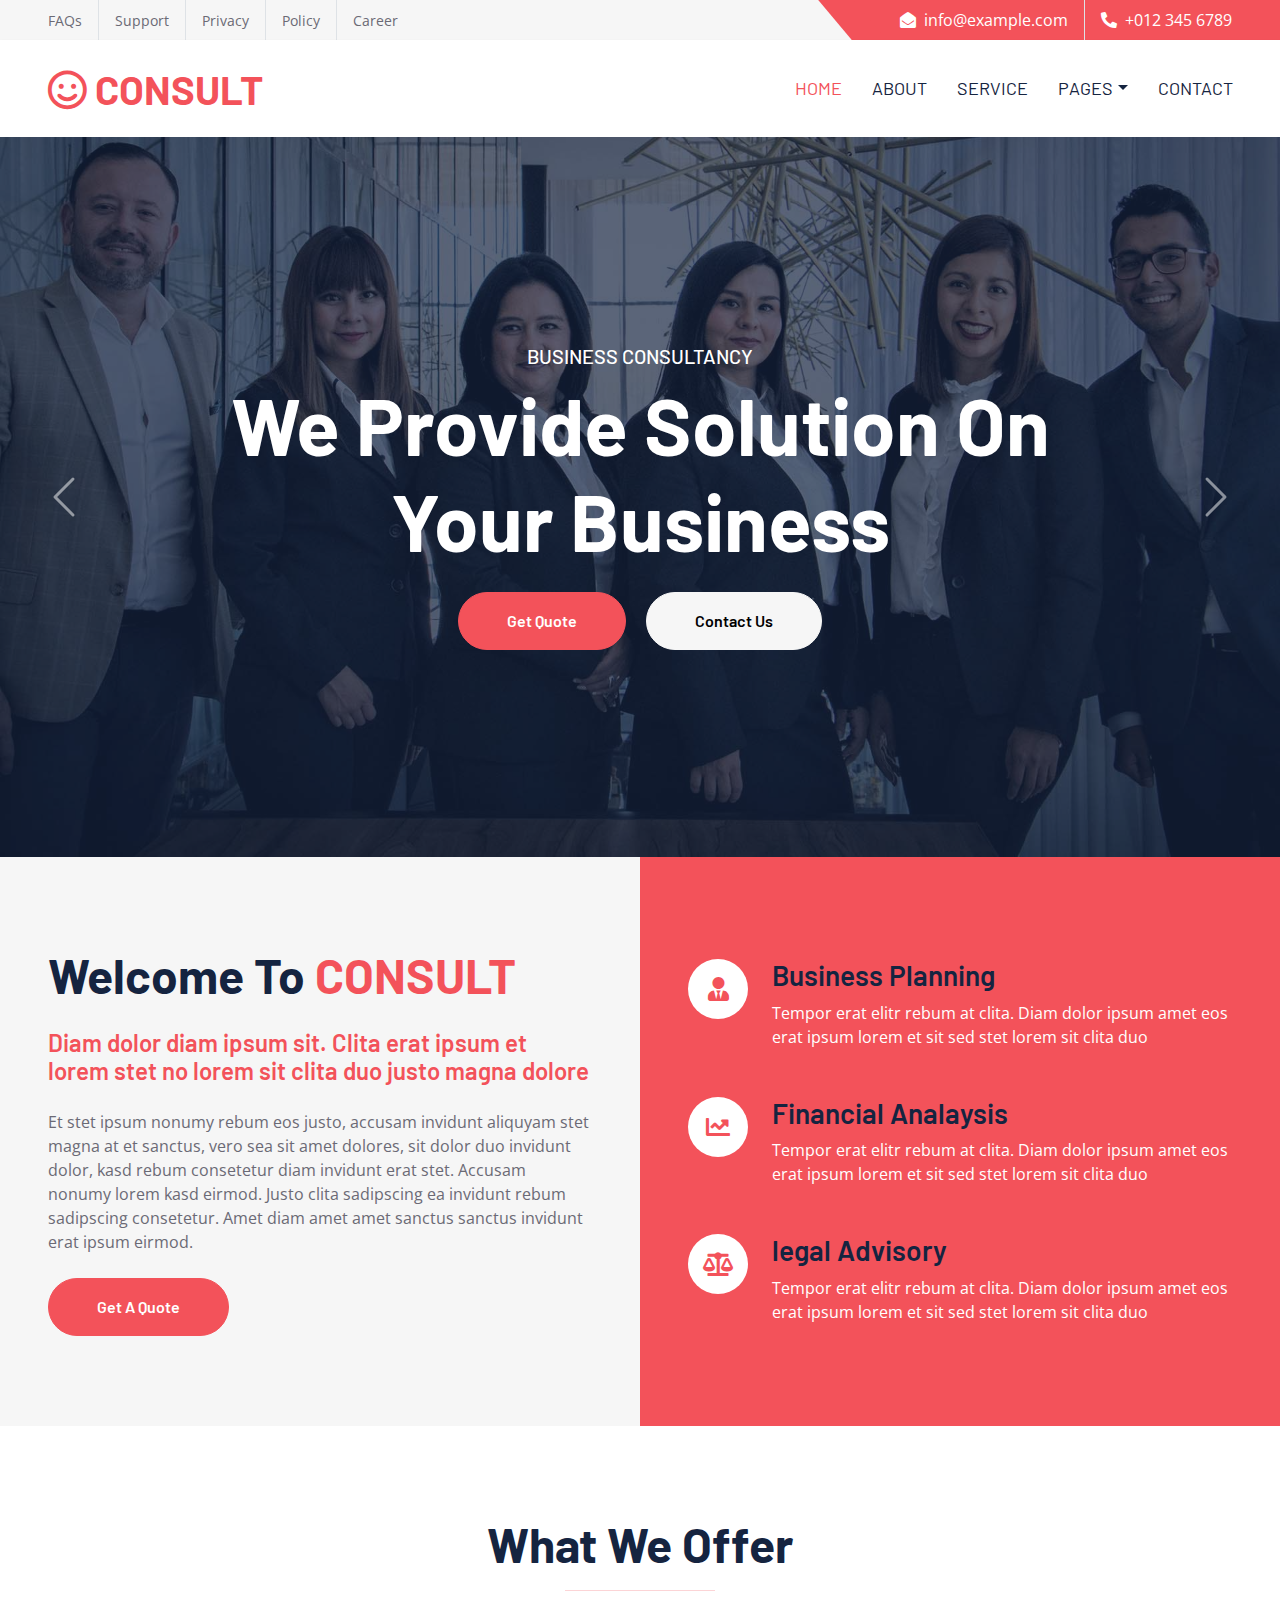
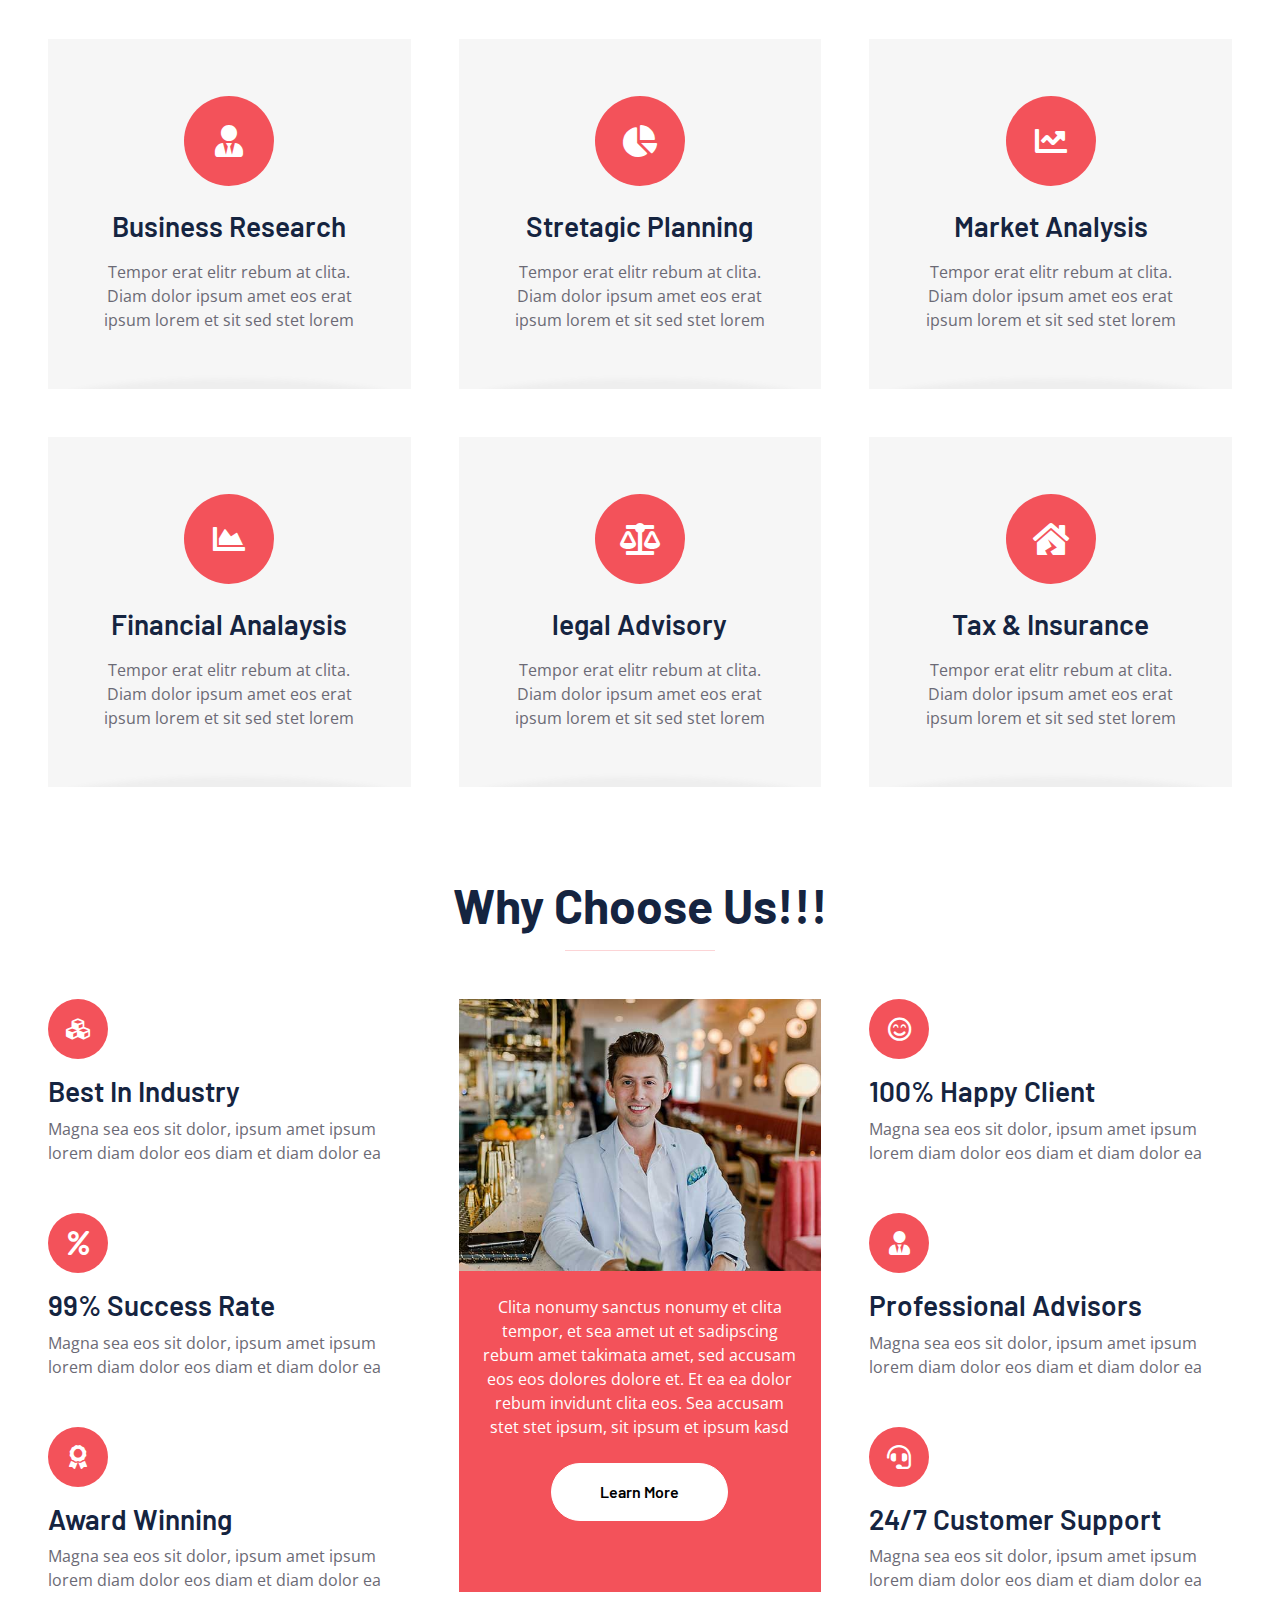
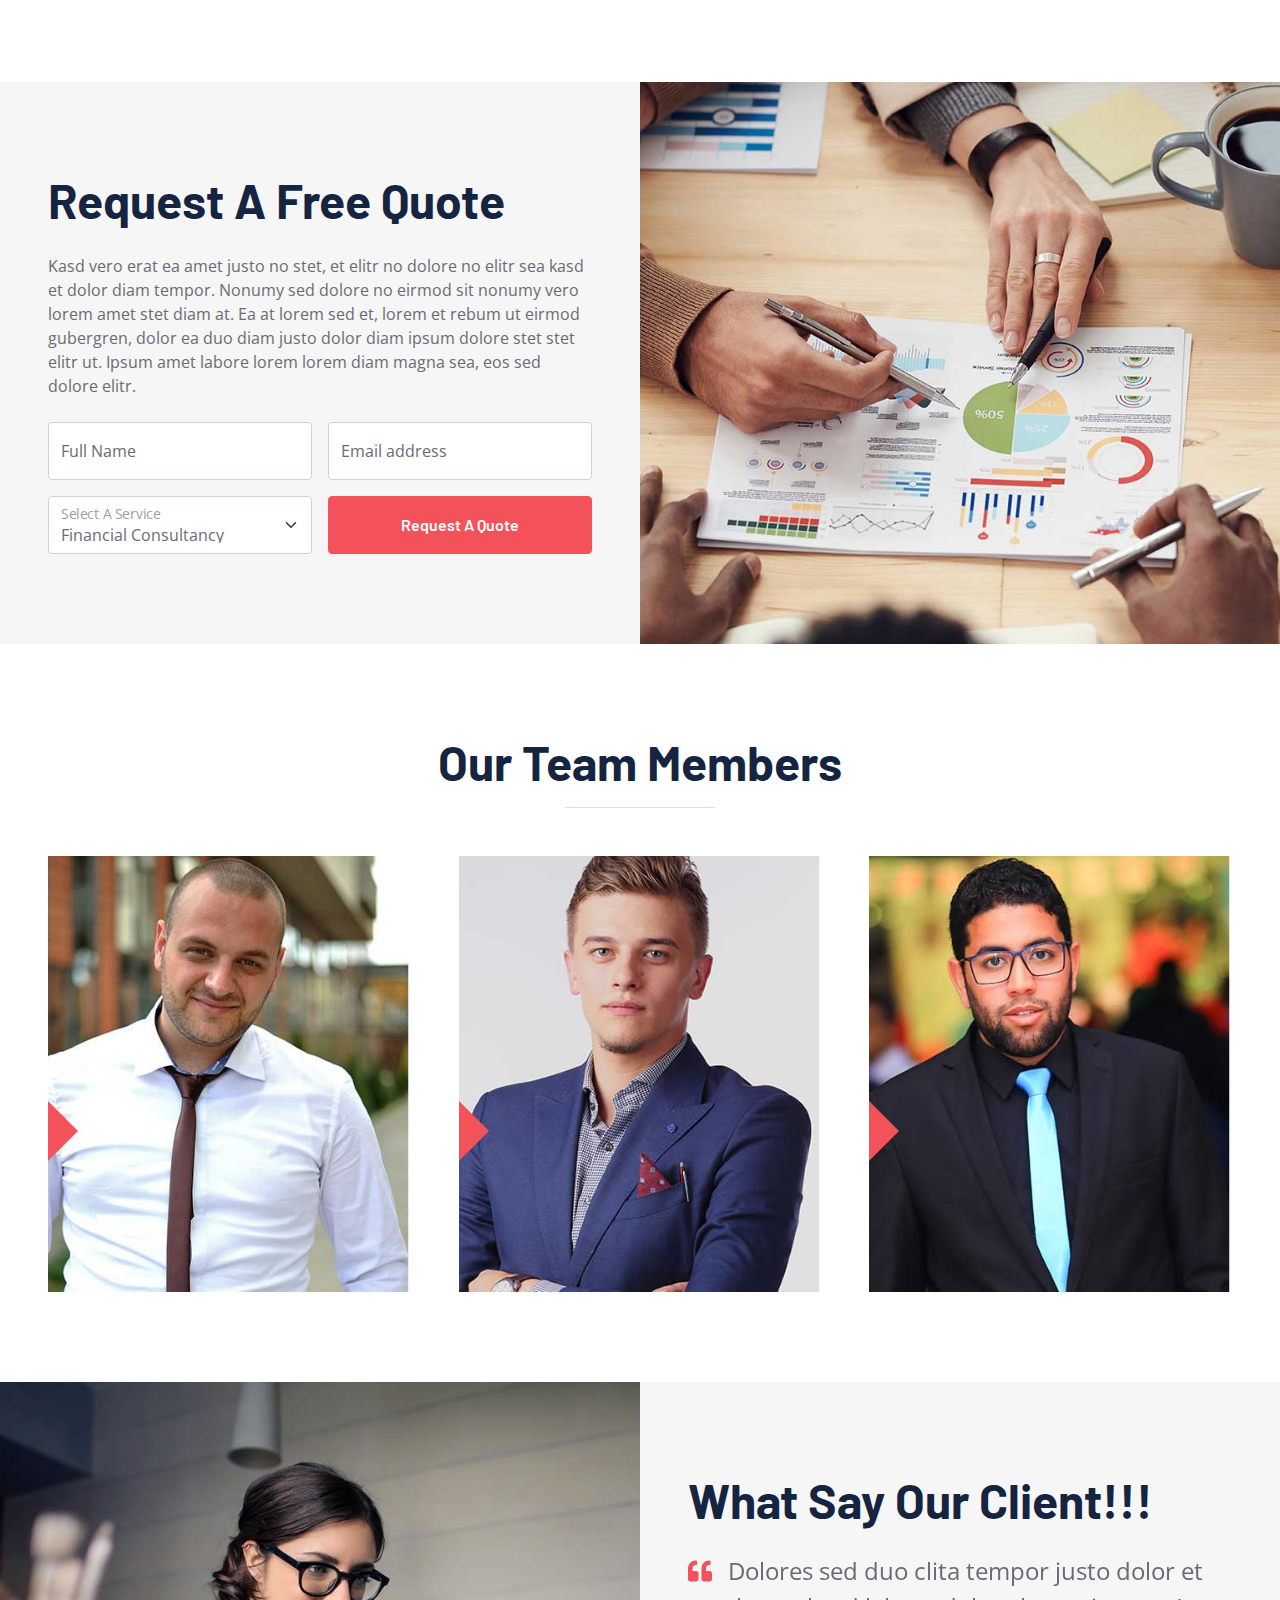
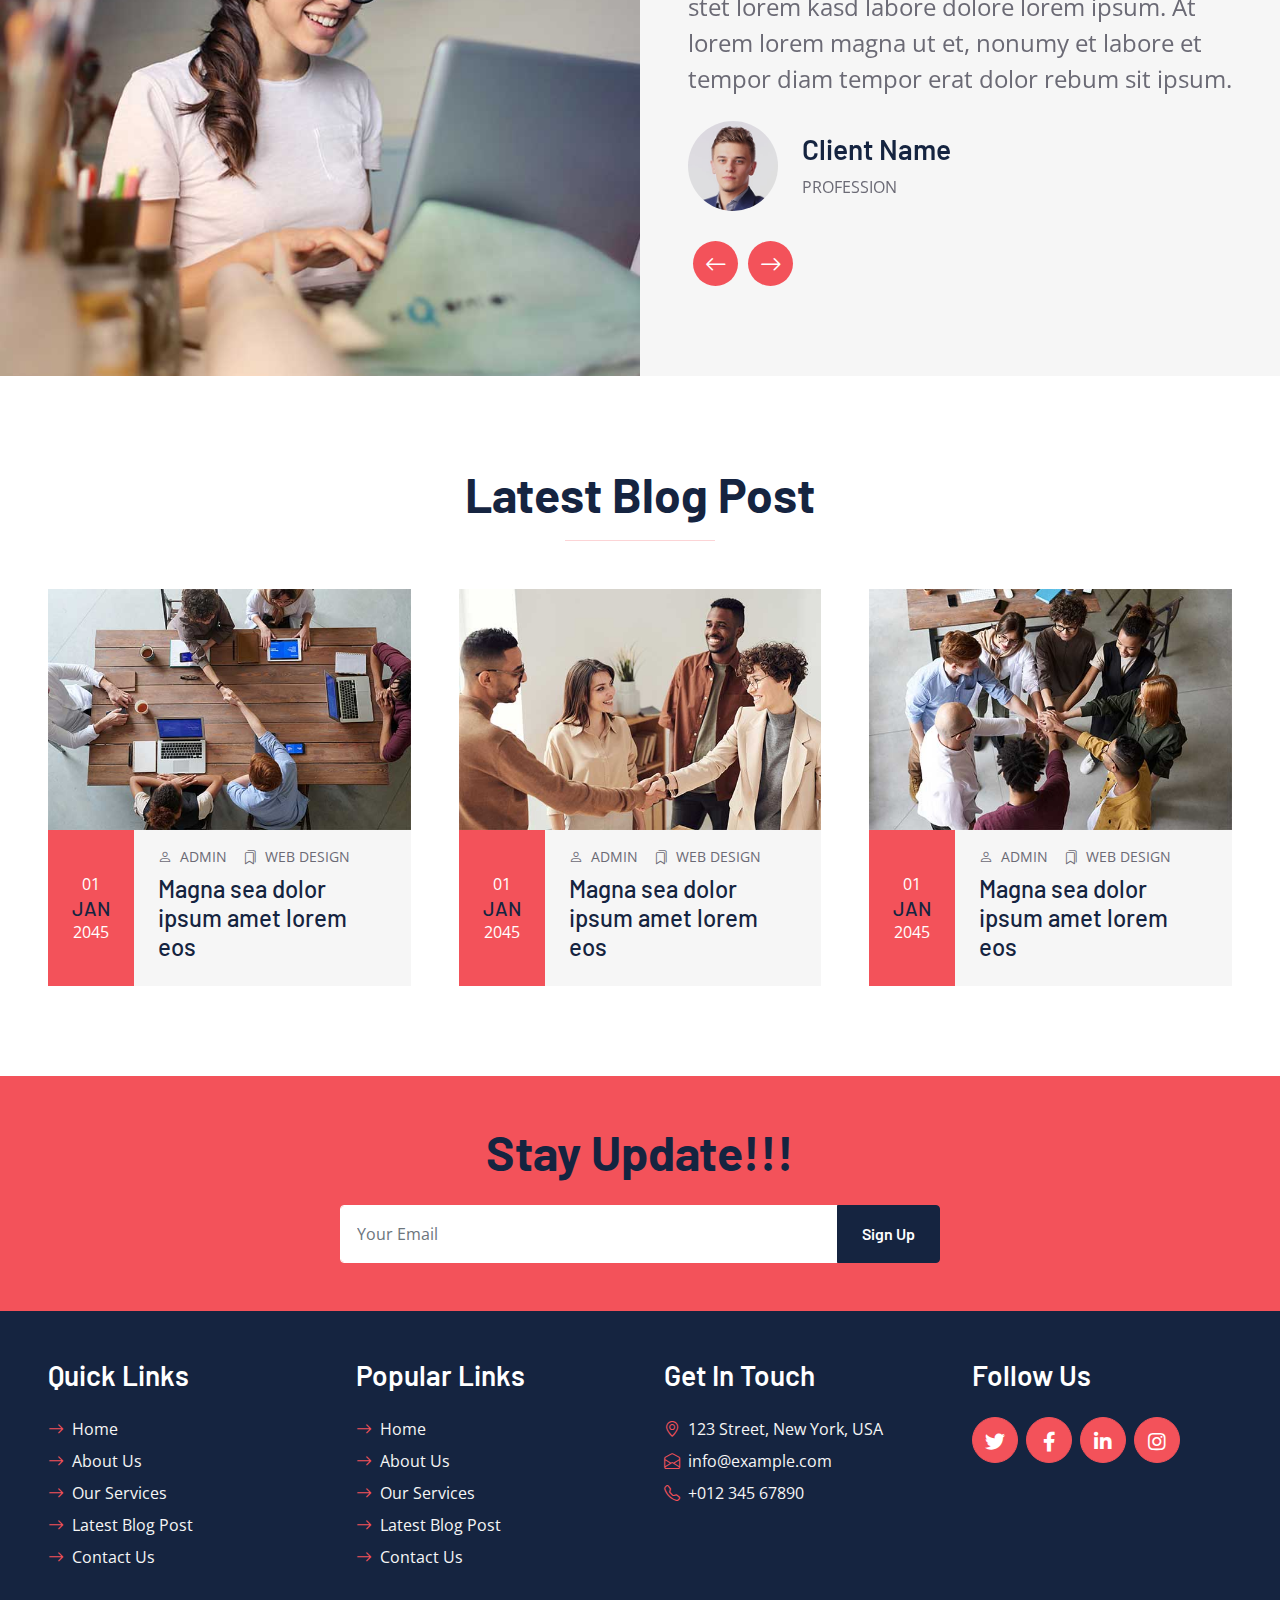
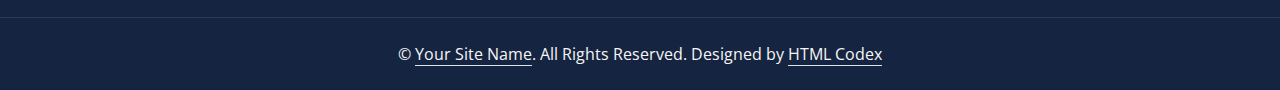
<file: index.html>
<!DOCTYPE html>
<html lang="en">

<head>
    <meta charset="utf-8">
    <title>CONSULT - Consultancy Website Template</title>
    <meta content="width=device-width, initial-scale=1.0" name="viewport">
    <meta content="Free HTML Templates" name="keywords">
    <meta content="Free HTML Templates" name="description">

    <!-- Favicon -->
    <link href="img/favicon.ico" rel="icon">

    <!-- Google Web Fonts -->
    <link rel="preconnect" href="https://fonts.googleapis.com">
    <link rel="preconnect" href="https://fonts.gstatic.com" crossorigin>
    <link href="https://fonts.googleapis.com/css2?family=Barlow:wght@500;600;700&family=Open+Sans:wght@400;600&display=swap" rel="stylesheet"> 

    <!-- Icon Font Stylesheet -->
    <link href="https://cdnjs.cloudflare.com/ajax/libs/font-awesome/5.10.0/css/all.min.css" rel="stylesheet">
    <link href="https://cdn.jsdelivr.net/npm/bootstrap-icons@1.4.1/font/bootstrap-icons.css" rel="stylesheet">

    <!-- Libraries Stylesheet -->
    <link href="lib/owlcarousel/assets/owl.carousel.min.css" rel="stylesheet">

    <!-- Customized Bootstrap Stylesheet -->
    <link href="css/bootstrap.min.css" rel="stylesheet">

    <!-- Template Stylesheet -->
    <link href="css/style.css" rel="stylesheet">
</head>

<div>
    <!-- Topbar Start -->
    <div class="container-fluid bg-secondary ps-5 pe-0 d-none d-lg-block">
        <div class="row gx-0">
            <div class="col-md-6 text-center text-lg-start mb-2 mb-lg-0">
                <div class="d-inline-flex align-items-center">
                    <a class="text-body py-2 pe-3 border-end" href=""><small>FAQs</small></a>
                    <a class="text-body py-2 px-3 border-end" href=""><small>Support</small></a>
                    <a class="text-body py-2 px-3 border-end" href=""><small>Privacy</small></a>
                    <a class="text-body py-2 px-3 border-end" href=""><small>Policy</small></a>
                    <a class="text-body py-2 ps-3" href=""><small>Career</small></a>
                </div>
            </div>
            <div class="col-md-6 text-center text-lg-end">
                <div class="position-relative d-inline-flex align-items-center bg-primary text-white top-shape px-5">
                    <div class="me-3 pe-3 border-end py-2">
                        <p class="m-0"><i class="fa fa-envelope-open me-2"></i>info@example.com</p>
                    </div>
                    <div class="py-2">
                        <p class="m-0"><i class="fa fa-phone-alt me-2"></i>+012 345 6789</p>
                    </div>
                </div>
            </div>
        </div>
    </div>
    <!-- Topbar End -->


    <!-- Navbar Start -->
    <nav class="navbar navbar-expand-lg bg-white navbar-light shadow-sm px-5 py-3 py-lg-0">
        <a href="index.html" class="navbar-brand p-0">
            <h1 class="m-0 text-uppercase text-primary"><i class="far fa-smile text-primary me-2"></i>consult</h1>
        </a>
        <button class="navbar-toggler" type="button" data-bs-toggle="collapse" data-bs-target="#navbarCollapse">
            <span class="navbar-toggler-icon"></span>
        </button>
        <div class="collapse navbar-collapse" id="navbarCollapse">
            <div class="navbar-nav ms-auto py-0 me-n3">
                <a href="index.html" class="nav-item nav-link active">Home</a>
                <a href="about.html" class="nav-item nav-link">About</a>
                <a href="service.html" class="nav-item nav-link">Service</a>
                <div class="nav-item dropdown">
                    <a href="#" class="nav-link dropdown-toggle" data-bs-toggle="dropdown">Pages</a>
                    <div class="dropdown-menu m-0">
                        <a href="blog.html" class="dropdown-item">Blog Grid</a>
                        <a href="detail.html" class="dropdown-item">Blog Detail</a>
                        <a href="feature.html" class="dropdown-item">Features</a>
                        <a href="quote.html" class="dropdown-item">Quote Form</a>
                        <a href="team.html" class="dropdown-item">The Team</a>
                        <a href="testimonial.html" class="dropdown-item">Testimonial</a>
                    </div>
                </div>
                <a href="contact.html" class="nav-item nav-link">Contact</a>
            </div>
        </div>
    </nav>
    <!-- Navbar End -->


    <!-- Carousel Start -->
    <div class="container-fluid p-0">
        <div id="header-carousel" class="carousel slide carousel-fade" data-bs-ride="carousel">
            <div class="carousel-inner">
                <div class="carousel-item active">
                    <img class="w-100" src="img/carousel-1.jpg" alt="Image">
                    <div class="carousel-caption d-flex flex-column align-items-center justify-content-center">
                        <div class="p-3" style="max-width: 900px;">
                            <h5 class="text-white text-uppercase">Business Consultancy</h5>
                            <h1 class="display-1 text-white mb-md-4">We Provide Solution On Your Business</h1>
                            <a href="" class="btn btn-primary py-md-3 px-md-5 me-3 rounded-pill">Get Quote</a>
                            <a href="" class="btn btn-secondary py-md-3 px-md-5 rounded-pill">Contact Us</a>
                        </div>
                    </div>
                </div>
                <div class="carousel-item">
                    <img class="w-100" src="img/carousel-2.jpg" alt="Image">
                    <div class="carousel-caption d-flex flex-column align-items-center justify-content-center">
                        <div class="p-3" style="max-width: 900px;">
                            <h5 class="text-white text-uppercase">Business Consultancy</h5>
                            <h1 class="display-1 text-white mb-md-4">Take Our Help To Reach The Top Level</h1>
                            <a href="" class="btn btn-primary py-md-3 px-md-5 me-3 rounded-pill">Get Quote</a>
                            <a href="" class="btn btn-secondary py-md-3 px-md-5 rounded-pill">Contact Us</a>
                        </div>
                    </div>
                </div>
            </div>
            <button class="carousel-control-prev" type="button" data-bs-target="#header-carousel"
                data-bs-slide="prev">
                <span class="carousel-control-prev-icon" aria-hidden="true"></span>
                <span class="visually-hidden">Previous</span>
            </button>
            <button class="carousel-control-next" type="button" data-bs-target="#header-carousel"
                data-bs-slide="next">
                <span class="carousel-control-next-icon" aria-hidden="true"></span>
                <span class="visually-hidden">Next</span>
            </button>
        </div>
    </div>
    <!-- Carousel End -->


    <!-- About Start -->
    <div class="container-fluid bg-secondary p-0">
        <div class="row g-0">
            <div class="col-lg-6 py-6 px-5">
                <h1 class="display-5 mb-4">Welcome To <span class="text-primary">CONSULT</span></h1>
                <h4 class="text-primary mb-4">Diam dolor diam ipsum sit. Clita erat ipsum et lorem stet no lorem sit clita duo justo magna dolore</h4>
                <p class="mb-4">Et stet ipsum nonumy rebum eos justo, accusam invidunt aliquyam stet magna at et sanctus, vero sea sit amet dolores, sit dolor duo invidunt dolor, kasd rebum consetetur diam invidunt erat stet. Accusam nonumy lorem kasd eirmod. Justo clita sadipscing ea invidunt rebum sadipscing consetetur. Amet diam amet amet sanctus sanctus invidunt erat ipsum eirmod.</p>
                <a href="" class="btn btn-primary py-md-3 px-md-5 rounded-pill">Get A Quote</a>
            </div>
            <div class="col-lg-6">
                <div class="h-100 d-flex flex-column justify-content-center bg-primary p-5">
                    <div class="d-flex text-white mb-5">
                        <div class="d-flex flex-shrink-0 align-items-center justify-content-center bg-white text-primary rounded-circle mx-auto mb-4" style="width: 60px; height: 60px;">
                            <i class="fa fa-user-tie fs-4"></i>
                        </div>
                        <div class="ps-4">
                            <h3>Business Planning</h3>
                            <p class="mb-0">Tempor erat elitr rebum at clita. Diam dolor ipsum amet eos erat ipsum lorem et sit sed stet lorem sit clita duo</p>
                        </div>
                    </div>
                    <div class="d-flex text-white mb-5">
                        <div class="d-flex flex-shrink-0 align-items-center justify-content-center bg-white text-primary rounded-circle mx-auto mb-4" style="width: 60px; height: 60px;">
                            <i class="fa fa-chart-line fs-4"></i>
                        </div>
                        <div class="ps-4">
                            <h3>Financial Analaysis</h3>
                            <p class="mb-0">Tempor erat elitr rebum at clita. Diam dolor ipsum amet eos erat ipsum lorem et sit sed stet lorem sit clita duo</p>
                        </div>
                    </div>
                    <div class="d-flex text-white">
                        <div class="d-flex flex-shrink-0 align-items-center justify-content-center bg-white text-primary rounded-circle mx-auto mb-4" style="width: 60px; height: 60px;">
                            <i class="fa fa-balance-scale fs-4"></i>
                        </div>
                        <div class="ps-4">
                            <h3>legal Advisory</h3>
                            <p class="mb-0">Tempor erat elitr rebum at clita. Diam dolor ipsum amet eos erat ipsum lorem et sit sed stet lorem sit clita duo</p>
                        </div>
                    </div>
                </div>
            </div>
        </div>
    </div>
    <!-- About End -->
    

    <!-- Services Start -->
    <div class="container-fluid pt-6 px-5">
        <div class="text-center mx-auto mb-5" style="max-width: 600px;">
            <h1 class="display-5 mb-0">What We Offer</h1>
            <hr class="w-25 mx-auto bg-primary">
        </div>
        <div class="row g-5">
            <div class="col-lg-4 col-md-6">
                <div class="service-item bg-secondary text-center px-5">
                    <div class="d-flex align-items-center justify-content-center bg-primary text-white rounded-circle mx-auto mb-4" style="width: 90px; height: 90px;">
                        <i class="fa fa-user-tie fa-2x"></i>
                    </div>
                    <h3 class="mb-3">Business Research</h3>
                    <p class="mb-0">Tempor erat elitr rebum at clita. Diam dolor ipsum amet eos erat ipsum lorem et sit sed stet lorem</p>
                </div>
            </div>
            <div class="col-lg-4 col-md-6">
                <div class="service-item bg-secondary text-center px-5">
                    <div class="d-flex align-items-center justify-content-center bg-primary text-white rounded-circle mx-auto mb-4" style="width: 90px; height: 90px;">
                        <i class="fa fa-chart-pie fa-2x"></i>
                    </div>
                    <h3 class="mb-3">Stretagic Planning</h3>
                    <p class="mb-0">Tempor erat elitr rebum at clita. Diam dolor ipsum amet eos erat ipsum lorem et sit sed stet lorem</p>
                </div>
            </div>
            <div class="col-lg-4 col-md-6">
                <div class="service-item bg-secondary text-center px-5">
                    <div class="d-flex align-items-center justify-content-center bg-primary text-white rounded-circle mx-auto mb-4" style="width: 90px; height: 90px;">
                        <i class="fa fa-chart-line fa-2x"></i>
                    </div>
                    <h3 class="mb-3">Market Analysis</h3>
                    <p class="mb-0">Tempor erat elitr rebum at clita. Diam dolor ipsum amet eos erat ipsum lorem et sit sed stet lorem</p>
                </div>
            </div>
            <div class="col-lg-4 col-md-6">
                <div class="service-item bg-secondary text-center px-5">
                    <div class="d-flex align-items-center justify-content-center bg-primary text-white rounded-circle mx-auto mb-4" style="width: 90px; height: 90px;">
                        <i class="fa fa-chart-area fa-2x"></i>
                    </div>
                    <h3 class="mb-3">Financial Analaysis</h3>
                    <p class="mb-0">Tempor erat elitr rebum at clita. Diam dolor ipsum amet eos erat ipsum lorem et sit sed stet lorem</p>
                </div>
            </div>
            <div class="col-lg-4 col-md-6">
                <div class="service-item bg-secondary text-center px-5">
                    <div class="d-flex align-items-center justify-content-center bg-primary text-white rounded-circle mx-auto mb-4" style="width: 90px; height: 90px;">
                        <i class="fa fa-balance-scale fa-2x"></i>
                    </div>
                    <h3 class="mb-3">legal Advisory</h3>
                    <p class="mb-0">Tempor erat elitr rebum at clita. Diam dolor ipsum amet eos erat ipsum lorem et sit sed stet lorem</p>
                </div>
            </div>
            <div class="col-lg-4 col-md-6">
                <div class="service-item bg-secondary text-center px-5">
                    <div class="d-flex align-items-center justify-content-center bg-primary text-white rounded-circle mx-auto mb-4" style="width: 90px; height: 90px;">
                        <i class="fa fa-house-damage fa-2x"></i>
                    </div>
                    <h3 class="mb-3">Tax & Insurance</h3>
                    <p class="mb-0">Tempor erat elitr rebum at clita. Diam dolor ipsum amet eos erat ipsum lorem et sit sed stet lorem</p>
                </div>
            </div>
        </div>
    </div>
    <!-- Services End -->


    <!-- Features Start -->
    <div class="container-fluid py-6 px-5">
        <div class="text-center mx-auto mb-5" style="max-width: 600px;">
            <h1 class="display-5 mb-0">Why Choose Us!!!</h1>
            <hr class="w-25 mx-auto bg-primary">
        </div>
        <div class="row g-5">
            <div class="col-lg-4">
                <div class="row g-5">
                    <div class="col-12">
                        <div class="bg-primary rounded-circle d-flex align-items-center justify-content-center mb-3" style="width: 60px; height: 60px;">
                            <i class="fa fa-cubes fs-4 text-white"></i>
                        </div>
                        <h3>Best In Industry</h3>
                        <p class="mb-0">Magna sea eos sit dolor, ipsum amet ipsum lorem diam dolor eos diam et diam dolor ea</p>
                    </div>
                    <div class="col-12">
                        <div class="bg-primary rounded-circle d-flex align-items-center justify-content-center mb-3" style="width: 60px; height: 60px;">
                            <i class="fa fa-percent fs-4 text-white"></i>
                        </div>
                        <h3>99% Success Rate</h3>
                        <p class="mb-0">Magna sea eos sit dolor, ipsum amet ipsum lorem diam dolor eos diam et diam dolor ea</p>
                    </div>
                    <div class="col-12">
                        <div class="bg-primary rounded-circle d-flex align-items-center justify-content-center mb-3" style="width: 60px; height: 60px;">
                            <i class="fa fa-award fs-4 text-white"></i>
                        </div>
                        <h3>Award Winning</h3>
                        <p class="mb-0">Magna sea eos sit dolor, ipsum amet ipsum lorem diam dolor eos diam et diam dolor ea</p>
                    </div>
                </div>
            </div>
            <div class="col-lg-4">
                <div class="d-block bg-primary h-100 text-center">
                    <img class="img-fluid" src="img/feature.jpg" alt="">
                    <div class="p-4">
                        <p class="text-white mb-4">Clita nonumy sanctus nonumy et clita tempor, et sea amet ut et sadipscing rebum amet takimata amet, sed accusam eos eos dolores dolore et. Et ea ea dolor rebum invidunt clita eos. Sea accusam stet stet ipsum, sit ipsum et ipsum kasd</p>
                        <a href="" class="btn btn-light py-md-3 px-md-5 rounded-pill mb-2">Learn More</a>
                    </div>
                </div>
            </div>
            <div class="col-lg-4">
                <div class="row g-5">
                    <div class="col-12">
                        <div class="bg-primary rounded-circle d-flex align-items-center justify-content-center mb-3" style="width: 60px; height: 60px;">
                            <i class="far fa-smile-beam fs-4 text-white"></i>
                        </div>
                        <h3>100% Happy Client</h3>
                        <p class="mb-0">Magna sea eos sit dolor, ipsum amet ipsum lorem diam dolor eos diam et diam dolor ea</p>
                    </div>
                    <div class="col-12">
                        <div class="bg-primary rounded-circle d-flex align-items-center justify-content-center mb-3" style="width: 60px; height: 60px;">
                            <i class="fa fa-user-tie fs-4 text-white"></i>
                        </div>
                        <h3>Professional Advisors</h3>
                        <p class="mb-0">Magna sea eos sit dolor, ipsum amet ipsum lorem diam dolor eos diam et diam dolor ea</p>
                    </div>
                    <div class="col-12">
                        <div class="bg-primary rounded-circle d-flex align-items-center justify-content-center mb-3" style="width: 60px; height: 60px;">
                            <i class="fa fa-headset fs-4 text-white"></i>
                        </div>
                        <h3>24/7 Customer Support</h3>
                        <p class="mb-0">Magna sea eos sit dolor, ipsum amet ipsum lorem diam dolor eos diam et diam dolor ea</p>
                    </div>
                </div>
            </div>
        </div>
    </div>
    <!-- Features Start -->


    <!-- Quote Start -->
    <div class="container-fluid bg-secondary px-0">
        <div class="row g-0">
            <div class="col-lg-6 py-6 px-5">
                <h1 class="display-5 mb-4">Request A Free Quote</h1>
                <p class="mb-4">Kasd vero erat ea amet justo no stet, et elitr no dolore no elitr sea kasd et dolor diam tempor. Nonumy sed dolore no eirmod sit nonumy vero lorem amet stet diam at. Ea at lorem sed et, lorem et rebum ut eirmod gubergren, dolor ea duo diam justo dolor diam ipsum dolore stet stet elitr ut. Ipsum amet labore lorem lorem diam magna sea, eos sed dolore elitr.</p>
                <form>
                    <div class="row gx-3">
                        <div class="col-6">
                            <div class="form-floating">
                                <input type="text" class="form-control" id="form-floating-1" placeholder="John Doe">
                                <label for="form-floating-1">Full Name</label>
                            </div>
                        </div>
                        <div class="col-6">
                            <div class="form-floating mb-3">
                                <input type="email" class="form-control" id="form-floating-2" placeholder="name@example.com">
                                <label for="form-floating-2">Email address</label>
                            </div>
                        </div>
                        <div class="col-6">
                            <div class="form-floating">
                                <select class="form-select" id="floatingSelect" aria-label="Financial Consultancy">
                                    <option selected>Financial Consultancy</option>
                                    <option value="1">Strategy Consultancy</option>
                                    <option value="2">Tax Consultancy</option>
                                </select>
                                <label for="floatingSelect">Select A Service</label>
                            </div>
                        </div>
                        <div class="col-6">
                            <button class="btn btn-primary w-100 h-100" type="submit">Request A Quote</button>
                        </div>
                    </div>
                </form>
            </div>
            <div class="col-lg-6" style="min-height: 400px;">
                <div class="position-relative h-100">
                    <img class="position-absolute w-100 h-100" src="img/quote.jpg" style="object-fit: cover;">
                </div>
            </div>
        </div>
    </div>
    <!-- Quote End -->


    <!-- Team Start -->
    <div class="container-fluid py-6 px-5">
        <div class="text-center mx-auto mb-5" style="max-width: 600px;">
            <h1 class="display-5 mb-0">Our Team Members</h1>
            <hr class="w-25 mx-auto bg-primary">
        </div>
        <div class="row g-5">
            <div class="col-lg-4">
                <div class="team-item position-relative overflow-hidden">
                    <img class="img-fluid w-100" src="img/team-1.jpg" alt="">
                    <div class="team-text w-100 position-absolute top-50 text-center bg-primary p-4">
                        <h3 class="text-white">Full Name</h3>
                        <p class="text-white text-uppercase mb-0">Designation</p>
                    </div>
                </div>
            </div>
            <div class="col-lg-4">
                <div class="team-item position-relative overflow-hidden">
                    <img class="img-fluid w-100" src="img/team-2.jpg" alt="">
                    <div class="team-text w-100 position-absolute top-50 text-center bg-primary p-4">
                        <h3 class="text-white">Full Name</h3>
                        <p class="text-white text-uppercase mb-0">Designation</p>
                    </div>
                </div>
            </div>
            <div class="col-lg-4">
                <div class="team-item position-relative overflow-hidden">
                    <img class="img-fluid w-100" src="img/team-3.jpg" alt="">
                    <div class="team-text w-100 position-absolute top-50 text-center bg-primary p-4">
                        <h3 class="text-white">Full Name</h3>
                        <p class="text-white text-uppercase mb-0">Designation</p>
                    </div>
                </div>
            </div>
        </div>
    </div>
    <!-- Team End -->


    <!-- Testimonial Start -->
    <div class="container-fluid bg-secondary p-0">
        <div class="row g-0">
            <div class="col-lg-6" style="min-height: 500px;">
                <div class="position-relative h-100">
                    <img class="position-absolute w-100 h-100" src="img/testimonial.jpg" style="object-fit: cover;">
                </div>
            </div>
            <div class="col-lg-6 py-6 px-5">
                <h1 class="display-5 mb-4">What Say Our Client!!!</h1>
                <div class="owl-carousel testimonial-carousel">
                    <div class="testimonial-item">
                        <p class="fs-4 fw-normal mb-4"><i class="fa fa-quote-left text-primary me-3"></i>Dolores sed duo clita tempor justo dolor et stet lorem kasd labore dolore lorem ipsum. At lorem lorem magna ut et, nonumy et labore et tempor diam tempor erat dolor rebum sit ipsum.</p>
                        <div class="d-flex align-items-center">
                            <img class="img-fluid rounded-circle" src="img/testimonial-1.jpg" alt="">
                            <div class="ps-4">
                                <h3>Client Name</h3>
                                <span class="text-uppercase">Profession</span>
                            </div>
                        </div>
                    </div>
                    <div class="testimonial-item">
                        <p class="fs-4 fw-normal mb-4"><i class="fa fa-quote-left text-primary me-3"></i>Dolores sed duo clita tempor justo dolor et stet lorem kasd labore dolore lorem ipsum. At lorem lorem magna ut et, nonumy et labore et tempor diam tempor erat dolor rebum sit ipsum.</p>
                        <div class="d-flex align-items-center">
                            <img class="img-fluid rounded-circle" src="img/testimonial-2.jpg" alt="">
                            <div class="ps-4">
                                <h3>Client Name</h3>
                                <span class="text-uppercase">Profession</span>
                            </div>
                        </div>
                    </div>
                </div>
            </div>
        </div>
    </div>
    <!-- Testimonial End -->


    <!-- Blog Start -->
    <div class="container-fluid py-6 px-5">
        <div class="text-center mx-auto mb-5" style="max-width: 600px;">
            <h1 class="display-5 mb-0">Latest Blog Post</h1>
            <hr class="w-25 mx-auto bg-primary">
        </div>
        <div class="row g-5">
            <div class="col-lg-4">
                <div class="blog-item">
                    <div class="position-relative overflow-hidden">
                        <img class="img-fluid" src="img/blog-1.jpg" alt="">
                    </div>
                    <div class="bg-secondary d-flex">
                        <div class="flex-shrink-0 d-flex flex-column justify-content-center text-center bg-primary text-white px-4">
                            <span>01</span>
                            <h5 class="text-uppercase m-0">Jan</h5>
                            <span>2045</span>
                        </div>
                        <div class="d-flex flex-column justify-content-center py-3 px-4">
                            <div class="d-flex mb-2">
                                <small class="text-uppercase me-3"><i class="bi bi-person me-2"></i>Admin</small>
                                <small class="text-uppercase me-3"><i class="bi bi-bookmarks me-2"></i>Web Design</small>
                            </div>
                            <a class="h4" href="">Magna sea dolor ipsum amet lorem eos</a>
                        </div>
                    </div>
                </div>
            </div>
            <div class="col-lg-4">
                <div class="blog-item">
                    <div class="position-relative overflow-hidden">
                        <img class="img-fluid" src="img/blog-2.jpg" alt="">
                    </div>
                    <div class="bg-secondary d-flex">
                        <div class="flex-shrink-0 d-flex flex-column justify-content-center text-center bg-primary text-white px-4">
                            <span>01</span>
                            <h5 class="text-uppercase m-0">Jan</h5>
                            <span>2045</span>
                        </div>
                        <div class="d-flex flex-column justify-content-center py-3 px-4">
                            <div class="d-flex mb-2">
                                <small class="text-uppercase me-3"><i class="bi bi-person me-2"></i>Admin</small>
                                <small class="text-uppercase me-3"><i class="bi bi-bookmarks me-2"></i>Web Design</small>
                            </div>
                            <a class="h4" href="">Magna sea dolor ipsum amet lorem eos</a>
                        </div>
                    </div>
                </div>
            </div>
            <div class="col-lg-4">
                <div class="blog-item">
                    <div class="position-relative overflow-hidden">
                        <img class="img-fluid" src="img/blog-3.jpg" alt="">
                    </div>
                    <div class="bg-secondary d-flex">
                        <div class="flex-shrink-0 d-flex flex-column justify-content-center text-center bg-primary text-white px-4">
                            <span>01</span>
                            <h5 class="text-uppercase m-0">Jan</h5>
                            <span>2045</span>
                        </div>
                        <div class="d-flex flex-column justify-content-center py-3 px-4">
                            <div class="d-flex mb-2">
                                <small class="text-uppercase me-3"><i class="bi bi-person me-2"></i>Admin</small>
                                <small class="text-uppercase me-3"><i class="bi bi-bookmarks me-2"></i>Web Design</small>
                            </div>
                            <a class="h4" href="">Magna sea dolor ipsum amet lorem eos</a>
                        </div>
                    </div>
                </div>
            </div>
        </div>
    </div>
    <!-- Blog End -->
    

    <!-- Footer Start -->
    <div class="container-fluid bg-primary text-secondary p-5">
        <div class="row g-5">
            <div class="col-12 text-center">
                <h1 class="display-5 mb-4">Stay Update!!!</h1>
                <form class="mx-auto" style="max-width: 600px;">
                    <div class="input-group">
                        <input type="text" class="form-control border-white p-3" placeholder="Your Email">
                        <button class="btn btn-dark px-4">Sign Up</button>
                    </div>
                </form>
            </div>
        </div>
    </div>
    <div class="container-fluid bg-dark text-secondary p-5">
        <div class="row g-5">
            <div class="col-lg-3 col-md-6">
                <h3 class="text-white mb-4">Quick Links</h3>
                <div class="d-flex flex-column justify-content-start">
                    <a class="text-secondary mb-2" href="#"><i class="bi bi-arrow-right text-primary me-2"></i>Home</a>
                    <a class="text-secondary mb-2" href="#"><i class="bi bi-arrow-right text-primary me-2"></i>About Us</a>
                    <a class="text-secondary mb-2" href="#"><i class="bi bi-arrow-right text-primary me-2"></i>Our Services</a>
                    <a class="text-secondary mb-2" href="#"><i class="bi bi-arrow-right text-primary me-2"></i>Latest Blog Post</a>
                    <a class="text-secondary" href="#"><i class="bi bi-arrow-right text-primary me-2"></i>Contact Us</a>
                </div>
            </div>
            <div class="col-lg-3 col-md-6">
                <h3 class="text-white mb-4">Popular Links</h3>
                <div class="d-flex flex-column justify-content-start">
                    <a class="text-secondary mb-2" href="#"><i class="bi bi-arrow-right text-primary me-2"></i>Home</a>
                    <a class="text-secondary mb-2" href="#"><i class="bi bi-arrow-right text-primary me-2"></i>About Us</a>
                    <a class="text-secondary mb-2" href="#"><i class="bi bi-arrow-right text-primary me-2"></i>Our Services</a>
                    <a class="text-secondary mb-2" href="#"><i class="bi bi-arrow-right text-primary me-2"></i>Latest Blog Post</a>
                    <a class="text-secondary" href="#"><i class="bi bi-arrow-right text-primary me-2"></i>Contact Us</a>
                </div>
            </div>
            <div class="col-lg-3 col-md-6">
                <h3 class="text-white mb-4">Get In Touch</h3>
                <p class="mb-2"><i class="bi bi-geo-alt text-primary me-2"></i>123 Street, New York, USA</p>
                <p class="mb-2"><i class="bi bi-envelope-open text-primary me-2"></i>info@example.com</p>
                <p class="mb-0"><i class="bi bi-telephone text-primary me-2"></i>+012 345 67890</p>
            </div>
            <div class="col-lg-3 col-md-6">
                <h3 class="text-white mb-4">Follow Us</h3>
                <div class="d-flex">
                    <a class="btn btn-lg btn-primary btn-lg-square rounded-circle me-2" href="#"><i class="fab fa-twitter fw-normal"></i></a>
                    <a class="btn btn-lg btn-primary btn-lg-square rounded-circle me-2" href="#"><i class="fab fa-facebook-f fw-normal"></i></a>
                    <a class="btn btn-lg btn-primary btn-lg-square rounded-circle me-2" href="#"><i class="fab fa-linkedin-in fw-normal"></i></a>
                    <a class="btn btn-lg btn-primary btn-lg-square rounded-circle" href="#"><i class="fab fa-instagram fw-normal"></i></a>
                </div>
            </div>
        </div>
    </div>
    <div class="container-fluid bg-dark text-secondary text-center border-top py-4 px-5" style="border-color: rgba(256, 256, 256, .1) !important;">
        <p class="m-0">&copy; <a class="text-secondary border-bottom" href="#">Your Site Name</a>. All Rights Reserved. Designed by <a class="text-secondary border-bottom" href="https://htmlcodex.com">HTML Codex</a></p>
    </div>
    <!-- Footer End -->


    <!-- Back to Top -->
    <a href="#" class="btn btn-lg btn-primary btn-lg-square rounded-circle back-to-top"><i class="bi bi-arrow-up"></i></a>


    <!-- JavaScript Libraries -->
    <script src="https://code.jquery.com/jquery-3.4.1.min.js"></script>
    <script src="https://cdn.jsdelivr.net/npm/bootstrap@5.0.0/dist/js/bootstrap.bundle.min.js"></script>
    <script src="lib/easing/easing.min.js"></script>
    <script src="lib/waypoints/waypoints.min.js"></script>
    <script src="lib/owlcarousel/owl.carousel.min.js"></script>

    <!-- Template Javascript -->
    <script src="js/main.js"></script>
</body>

</html>
</file>
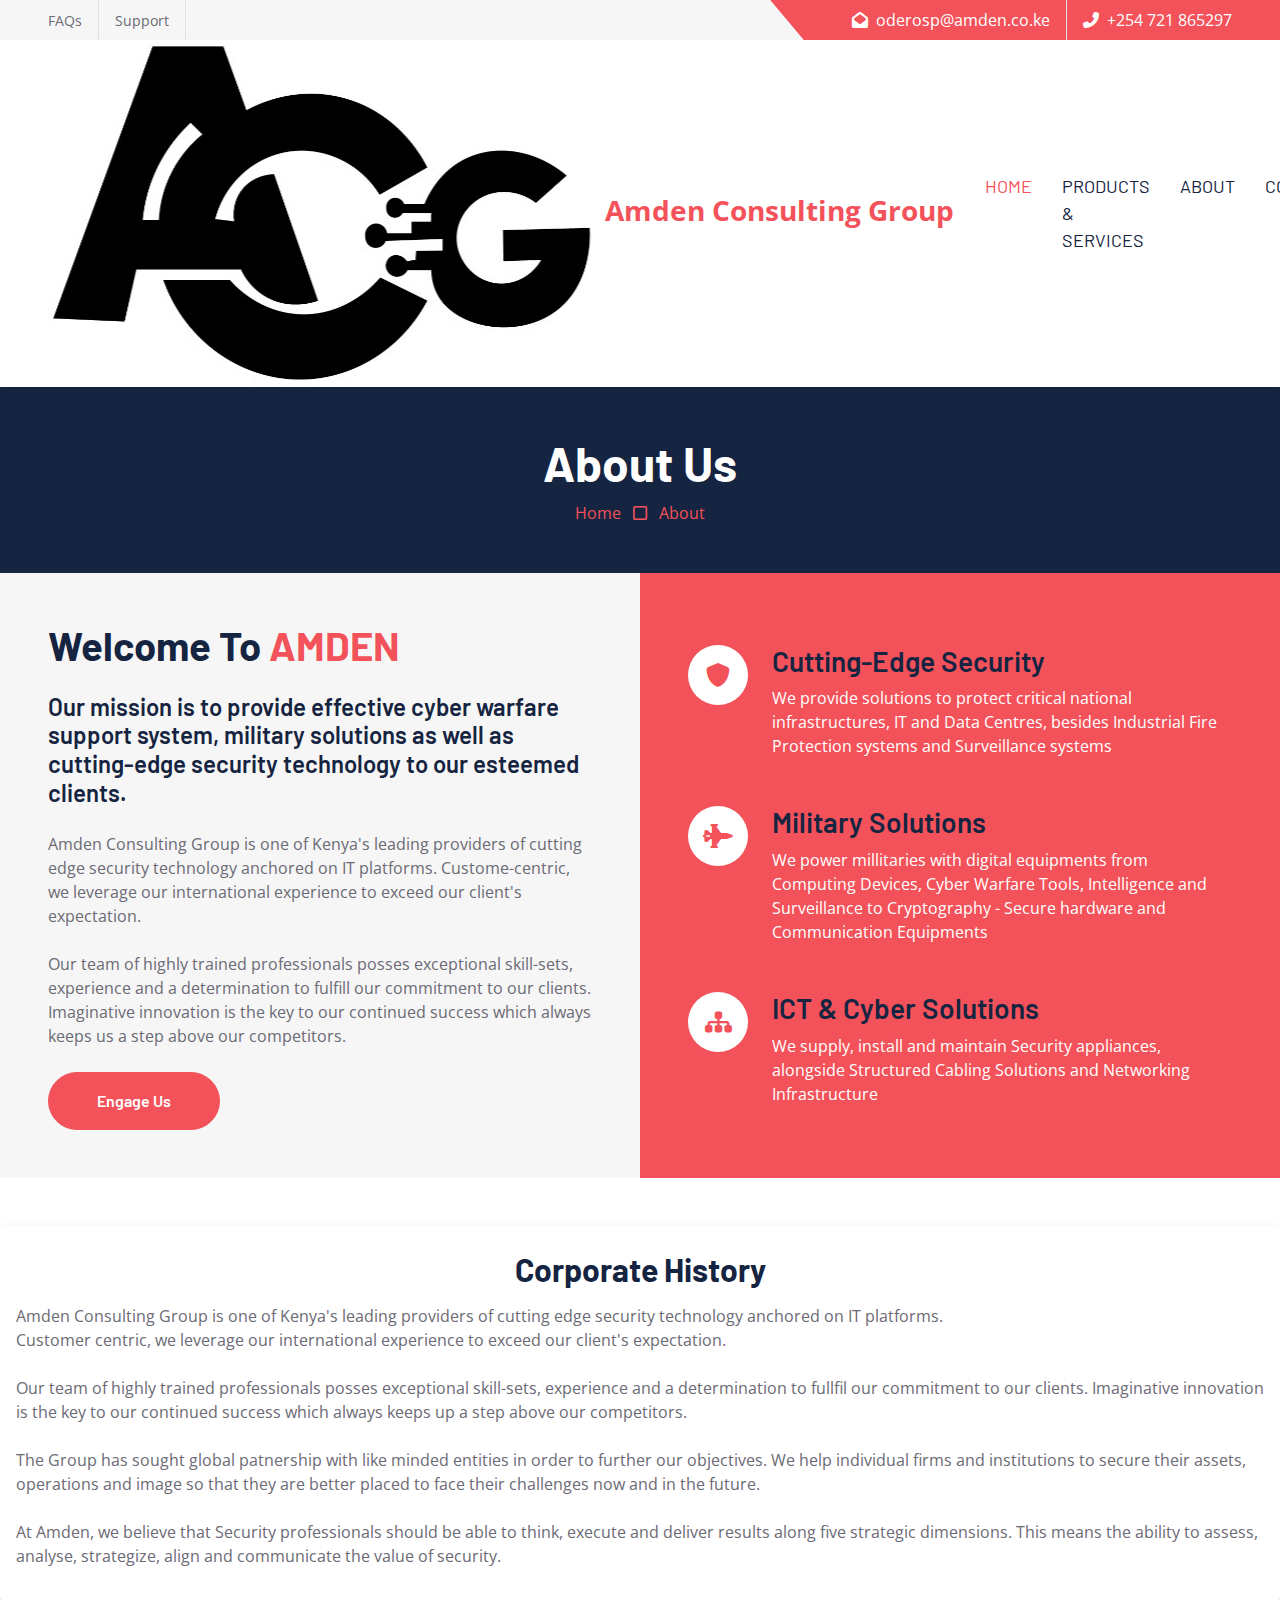
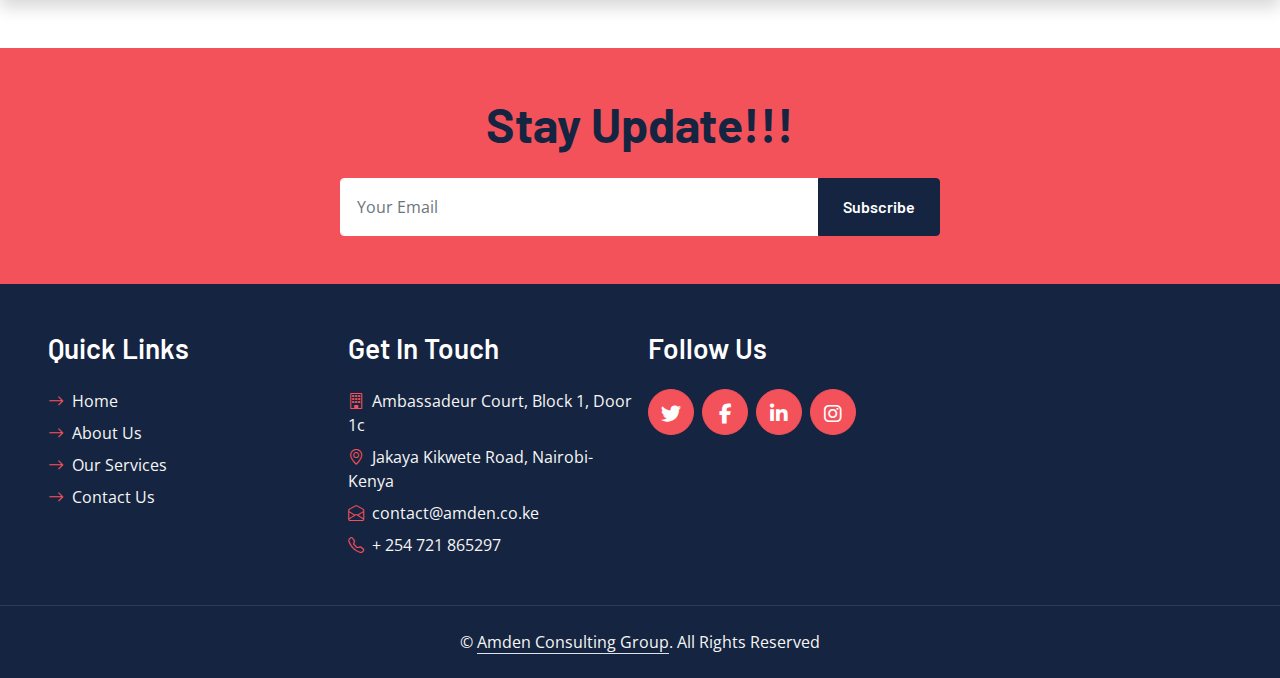
<file: about.html>
<!DOCTYPE html>
<html lang="en">

<head>
    <meta charset="utf-8">
    <title>Amden Consulting Group</title>
    <meta content="width=device-width, initial-scale=1.0" name="viewport">
    <meta content="Free HTML Templates" name="keywords">
    <meta content="Free HTML Templates" name="description">

    <!-- Favicon -->
    <link href="img/favicon.ico" rel="icon">

    <!-- Google Web Fonts -->
    <link rel="preconnect" href="https://fonts.googleapis.com">
    <link rel="preconnect" href="https://fonts.gstatic.com" crossorigin>
    <link href="https://fonts.googleapis.com/css2?family=Barlow:wght@500;600;700&family=Open+Sans:wght@400;600&display=swap" rel="stylesheet"> 

    <!-- Icon Font Stylesheet -->
    <link href="https://cdnjs.cloudflare.com/ajax/libs/font-awesome/6.5.0/css/all.min.css" rel="stylesheet">
    <link href="https://cdn.jsdelivr.net/npm/bootstrap-icons@1.4.1/font/bootstrap-icons.css" rel="stylesheet">

    <!-- Libraries Stylesheet -->
    <link href="lib/owlcarousel/assets/owl.carousel.min.css" rel="stylesheet">

    <!-- Customized Bootstrap Stylesheet -->
    <link href="css/bootstrap.min.css" rel="stylesheet">

    <!-- Template Stylesheet -->
    <link href="css/style.css" rel="stylesheet">
</head>

<div>
    <!-- Topbar Start -->
    <div class="container-fluid bg-secondary ps-5 pe-0 d-none d-lg-block">
        <div class="row gx-0">
            <div class="col-md-6 text-center text-lg-start mb-2 mb-lg-0">
                <div class="d-inline-flex align-items-center">
                    <a class="text-body py-2 pe-3 border-end" href=""><small>FAQs</small></a>
                    <a class="text-body py-2 px-3 border-end" href=""><small>Support</small></a>
                </div>
            </div>
            <div class="col-md-6 text-center text-lg-end">
                <div class="position-relative d-inline-flex align-items-center bg-primary text-white top-shape px-5">
                    <div class="me-3 pe-3 border-end py-2">
                        <p class="m-0"><i class="fa fa-envelope-open me-2"></i>oderosp@amden.co.ke</p>
                    </div>
                    <div class="py-2">
                        <p class="m-0"><i class="fa fa-phone-alt me-2"></i>+254 721 865297</p>
                    </div>
                </div>
            </div>
        </div>
    </div>
    <!-- Topbar End -->


     <!-- Navbar Start -->
     <nav class="navbar navbar-expand-lg bg-white navbar-light shadow-sm px-3 px-md-4 px-lg-5 py-3 py-lg-0">
        <a href="index.html" class="navbar-brand p-0">
            <span class="m-0 text-primary fw-bold fs-3 logo-container">
                <img src="img/logo_f.jpg" class="me-1" alt="Logo">
                <span id="brand-name">Amden Consulting Group</span>
            </span>
        </a>
        <button class="navbar-toggler" type="button" data-bs-toggle="collapse" data-bs-target="#navbarCollapse">
            <span class="navbar-toggler-icon"></span>
        </button>
        <div class="collapse navbar-collapse" id="navbarCollapse">
            <div class="navbar-nav ms-auto py-0 me-n3 custom-navigation">
                <a href="index.html" class="nav-item nav-link active">Home</a>
                <a href="service.html" class="nav-item nav-link">Products & Services</a>
                <a href="about.html" class="nav-item nav-link">About</a>
                <a href="contact.html" class="nav-item nav-link">Contact</a>
            </div>
        </div>
    </nav>
    <!-- Navbar End -->



    <!-- Page Header Start -->
    <div class="container-fluid bg-dark p-5">
        <div class="row">
            <div class="col-12 text-center">
                <h2 class="display-5 text-white">About Us</h2>
                <a href="">Home</a>
                <i class="far fa-square text-primary px-2"></i>
                <a href="">About</a>
            </div>
        </div>
    </div>
    <!-- Page Header End -->


     <!-- About Start -->
     <div class="container-fluid bg-secondary p-0">
        <div class="row g-0">
            <div class="col-lg-6 py-5 py-md-6 py-lg-6 px-3 px-md-2 px-lg-5 about-intro">
                <h1 class="display-6 dispaly-md-5 mb-4">Welcome To <span class="text-primary">AMDEN</span></h1>
                <h4 class="mb-4">Our mission is to provide effective cyber warfare support system, military solutions as well as cutting-edge security technology to our esteemed clients.</h4>
                <p class="mb-4">Amden Consulting Group is one of Kenya's leading providers of cutting edge security technology anchored on IT platforms.
                    Custome-centric, we leverage our international experience to exceed our client's expectation. <br>
                    <br>
                    Our team of highly trained professionals posses exceptional skill-sets, experience and a determination to fulfill our commitment to our clients.
                    Imaginative innovation is the key to our continued success which always keeps us a step above our competitors.
                </p>
                <a href="contact.html" class="btn btn-primary py-md-3 px-md-5 rounded-pill">Engage Us</a>
            </div>
            <div class="col-lg-6">
                <div class="h-100 d-flex flex-column justify-content-center bg-primary p-5">
                    <div class="d-flex text-white mb-5">
                        <div class="d-flex flex-shrink-0 align-items-center justify-content-center bg-white text-primary rounded-circle mx-auto mb-4" style="width: 60px; height: 60px;">
                            <i class="fa fa-shield fs-4"></i>
                        </div>
                        <div class="ps-4">
                            <h3>Cutting-Edge Security</h3>
                            <p class="mb-0">We provide solutions to protect critical national infrastructures, IT and Data Centres, besides Industrial Fire Protection systems and Surveillance systems</p>
                        </div>
                    </div>
                    <div class="d-flex text-white mb-5">
                        <div class="d-flex flex-shrink-0 align-items-center justify-content-center bg-white text-primary rounded-circle mx-auto mb-4" style="width: 60px; height: 60px;">
                            <i class="fa fa-fighter-jet fs-4"></i>
                        </div>
                        <div class="ps-4">
                            <h3>Military Solutions</h3>
                            <p class="mb-0">We power millitaries with digital equipments from Computing Devices, Cyber Warfare Tools, Intelligence and Surveillance to Cryptography - Secure hardware and Communication Equipments </p>
                        </div>
                    </div>
                    <div class="d-flex text-white">
                        <div class="d-flex flex-shrink-0 align-items-center justify-content-center bg-white text-primary rounded-circle mx-auto mb-4" style="width: 60px; height: 60px;">
                            <i class="fa fa-sitemap fs-4"></i>
                        </div>
                        <div class="ps-4">
                            <h3>ICT & Cyber Solutions</h3>
                            <p class="mb-0">We supply, install and maintain Security appliances, alongside Structured Cabling Solutions and Networking Infrastructure</p>
                        </div>
                    </div>
                </div>
            </div>
        </div>
    </div>
    <!-- About End -->

    <!-- History Start -->
    <div class="container-fluid mt-5 mb-5 shadow rounded-2 p-3 corporate-history">
        <h2 class="text-center mt-2 mb-3">Corporate History</h2>
        <p>
            Amden Consulting Group is one of Kenya's leading providers of cutting edge security technology anchored on IT platforms.
            <br>
            Customer centric, we leverage our international experience to exceed our client's expectation.

            <br><br>
            Our team of highly trained professionals posses exceptional skill-sets, experience and a determination to fullfil our commitment to our clients. Imaginative innovation is the key to our continued success which always keeps up a step above our competitors.

            <br><br>
            The Group has sought global patnership with like minded entities in order to further our objectives. We help individual firms and institutions to secure their assets, operations and image so that they are better placed to face their challenges now and in the future.

            <br><br>
            At Amden, we believe that Security professionals should be able to think, execute and deliver results along five strategic dimensions. This means the ability to assess, analyse, strategize, align and communicate the value of security.
        </p>
    </div>
    <!-- History End -->
 
    

<!-- Footer Start -->
<div class="container-fluid bg-primary text-secondary p-5">
    <div class="row g-5">
        <div class="col-12 text-center">
            <h1 class="display-5 mb-4">Stay Update!!!</h1>
            <form class="mx-auto" style="max-width: 600px;">
                <div class="input-group">
                    <input type="text" class="form-control border-white p-3" placeholder="Your Email">
                    <button class="btn btn-dark px-4">Subscribe</button>
                </div>
            </form>
        </div>
    </div>
</div>
<div class="container-fluid bg-dark text-secondary p-5">
    <div class="row g-3">
        <div class="col-lg-3 col-md-3">
            <h3 class="text-white mb-4">Quick Links</h3>
            <div class="d-flex flex-column justify-content-start">
                <a class="text-secondary mb-2" href="index.html"><i class="bi bi-arrow-right text-primary me-2"></i>Home</a>
                <a class="text-secondary mb-2" href="about.html"><i class="bi bi-arrow-right text-primary me-2"></i>About Us</a>
                <a class="text-secondary mb-2" href="service.html"><i class="bi bi-arrow-right text-primary me-2"></i>Our Services</a>
                <a class="text-secondary" href="contact.html"><i class="bi bi-arrow-right text-primary me-2"></i>Contact Us</a>
            </div>
        </div>
        <div class="col-lg-3 col-md-6">
            <h3 class="text-white mb-4">Get In Touch</h3>
            <p class="mb-2"><i class="bi bi-building text-primary me-2"></i>Ambassadeur Court, Block 1, Door 1c</p>
            <p class="mb-2"><i class="bi bi-geo-alt text-primary me-2"></i>Jakaya Kikwete Road, Nairobi-Kenya</p>
            <p class="mb-2"><i class="bi bi-envelope-open text-primary me-2"></i>contact@amden.co.ke</p>
            <p class="mb-0"><i class="bi bi-telephone text-primary me-2"></i>+ 254 721 865297</p>
        </div>
        <div class="col-lg-3 col-md-6">
            <h3 class="text-white mb-4">Follow Us</h3>
            <div class="d-flex">
                <a class="btn btn-lg btn-primary btn-lg-square rounded-circle me-2" href="#"><i class="fab fa-twitter fw-normal"></i></a>
                <a class="btn btn-lg btn-primary btn-lg-square rounded-circle me-2" href="#"><i class="fab fa-facebook-f fw-normal"></i></a>
                <a class="btn btn-lg btn-primary btn-lg-square rounded-circle me-2" href="#"><i class="fab fa-linkedin-in fw-normal"></i></a>
                <a class="btn btn-lg btn-primary btn-lg-square rounded-circle" href="#"><i class="fab fa-instagram fw-normal"></i></a>
            </div>
        </div>
    </div>
</div>
<div class="container-fluid bg-dark text-secondary text-center border-top py-4 px-5" style="border-color: rgba(256, 256, 256, .1) !important;">
    <p class="m-0">&copy; <a class="text-secondary border-bottom" href="#">Amden Consulting Group</a>. All Rights Reserved</a></p>
</div>
<!-- Footer End -->




    <!-- Back to Top -->
    <a href="#" class="btn btn-lg btn-primary btn-lg-square rounded-circle back-to-top"><i class="bi bi-arrow-up"></i></a>


    <!-- JavaScript Libraries -->
    <script src="https://code.jquery.com/jquery-3.4.1.min.js"></script>
    <script src="https://cdn.jsdelivr.net/npm/bootstrap@5.0.0/dist/js/bootstrap.bundle.min.js"></script>
    <script src="lib/easing/easing.min.js"></script>
    <script src="lib/waypoints/waypoints.min.js"></script>
    <script src="lib/owlcarousel/owl.carousel.min.js"></script>

    <!-- Template Javascript -->
    <script src="js/main.js"></script>
</body>

</html>
</file>
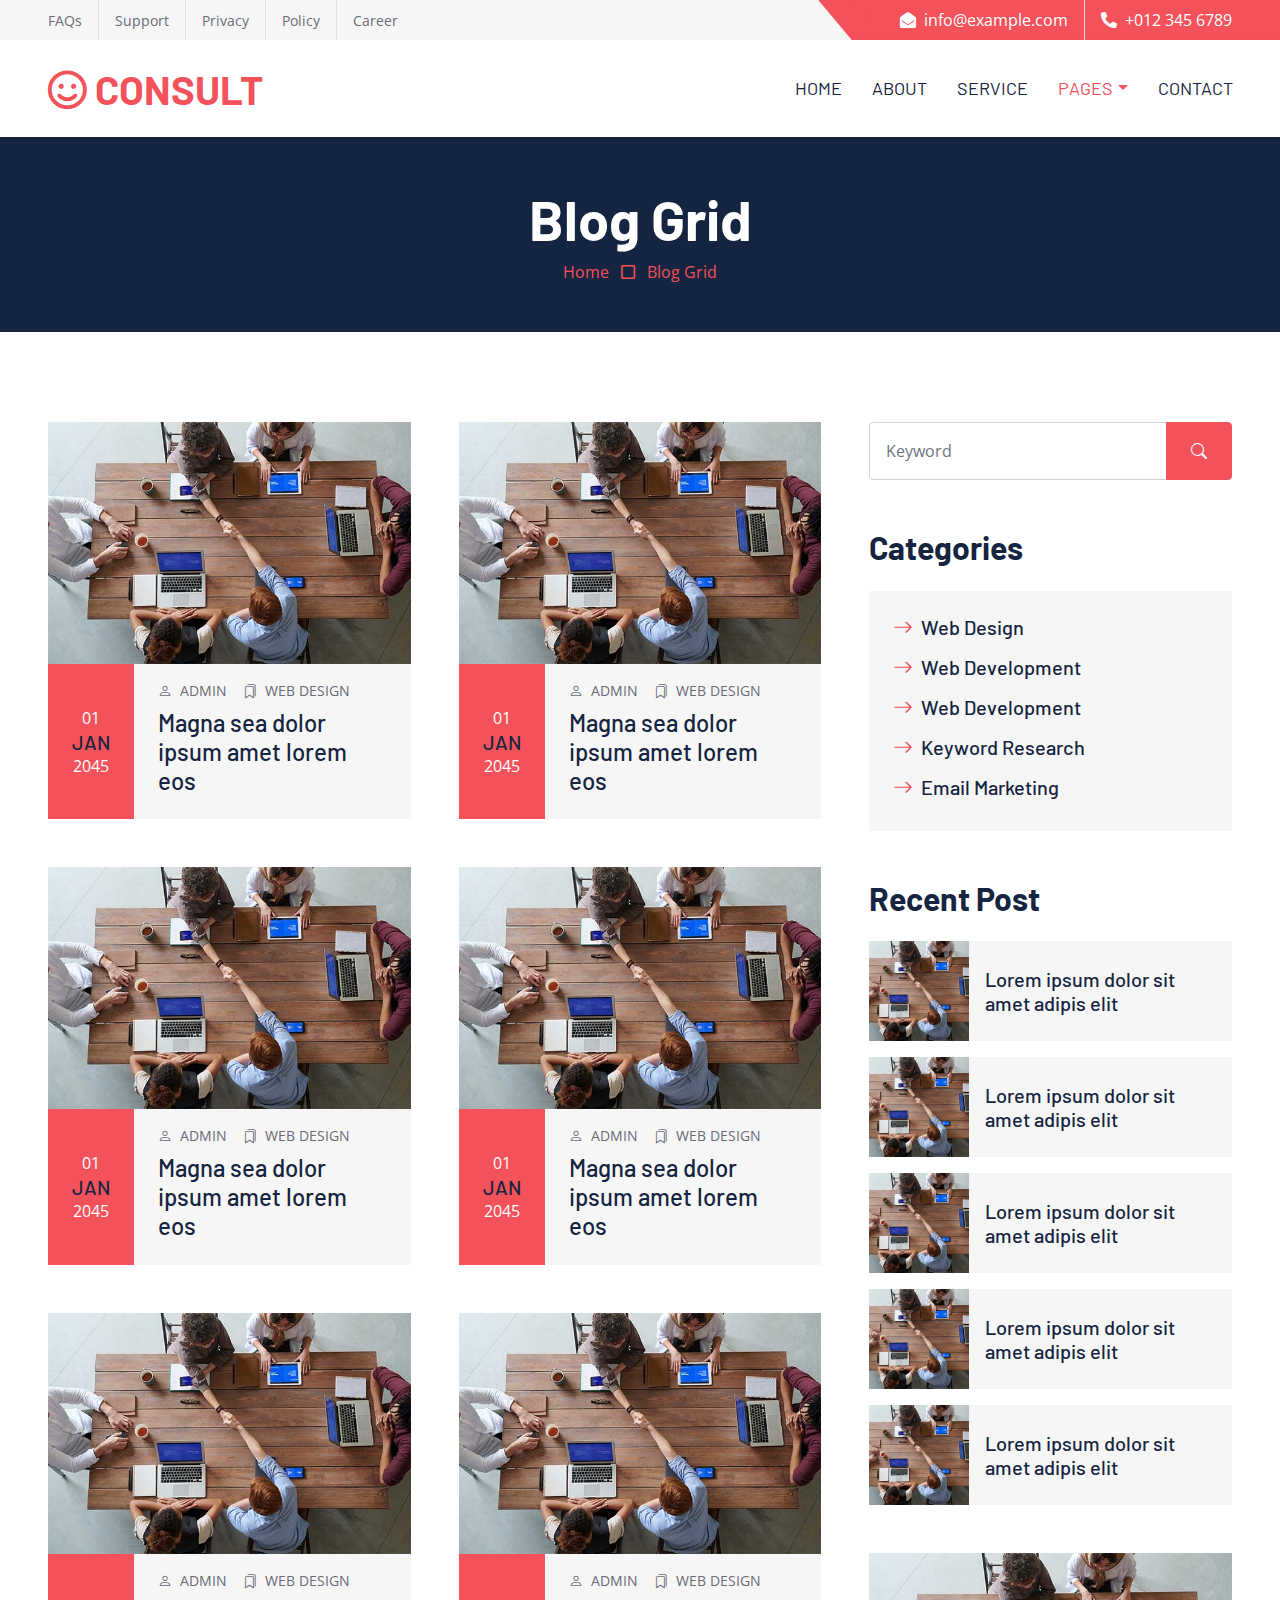
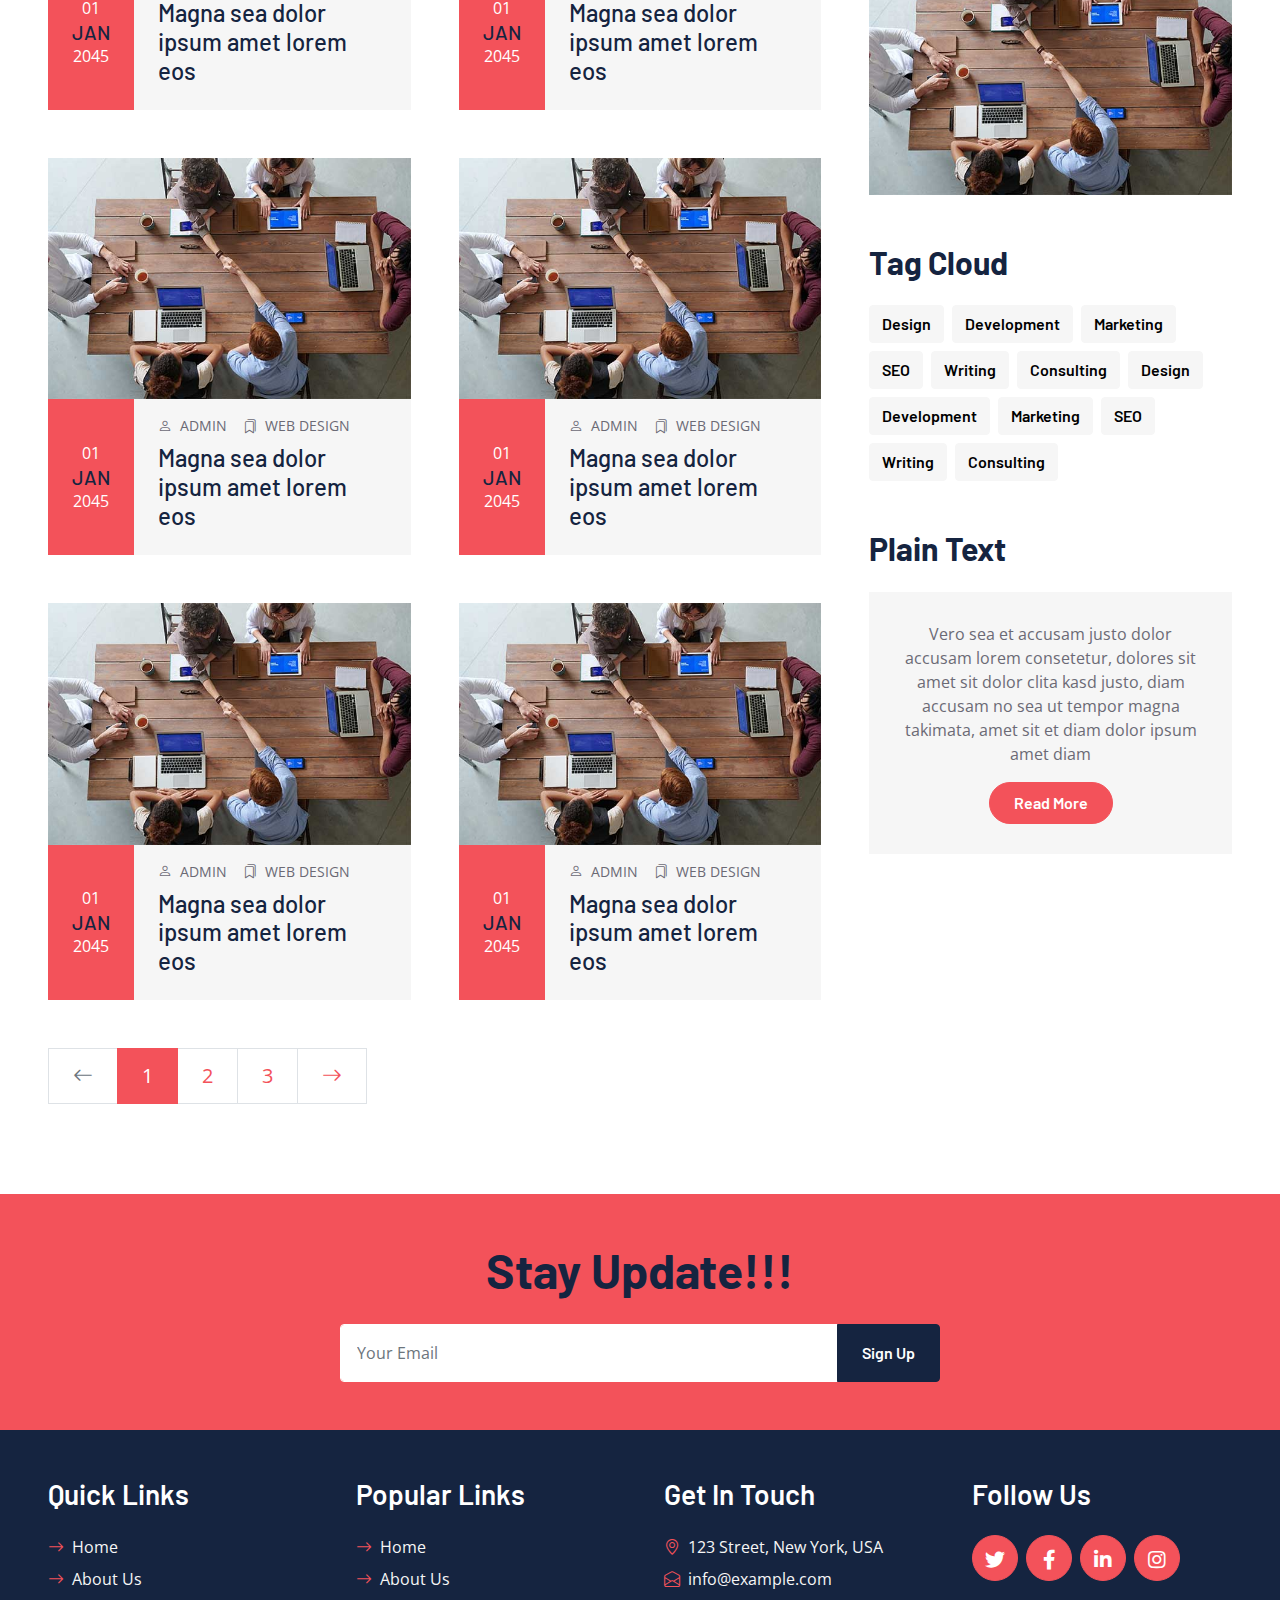
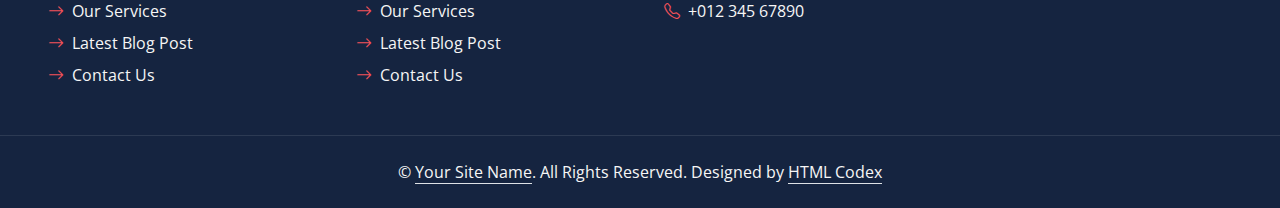
<file: blog.html>
<!DOCTYPE html>
<html lang="en">

<head>
    <meta charset="utf-8">
    <title>CONSULT - Consultancy Website Template</title>
    <meta content="width=device-width, initial-scale=1.0" name="viewport">
    <meta content="Free HTML Templates" name="keywords">
    <meta content="Free HTML Templates" name="description">

    <!-- Favicon -->
    <link href="img/favicon.ico" rel="icon">

    <!-- Google Web Fonts -->
    <link rel="preconnect" href="https://fonts.googleapis.com">
    <link rel="preconnect" href="https://fonts.gstatic.com" crossorigin>
    <link href="https://fonts.googleapis.com/css2?family=Barlow:wght@500;600;700&family=Open+Sans:wght@400;600&display=swap" rel="stylesheet"> 

    <!-- Icon Font Stylesheet -->
    <link href="https://cdnjs.cloudflare.com/ajax/libs/font-awesome/5.10.0/css/all.min.css" rel="stylesheet">
    <link href="https://cdn.jsdelivr.net/npm/bootstrap-icons@1.4.1/font/bootstrap-icons.css" rel="stylesheet">

    <!-- Libraries Stylesheet -->
    <link href="lib/owlcarousel/assets/owl.carousel.min.css" rel="stylesheet">

    <!-- Customized Bootstrap Stylesheet -->
    <link href="css/bootstrap.min.css" rel="stylesheet">

    <!-- Template Stylesheet -->
    <link href="css/style.css" rel="stylesheet">
</head>

<div>
    <!-- Topbar Start -->
    <div class="container-fluid bg-secondary ps-5 pe-0 d-none d-lg-block">
        <div class="row gx-0">
            <div class="col-md-6 text-center text-lg-start mb-2 mb-lg-0">
                <div class="d-inline-flex align-items-center">
                    <a class="text-body py-2 pe-3 border-end" href=""><small>FAQs</small></a>
                    <a class="text-body py-2 px-3 border-end" href=""><small>Support</small></a>
                    <a class="text-body py-2 px-3 border-end" href=""><small>Privacy</small></a>
                    <a class="text-body py-2 px-3 border-end" href=""><small>Policy</small></a>
                    <a class="text-body py-2 ps-3" href=""><small>Career</small></a>
                </div>
            </div>
            <div class="col-md-6 text-center text-lg-end">
                <div class="position-relative d-inline-flex align-items-center bg-primary text-white top-shape px-5">
                    <div class="me-3 pe-3 border-end py-2">
                        <p class="m-0"><i class="fa fa-envelope-open me-2"></i>info@example.com</p>
                    </div>
                    <div class="py-2">
                        <p class="m-0"><i class="fa fa-phone-alt me-2"></i>+012 345 6789</p>
                    </div>
                </div>
            </div>
        </div>
    </div>
    <!-- Topbar End -->


    <!-- Navbar Start -->
    <nav class="navbar navbar-expand-lg bg-white navbar-light shadow-sm px-5 py-3 py-lg-0">
        <a href="index.html" class="navbar-brand p-0">
            <h1 class="m-0 text-uppercase text-primary"><i class="far fa-smile text-primary me-2"></i>consult</h1>
        </a>
        <button class="navbar-toggler" type="button" data-bs-toggle="collapse" data-bs-target="#navbarCollapse">
            <span class="navbar-toggler-icon"></span>
        </button>
        <div class="collapse navbar-collapse" id="navbarCollapse">
            <div class="navbar-nav ms-auto py-0 me-n3">
                <a href="index.html" class="nav-item nav-link">Home</a>
                <a href="about.html" class="nav-item nav-link">About</a>
                <a href="service.html" class="nav-item nav-link">Service</a>
                <div class="nav-item dropdown">
                    <a href="#" class="nav-link dropdown-toggle active" data-bs-toggle="dropdown">Pages</a>
                    <div class="dropdown-menu m-0">
                        <a href="blog.html" class="dropdown-item active">Blog Grid</a>
                        <a href="detail.html" class="dropdown-item">Blog Detail</a>
                        <a href="feature.html" class="dropdown-item">Features</a>
                        <a href="quote.html" class="dropdown-item">Quote Form</a>
                        <a href="team.html" class="dropdown-item">The Team</a>
                        <a href="testimonial.html" class="dropdown-item">Testimonial</a>
                    </div>
                </div>
                <a href="contact.html" class="nav-item nav-link">Contact</a>
            </div>
        </div>
    </nav>
    <!-- Navbar End -->


    <!-- Page Header Start -->
    <div class="container-fluid bg-dark p-5">
        <div class="row">
            <div class="col-12 text-center">
                <h1 class="display-4 text-white">Blog Grid</h1>
                <a href="">Home</a>
                <i class="far fa-square text-primary px-2"></i>
                <a href="">Blog Grid</a>
            </div>
        </div>
    </div>
    <!-- Page Header End -->


    <!-- Blog Start -->
    <div class="container-fluid py-6 px-5">
        <div class="row g-5">
            <!-- Blog list Start -->
            <div class="col-lg-8">
                <div class="row g-5">
                    <div class="col-xl-6 col-lg-12 col-md-6">
                        <div class="blog-item">
                            <div class="position-relative overflow-hidden">
                                <img class="img-fluid" src="img/blog-1.jpg" alt="">
                            </div>
                            <div class="bg-secondary d-flex">
                                <div class="flex-shrink-0 d-flex flex-column justify-content-center text-center bg-primary text-white px-4">
                                    <span>01</span>
                                    <h5 class="text-uppercase m-0">Jan</h5>
                                    <span>2045</span>
                                </div>
                                <div class="d-flex flex-column justify-content-center py-3 px-4">
                                    <div class="d-flex mb-2">
                                        <small class="text-uppercase me-3"><i class="bi bi-person me-2"></i>Admin</small>
                                        <small class="text-uppercase me-3"><i class="bi bi-bookmarks me-2"></i>Web Design</small>
                                    </div>
                                    <a class="h4" href="">Magna sea dolor ipsum amet lorem eos</a>
                                </div>
                            </div>
                        </div>
                    </div>
                    <div class="col-xl-6 col-lg-12 col-md-6">
                        <div class="blog-item">
                            <div class="position-relative overflow-hidden">
                                <img class="img-fluid" src="img/blog-1.jpg" alt="">
                            </div>
                            <div class="bg-secondary d-flex">
                                <div class="flex-shrink-0 d-flex flex-column justify-content-center text-center bg-primary text-white px-4">
                                    <span>01</span>
                                    <h5 class="text-uppercase m-0">Jan</h5>
                                    <span>2045</span>
                                </div>
                                <div class="d-flex flex-column justify-content-center py-3 px-4">
                                    <div class="d-flex mb-2">
                                        <small class="text-uppercase me-3"><i class="bi bi-person me-2"></i>Admin</small>
                                        <small class="text-uppercase me-3"><i class="bi bi-bookmarks me-2"></i>Web Design</small>
                                    </div>
                                    <a class="h4" href="">Magna sea dolor ipsum amet lorem eos</a>
                                </div>
                            </div>
                        </div>
                    </div>
                    <div class="col-xl-6 col-lg-12 col-md-6">
                        <div class="blog-item">
                            <div class="position-relative overflow-hidden">
                                <img class="img-fluid" src="img/blog-1.jpg" alt="">
                            </div>
                            <div class="bg-secondary d-flex">
                                <div class="flex-shrink-0 d-flex flex-column justify-content-center text-center bg-primary text-white px-4">
                                    <span>01</span>
                                    <h5 class="text-uppercase m-0">Jan</h5>
                                    <span>2045</span>
                                </div>
                                <div class="d-flex flex-column justify-content-center py-3 px-4">
                                    <div class="d-flex mb-2">
                                        <small class="text-uppercase me-3"><i class="bi bi-person me-2"></i>Admin</small>
                                        <small class="text-uppercase me-3"><i class="bi bi-bookmarks me-2"></i>Web Design</small>
                                    </div>
                                    <a class="h4" href="">Magna sea dolor ipsum amet lorem eos</a>
                                </div>
                            </div>
                        </div>
                    </div>
                    <div class="col-xl-6 col-lg-12 col-md-6">
                        <div class="blog-item">
                            <div class="position-relative overflow-hidden">
                                <img class="img-fluid" src="img/blog-1.jpg" alt="">
                            </div>
                            <div class="bg-secondary d-flex">
                                <div class="flex-shrink-0 d-flex flex-column justify-content-center text-center bg-primary text-white px-4">
                                    <span>01</span>
                                    <h5 class="text-uppercase m-0">Jan</h5>
                                    <span>2045</span>
                                </div>
                                <div class="d-flex flex-column justify-content-center py-3 px-4">
                                    <div class="d-flex mb-2">
                                        <small class="text-uppercase me-3"><i class="bi bi-person me-2"></i>Admin</small>
                                        <small class="text-uppercase me-3"><i class="bi bi-bookmarks me-2"></i>Web Design</small>
                                    </div>
                                    <a class="h4" href="">Magna sea dolor ipsum amet lorem eos</a>
                                </div>
                            </div>
                        </div>
                    </div>
                    <div class="col-xl-6 col-lg-12 col-md-6">
                        <div class="blog-item">
                            <div class="position-relative overflow-hidden">
                                <img class="img-fluid" src="img/blog-1.jpg" alt="">
                            </div>
                            <div class="bg-secondary d-flex">
                                <div class="flex-shrink-0 d-flex flex-column justify-content-center text-center bg-primary text-white px-4">
                                    <span>01</span>
                                    <h5 class="text-uppercase m-0">Jan</h5>
                                    <span>2045</span>
                                </div>
                                <div class="d-flex flex-column justify-content-center py-3 px-4">
                                    <div class="d-flex mb-2">
                                        <small class="text-uppercase me-3"><i class="bi bi-person me-2"></i>Admin</small>
                                        <small class="text-uppercase me-3"><i class="bi bi-bookmarks me-2"></i>Web Design</small>
                                    </div>
                                    <a class="h4" href="">Magna sea dolor ipsum amet lorem eos</a>
                                </div>
                            </div>
                        </div>
                    </div>
                    <div class="col-xl-6 col-lg-12 col-md-6">
                        <div class="blog-item">
                            <div class="position-relative overflow-hidden">
                                <img class="img-fluid" src="img/blog-1.jpg" alt="">
                            </div>
                            <div class="bg-secondary d-flex">
                                <div class="flex-shrink-0 d-flex flex-column justify-content-center text-center bg-primary text-white px-4">
                                    <span>01</span>
                                    <h5 class="text-uppercase m-0">Jan</h5>
                                    <span>2045</span>
                                </div>
                                <div class="d-flex flex-column justify-content-center py-3 px-4">
                                    <div class="d-flex mb-2">
                                        <small class="text-uppercase me-3"><i class="bi bi-person me-2"></i>Admin</small>
                                        <small class="text-uppercase me-3"><i class="bi bi-bookmarks me-2"></i>Web Design</small>
                                    </div>
                                    <a class="h4" href="">Magna sea dolor ipsum amet lorem eos</a>
                                </div>
                            </div>
                        </div>
                    </div>
                    <div class="col-xl-6 col-lg-12 col-md-6">
                        <div class="blog-item">
                            <div class="position-relative overflow-hidden">
                                <img class="img-fluid" src="img/blog-1.jpg" alt="">
                            </div>
                            <div class="bg-secondary d-flex">
                                <div class="flex-shrink-0 d-flex flex-column justify-content-center text-center bg-primary text-white px-4">
                                    <span>01</span>
                                    <h5 class="text-uppercase m-0">Jan</h5>
                                    <span>2045</span>
                                </div>
                                <div class="d-flex flex-column justify-content-center py-3 px-4">
                                    <div class="d-flex mb-2">
                                        <small class="text-uppercase me-3"><i class="bi bi-person me-2"></i>Admin</small>
                                        <small class="text-uppercase me-3"><i class="bi bi-bookmarks me-2"></i>Web Design</small>
                                    </div>
                                    <a class="h4" href="">Magna sea dolor ipsum amet lorem eos</a>
                                </div>
                            </div>
                        </div>
                    </div>
                    <div class="col-xl-6 col-lg-12 col-md-6">
                        <div class="blog-item">
                            <div class="position-relative overflow-hidden">
                                <img class="img-fluid" src="img/blog-1.jpg" alt="">
                            </div>
                            <div class="bg-secondary d-flex">
                                <div class="flex-shrink-0 d-flex flex-column justify-content-center text-center bg-primary text-white px-4">
                                    <span>01</span>
                                    <h5 class="text-uppercase m-0">Jan</h5>
                                    <span>2045</span>
                                </div>
                                <div class="d-flex flex-column justify-content-center py-3 px-4">
                                    <div class="d-flex mb-2">
                                        <small class="text-uppercase me-3"><i class="bi bi-person me-2"></i>Admin</small>
                                        <small class="text-uppercase me-3"><i class="bi bi-bookmarks me-2"></i>Web Design</small>
                                    </div>
                                    <a class="h4" href="">Magna sea dolor ipsum amet lorem eos</a>
                                </div>
                            </div>
                        </div>
                    </div>
                    <div class="col-xl-6 col-lg-12 col-md-6">
                        <div class="blog-item">
                            <div class="position-relative overflow-hidden">
                                <img class="img-fluid" src="img/blog-1.jpg" alt="">
                            </div>
                            <div class="bg-secondary d-flex">
                                <div class="flex-shrink-0 d-flex flex-column justify-content-center text-center bg-primary text-white px-4">
                                    <span>01</span>
                                    <h5 class="text-uppercase m-0">Jan</h5>
                                    <span>2045</span>
                                </div>
                                <div class="d-flex flex-column justify-content-center py-3 px-4">
                                    <div class="d-flex mb-2">
                                        <small class="text-uppercase me-3"><i class="bi bi-person me-2"></i>Admin</small>
                                        <small class="text-uppercase me-3"><i class="bi bi-bookmarks me-2"></i>Web Design</small>
                                    </div>
                                    <a class="h4" href="">Magna sea dolor ipsum amet lorem eos</a>
                                </div>
                            </div>
                        </div>
                    </div>
                    <div class="col-xl-6 col-lg-12 col-md-6">
                        <div class="blog-item">
                            <div class="position-relative overflow-hidden">
                                <img class="img-fluid" src="img/blog-1.jpg" alt="">
                            </div>
                            <div class="bg-secondary d-flex">
                                <div class="flex-shrink-0 d-flex flex-column justify-content-center text-center bg-primary text-white px-4">
                                    <span>01</span>
                                    <h5 class="text-uppercase m-0">Jan</h5>
                                    <span>2045</span>
                                </div>
                                <div class="d-flex flex-column justify-content-center py-3 px-4">
                                    <div class="d-flex mb-2">
                                        <small class="text-uppercase me-3"><i class="bi bi-person me-2"></i>Admin</small>
                                        <small class="text-uppercase me-3"><i class="bi bi-bookmarks me-2"></i>Web Design</small>
                                    </div>
                                    <a class="h4" href="">Magna sea dolor ipsum amet lorem eos</a>
                                </div>
                            </div>
                        </div>
                    </div>
                    <div class="col-12">
                        <nav aria-label="Page navigation">
                          <ul class="pagination pagination-lg m-0">
                            <li class="page-item disabled">
                              <a class="page-link rounded-0" href="#" aria-label="Previous">
                                <span aria-hidden="true"><i class="bi bi-arrow-left"></i></span>
                              </a>
                            </li>
                            <li class="page-item active"><a class="page-link" href="#">1</a></li>
                            <li class="page-item"><a class="page-link" href="#">2</a></li>
                            <li class="page-item"><a class="page-link" href="#">3</a></li>
                            <li class="page-item">
                              <a class="page-link rounded-0" href="#" aria-label="Next">
                                <span aria-hidden="true"><i class="bi bi-arrow-right"></i></span>
                              </a>
                            </li>
                          </ul>
                        </nav>
                    </div>
                </div>
            </div>
            <!-- Blog list End -->

            <!-- Sidebar Start -->
            <div class="col-lg-4">
                <!-- Search Form Start -->
                <div class="mb-5">
                    <div class="input-group">
                        <input type="text" class="form-control p-3" placeholder="Keyword">
                        <button class="btn btn-primary px-4"><i class="bi bi-search"></i></button>
                    </div>
                </div>
                <!-- Search Form End -->

                <!-- Category Start -->
                <div class="mb-5">
                    <h2 class="mb-4">Categories</h2>
                    <div class="d-flex flex-column justify-content-start bg-secondary p-4">
                        <a class="h5 mb-3" href="#"><i class="bi bi-arrow-right text-primary me-2"></i>Web Design</a>
                        <a class="h5 mb-3" href="#"><i class="bi bi-arrow-right text-primary me-2"></i>Web Development</a>
                        <a class="h5 mb-3" href="#"><i class="bi bi-arrow-right text-primary me-2"></i>Web Development</a>
                        <a class="h5 mb-3" href="#"><i class="bi bi-arrow-right text-primary me-2"></i>Keyword Research</a>
                        <a class="h5" href="#"><i class="bi bi-arrow-right text-primary me-2"></i>Email Marketing</a>
                    </div>
                </div>
                <!-- Category End -->

                <!-- Recent Post Start -->
                <div class="mb-5">
                    <h2 class="mb-4">Recent Post</h2>
                    <div class="d-flex mb-3">
                        <img class="img-fluid" src="img/blog-1.jpg" style="width: 100px; height: 100px; object-fit: cover;" alt="">
                        <a href="" class="h5 d-flex align-items-center bg-secondary px-3 mb-0">Lorem ipsum dolor sit amet adipis elit
                        </a>
                    </div>
                    <div class="d-flex mb-3">
                        <img class="img-fluid" src="img/blog-1.jpg" style="width: 100px; height: 100px; object-fit: cover;" alt="">
                        <a href="" class="h5 d-flex align-items-center bg-secondary px-3 mb-0">Lorem ipsum dolor sit amet adipis elit
                        </a>
                    </div>
                    <div class="d-flex mb-3">
                        <img class="img-fluid" src="img/blog-1.jpg" style="width: 100px; height: 100px; object-fit: cover;" alt="">
                        <a href="" class="h5 d-flex align-items-center bg-secondary px-3 mb-0">Lorem ipsum dolor sit amet adipis elit
                        </a>
                    </div>
                    <div class="d-flex mb-3">
                        <img class="img-fluid" src="img/blog-1.jpg" style="width: 100px; height: 100px; object-fit: cover;" alt="">
                        <a href="" class="h5 d-flex align-items-center bg-secondary px-3 mb-0">Lorem ipsum dolor sit amet adipis elit
                        </a>
                    </div>
                    <div class="d-flex">
                        <img class="img-fluid" src="img/blog-1.jpg" style="width: 100px; height: 100px; object-fit: cover;" alt="">
                        <a href="" class="h5 d-flex align-items-center bg-secondary px-3 mb-0">Lorem ipsum dolor sit amet adipis elit
                        </a>
                    </div>
                </div>
                <!-- Recent Post End -->

                <!-- Image Start -->
                <div class="mb-5">
                    <img src="img/blog-1.jpg" alt="" class="img-fluid">
                </div>
                <!-- Image End -->

                <!-- Tags Start -->
                <div class="mb-5">
                    <h2 class="mb-4">Tag Cloud</h2>
                    <div class="d-flex flex-wrap m-n1">
                        <a href="" class="btn btn-secondary m-1">Design</a>
                        <a href="" class="btn btn-secondary m-1">Development</a>
                        <a href="" class="btn btn-secondary m-1">Marketing</a>
                        <a href="" class="btn btn-secondary m-1">SEO</a>
                        <a href="" class="btn btn-secondary m-1">Writing</a>
                        <a href="" class="btn btn-secondary m-1">Consulting</a>
                        <a href="" class="btn btn-secondary m-1">Design</a>
                        <a href="" class="btn btn-secondary m-1">Development</a>
                        <a href="" class="btn btn-secondary m-1">Marketing</a>
                        <a href="" class="btn btn-secondary m-1">SEO</a>
                        <a href="" class="btn btn-secondary m-1">Writing</a>
                        <a href="" class="btn btn-secondary m-1">Consulting</a>
                    </div>
                </div>
                <!-- Tags End -->

                <!-- Plain Text Start -->
                <div>
                    <h2 class="mb-4">Plain Text</h2>
                    <div class="bg-secondary text-center" style="padding: 30px;">
                        <p>Vero sea et accusam justo dolor accusam lorem consetetur, dolores sit amet sit dolor clita kasd justo, diam accusam no sea ut tempor magna takimata, amet sit et diam dolor ipsum amet diam</p>
                        <a href="" class="btn btn-primary rounded-pill py-2 px-4">Read More</a>
                    </div>
                </div>
                <!-- Plain Text End -->
            </div>
            <!-- Sidebar End -->
        </div>
    </div>
    <!-- Blog End -->


    <!-- Footer Start -->
    <div class="container-fluid bg-primary text-secondary p-5">
        <div class="row g-5">
            <div class="col-12 text-center">
                <h1 class="display-5 mb-4">Stay Update!!!</h1>
                <form class="mx-auto" style="max-width: 600px;">
                    <div class="input-group">
                        <input type="text" class="form-control border-white p-3" placeholder="Your Email">
                        <button class="btn btn-dark px-4">Sign Up</button>
                    </div>
                </form>
            </div>
        </div>
    </div>
    <div class="container-fluid bg-dark text-secondary p-5">
        <div class="row g-5">
            <div class="col-lg-3 col-md-6">
                <h3 class="text-white mb-4">Quick Links</h3>
                <div class="d-flex flex-column justify-content-start">
                    <a class="text-secondary mb-2" href="#"><i class="bi bi-arrow-right text-primary me-2"></i>Home</a>
                    <a class="text-secondary mb-2" href="#"><i class="bi bi-arrow-right text-primary me-2"></i>About Us</a>
                    <a class="text-secondary mb-2" href="#"><i class="bi bi-arrow-right text-primary me-2"></i>Our Services</a>
                    <a class="text-secondary mb-2" href="#"><i class="bi bi-arrow-right text-primary me-2"></i>Latest Blog Post</a>
                    <a class="text-secondary" href="#"><i class="bi bi-arrow-right text-primary me-2"></i>Contact Us</a>
                </div>
            </div>
            <div class="col-lg-3 col-md-6">
                <h3 class="text-white mb-4">Popular Links</h3>
                <div class="d-flex flex-column justify-content-start">
                    <a class="text-secondary mb-2" href="#"><i class="bi bi-arrow-right text-primary me-2"></i>Home</a>
                    <a class="text-secondary mb-2" href="#"><i class="bi bi-arrow-right text-primary me-2"></i>About Us</a>
                    <a class="text-secondary mb-2" href="#"><i class="bi bi-arrow-right text-primary me-2"></i>Our Services</a>
                    <a class="text-secondary mb-2" href="#"><i class="bi bi-arrow-right text-primary me-2"></i>Latest Blog Post</a>
                    <a class="text-secondary" href="#"><i class="bi bi-arrow-right text-primary me-2"></i>Contact Us</a>
                </div>
            </div>
            <div class="col-lg-3 col-md-6">
                <h3 class="text-white mb-4">Get In Touch</h3>
                <p class="mb-2"><i class="bi bi-geo-alt text-primary me-2"></i>123 Street, New York, USA</p>
                <p class="mb-2"><i class="bi bi-envelope-open text-primary me-2"></i>info@example.com</p>
                <p class="mb-0"><i class="bi bi-telephone text-primary me-2"></i>+012 345 67890</p>
            </div>
            <div class="col-lg-3 col-md-6">
                <h3 class="text-white mb-4">Follow Us</h3>
                <div class="d-flex">
                    <a class="btn btn-lg btn-primary btn-lg-square rounded-circle me-2" href="#"><i class="fab fa-twitter fw-normal"></i></a>
                    <a class="btn btn-lg btn-primary btn-lg-square rounded-circle me-2" href="#"><i class="fab fa-facebook-f fw-normal"></i></a>
                    <a class="btn btn-lg btn-primary btn-lg-square rounded-circle me-2" href="#"><i class="fab fa-linkedin-in fw-normal"></i></a>
                    <a class="btn btn-lg btn-primary btn-lg-square rounded-circle" href="#"><i class="fab fa-instagram fw-normal"></i></a>
                </div>
            </div>
        </div>
    </div>
    <div class="container-fluid bg-dark text-secondary text-center border-top py-4 px-5" style="border-color: rgba(256, 256, 256, .1) !important;">
        <p class="m-0">&copy; <a class="text-secondary border-bottom" href="#">Your Site Name</a>. All Rights Reserved. Designed by <a class="text-secondary border-bottom" href="https://htmlcodex.com">HTML Codex</a></p>
    </div>
    <!-- Footer End -->


    <!-- Back to Top -->
    <a href="#" class="btn btn-lg btn-primary btn-lg-square rounded-circle back-to-top"><i class="bi bi-arrow-up"></i></a>


    <!-- JavaScript Libraries -->
    <script src="https://code.jquery.com/jquery-3.4.1.min.js"></script>
    <script src="https://cdn.jsdelivr.net/npm/bootstrap@5.0.0/dist/js/bootstrap.bundle.min.js"></script>
    <script src="lib/easing/easing.min.js"></script>
    <script src="lib/waypoints/waypoints.min.js"></script>
    <script src="lib/owlcarousel/owl.carousel.min.js"></script>

    <!-- Template Javascript -->
    <script src="js/main.js"></script>
</body>

</html>
</file>
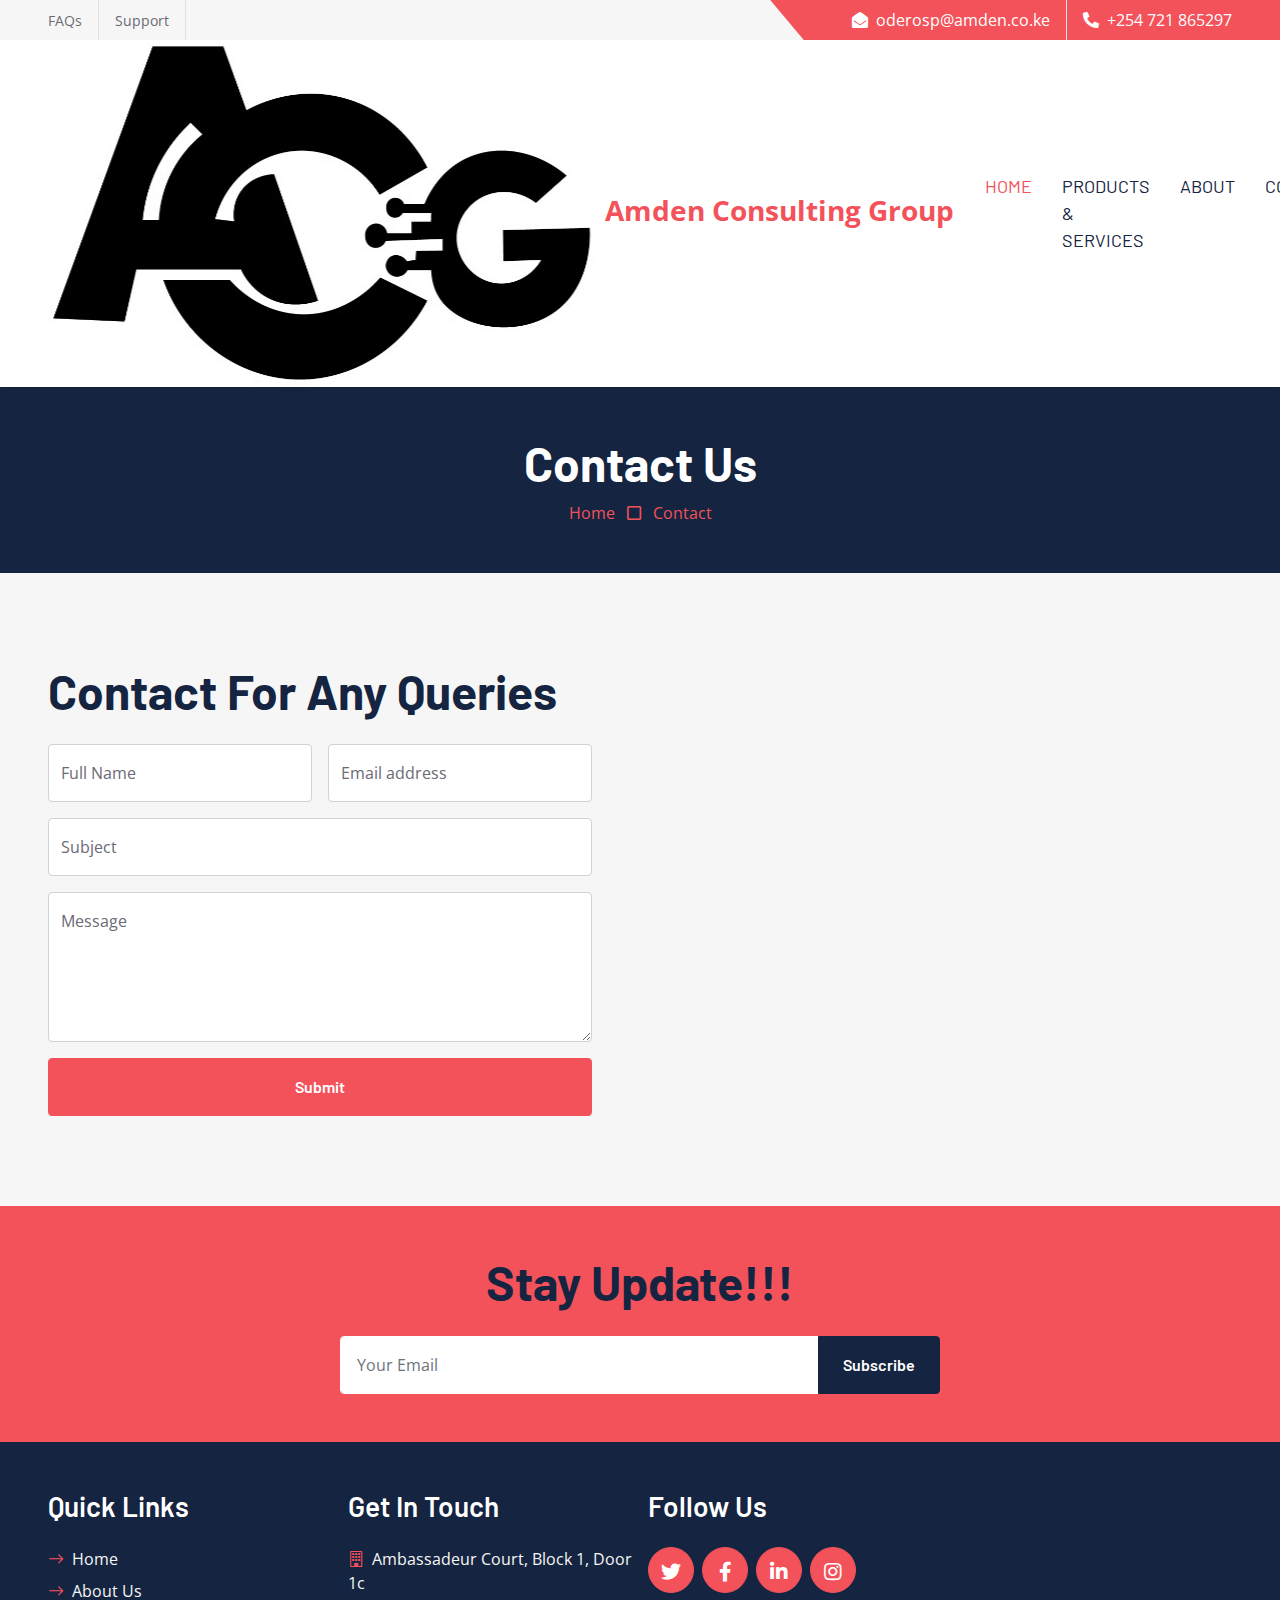
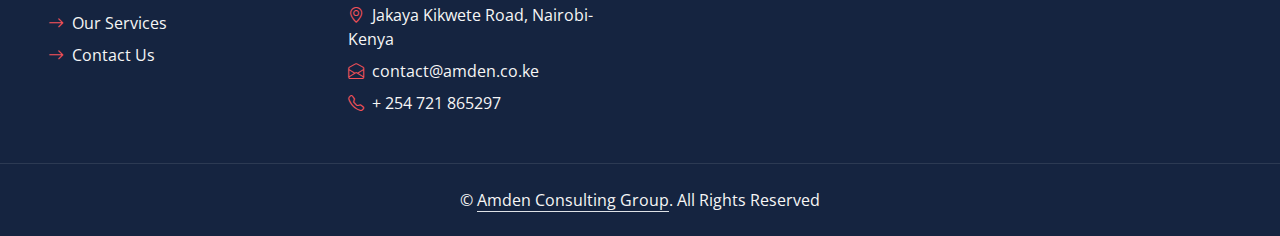
<file: contact.html>
<!DOCTYPE html>
<html lang="en">

<head>
    <meta charset="utf-8">
    <title>Amden Consulting Group</title>
    <meta content="width=device-width, initial-scale=1.0" name="viewport">
    <meta content="Free HTML Templates" name="keywords">
    <meta content="Free HTML Templates" name="description">

    <!-- Favicon -->
    <link href="img/favicon.ico" rel="icon">

    <!-- Google Web Fonts -->
    <link rel="preconnect" href="https://fonts.googleapis.com">
    <link rel="preconnect" href="https://fonts.gstatic.com" crossorigin>
    <link href="https://fonts.googleapis.com/css2?family=Barlow:wght@500;600;700&family=Open+Sans:wght@400;600&display=swap" rel="stylesheet"> 

    <!-- Icon Font Stylesheet -->
    <link href="https://cdnjs.cloudflare.com/ajax/libs/font-awesome/5.10.0/css/all.min.css" rel="stylesheet">
    <link href="https://cdn.jsdelivr.net/npm/bootstrap-icons@1.4.1/font/bootstrap-icons.css" rel="stylesheet">

    <!-- Libraries Stylesheet -->
    <link href="lib/owlcarousel/assets/owl.carousel.min.css" rel="stylesheet">

    <!-- Customized Bootstrap Stylesheet -->
    <link href="css/bootstrap.min.css" rel="stylesheet">

    <!-- Template Stylesheet -->
    <link href="css/style.css" rel="stylesheet">
</head>

<div>
     <!-- Topbar Start -->
     <div class="container-fluid bg-secondary ps-5 pe-0 d-none d-lg-block">
        <div class="row gx-0">
            <div class="col-md-6 text-center text-lg-start mb-2 mb-lg-0">
                <div class="d-inline-flex align-items-center">
                    <a class="text-body py-2 pe-3 border-end" href=""><small>FAQs</small></a>
                    <a class="text-body py-2 px-3 border-end" href=""><small>Support</small></a>
                </div>
            </div>
            <div class="col-md-6 text-center text-lg-end">
                <div class="position-relative d-inline-flex align-items-center bg-primary text-white top-shape px-5">
                    <div class="me-3 pe-3 border-end py-2">
                        <p class="m-0"><i class="fa fa-envelope-open me-2"></i>oderosp@amden.co.ke</p>
                    </div>
                    <div class="py-2">
                        <p class="m-0"><i class="fa fa-phone-alt me-2"></i>+254 721 865297</p>
                    </div>
                </div>
            </div>
        </div>
    </div>
    <!-- Topbar End -->


    <!-- Navbar Start -->
    <nav class="navbar navbar-expand-lg bg-white navbar-light shadow-sm px-3 px-md-4 px-lg-5 py-3 py-lg-0">
        <a href="index.html" class="navbar-brand p-0">
            <span class="m-0 text-primary fw-bold fs-3 logo-container">
                <img src="img/logo_f.jpg" class="me-1" alt="Logo">
                <span id="brand-name">Amden Consulting Group</span>
            </span>
        </a>
        <button class="navbar-toggler" type="button" data-bs-toggle="collapse" data-bs-target="#navbarCollapse">
            <span class="navbar-toggler-icon"></span>
        </button>
        <div class="collapse navbar-collapse" id="navbarCollapse">
            <div class="navbar-nav ms-auto py-0 me-n3 custom-navigation">
                <a href="index.html" class="nav-item nav-link active">Home</a>
                <a href="service.html" class="nav-item nav-link">Products & Services</a>
                <a href="about.html" class="nav-item nav-link">About</a>
                <a href="contact.html" class="nav-item nav-link">Contact</a>
            </div>
        </div>
    </nav>
    <!-- Navbar End -->




    <!-- Page Header Start -->
    <div class="container-fluid bg-dark p-5">
        <div class="row">
            <div class="col-12 text-center">
                <h1 class="display-5 text-white">Contact Us</h1>
                <a href="">Home</a>
                <i class="far fa-square text-primary px-2"></i>
                <a href="">Contact</a>
            </div>
        </div>
    </div>
    <!-- Page Header End -->


    <!-- Contact Start -->
    <div class="container-fluid bg-secondary px-0">
        <div class="row g-0">
            <div class="col-lg-6 py-6 px-5">
                <h1 class="display-5 mb-4">Contact For Any Queries</h1>
                <form>
                    <div class="row g-3">
                        <div class="col-6">
                            <div class="form-floating">
                                <input type="text" class="form-control" id="form-floating-1" placeholder="John Doe">
                                <label for="form-floating-1">Full Name</label>
                            </div>
                        </div>
                        <div class="col-6">
                            <div class="form-floating">
                                <input type="email" class="form-control" id="form-floating-2" placeholder="name@example.com">
                                <label for="form-floating-2">Email address</label>
                            </div>
                        </div>
                        <div class="col-12">
                            <div class="form-floating">
                                <input type="text" class="form-control" id="form-floating-3" placeholder="Subject">
                                <label for="form-floating-3">Subject</label>
                            </div>
                        </div>
                        <div class="col-12">
                            <div class="form-floating">
                                <textarea class="form-control" placeholder="Message" id="form-floating-4" style="height: 150px"></textarea>
                                <label for="form-floating-4">Message</label>
                              </div>
                        </div>
                        <div class="col-12">
                            <button class="btn btn-primary w-100 py-3" type="submit">Submit</button>
                        </div>
                    </div>
                </form>
            </div>
            <div class="col-lg-6" style="min-height: 400px;">
                <div class="position-relative h-100">
                    <iframe class="position-relative w-100 h-100"
                        src="https://www.google.com/maps/embed?pb=!1m18!1m12!1m3!1d3988.8080317204985!2d36.804330974541806!3d-1.2894157356286526!2m3!1f0!2f0!3f0!3m2!1i1024!2i768!4f13.1!3m3!1m2!1s0x182f10c65f023785%3A0xc9f221b2210fbad!2sAmbassador%20Court!5e0!3m2!1sen!2ske!4v1746125352186!5m2!1sen!2ske"
                        frameborder="0" style="border:0;" allowfullscreen="" aria-hidden="false" tabindex="0"></iframe>
                </div>
            </div>
        </div>
    </div>
    <!-- Contact End  -->


<!-- Footer Start -->
<div class="container-fluid bg-primary text-secondary p-5">
    <div class="row g-5">
        <div class="col-12 text-center">
            <h1 class="display-5 mb-4">Stay Update!!!</h1>
            <form class="mx-auto" style="max-width: 600px;">
                <div class="input-group">
                    <input type="text" class="form-control border-white p-3" placeholder="Your Email">
                    <button class="btn btn-dark px-4">Subscribe</button>
                </div>
            </form>
        </div>
    </div>
</div>
<div class="container-fluid bg-dark text-secondary p-5">
    <div class="row g-3">
        <div class="col-lg-3 col-md-3">
            <h3 class="text-white mb-4">Quick Links</h3>
            <div class="d-flex flex-column justify-content-start">
                <a class="text-secondary mb-2" href="index.html"><i class="bi bi-arrow-right text-primary me-2"></i>Home</a>
                <a class="text-secondary mb-2" href="about.html"><i class="bi bi-arrow-right text-primary me-2"></i>About Us</a>
                <a class="text-secondary mb-2" href="service.html"><i class="bi bi-arrow-right text-primary me-2"></i>Our Services</a>
                <a class="text-secondary" href="contact.html"><i class="bi bi-arrow-right text-primary me-2"></i>Contact Us</a>
            </div>
        </div>
        <div class="col-lg-3 col-md-6">
            <h3 class="text-white mb-4">Get In Touch</h3>
            <p class="mb-2"><i class="bi bi-building text-primary me-2"></i>Ambassadeur Court, Block 1, Door 1c</p>
            <p class="mb-2"><i class="bi bi-geo-alt text-primary me-2"></i>Jakaya Kikwete Road, Nairobi-Kenya</p>
            <p class="mb-2"><i class="bi bi-envelope-open text-primary me-2"></i>contact@amden.co.ke</p>
            <p class="mb-0"><i class="bi bi-telephone text-primary me-2"></i>+ 254 721 865297</p>
        </div>
        <div class="col-lg-3 col-md-6">
            <h3 class="text-white mb-4">Follow Us</h3>
            <div class="d-flex">
                <a class="btn btn-lg btn-primary btn-lg-square rounded-circle me-2" href="#"><i class="fab fa-twitter fw-normal"></i></a>
                <a class="btn btn-lg btn-primary btn-lg-square rounded-circle me-2" href="#"><i class="fab fa-facebook-f fw-normal"></i></a>
                <a class="btn btn-lg btn-primary btn-lg-square rounded-circle me-2" href="#"><i class="fab fa-linkedin-in fw-normal"></i></a>
                <a class="btn btn-lg btn-primary btn-lg-square rounded-circle" href="#"><i class="fab fa-instagram fw-normal"></i></a>
            </div>
        </div>
    </div>
</div>
<div class="container-fluid bg-dark text-secondary text-center border-top py-4 px-5" style="border-color: rgba(256, 256, 256, .1) !important;">
    <p class="m-0">&copy; <a class="text-secondary border-bottom" href="#">Amden Consulting Group</a>. All Rights Reserved</a></p>
</div>
<!-- Footer End -->




    <!-- Back to Top -->
    <a href="#" class="btn btn-lg btn-primary btn-lg-square rounded-circle back-to-top"><i class="bi bi-arrow-up"></i></a>


    <!-- JavaScript Libraries -->
    <script src="https://code.jquery.com/jquery-3.4.1.min.js"></script>
    <script src="https://cdn.jsdelivr.net/npm/bootstrap@5.0.0/dist/js/bootstrap.bundle.min.js"></script>
    <script src="lib/easing/easing.min.js"></script>
    <script src="lib/waypoints/waypoints.min.js"></script>
    <script src="lib/owlcarousel/owl.carousel.min.js"></script>

    <!-- Template Javascript -->
    <script src="js/main.js"></script>
</body>

</html>
</file>
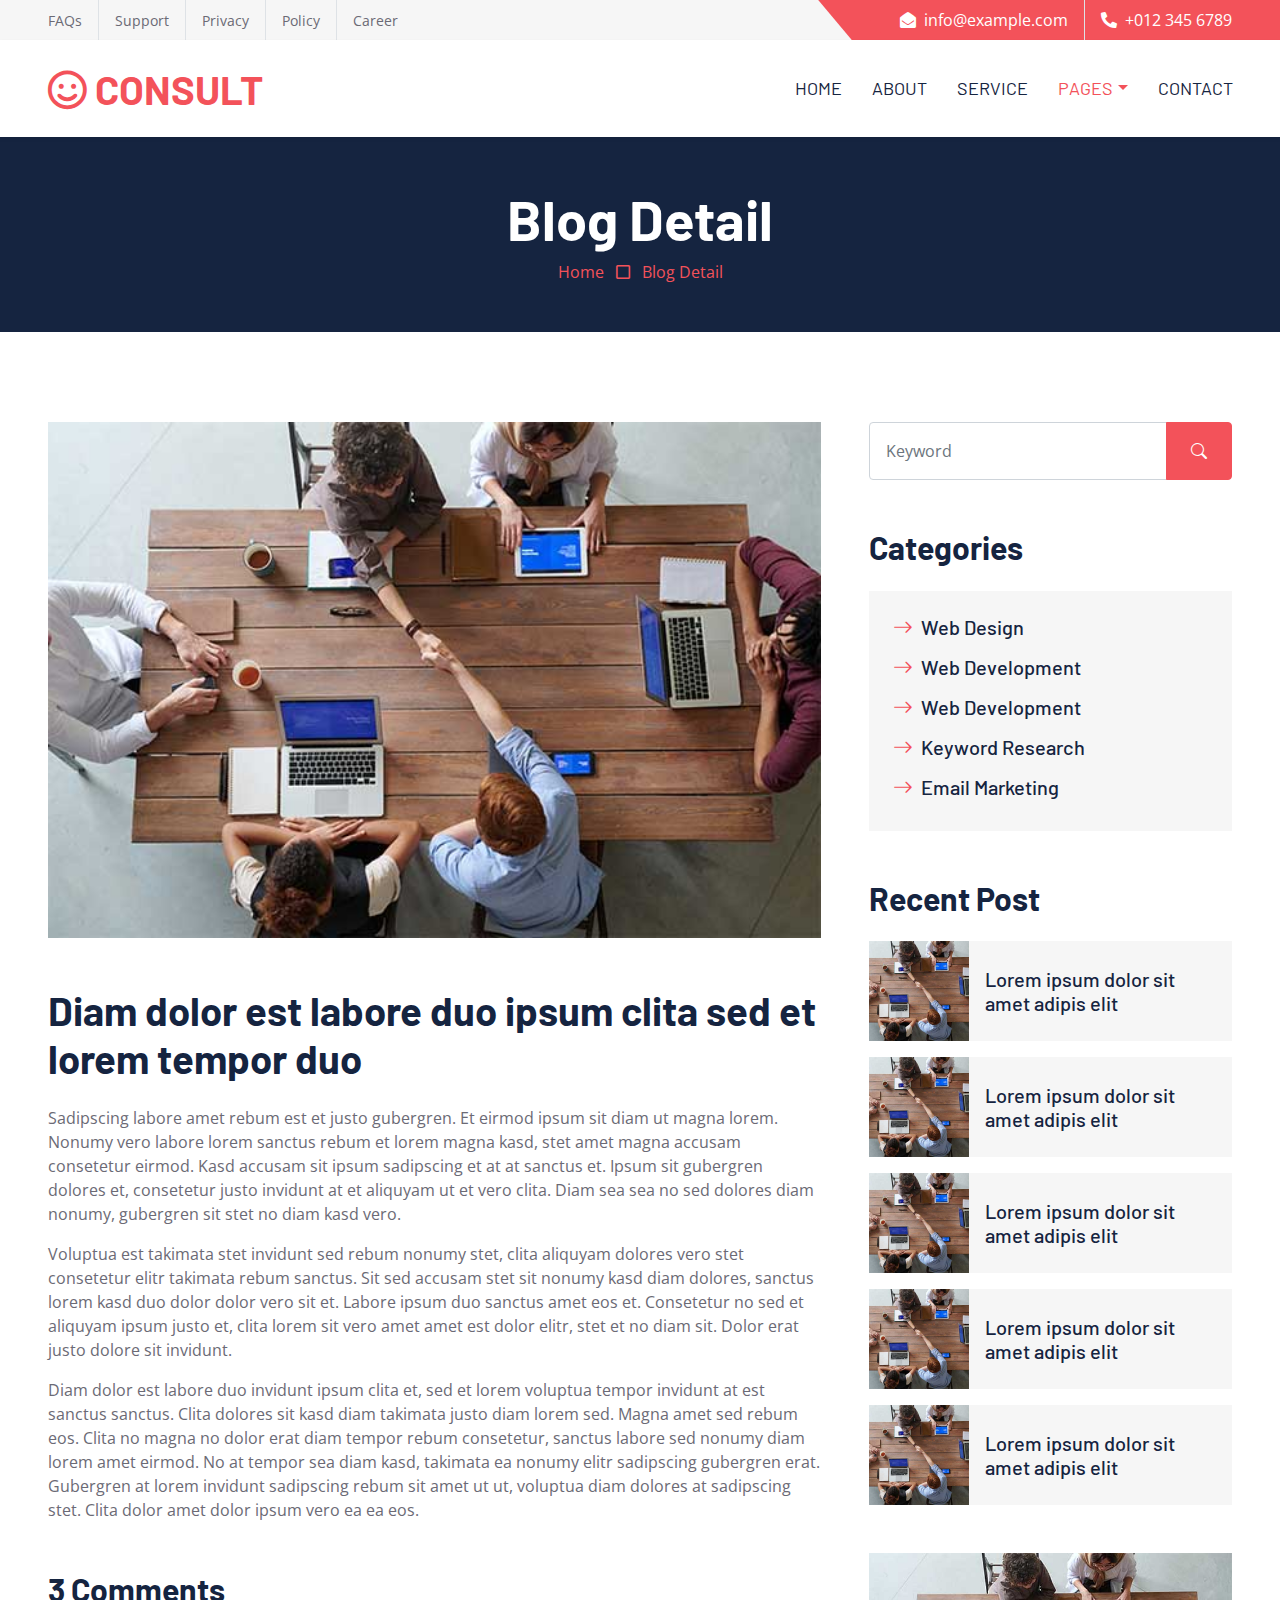
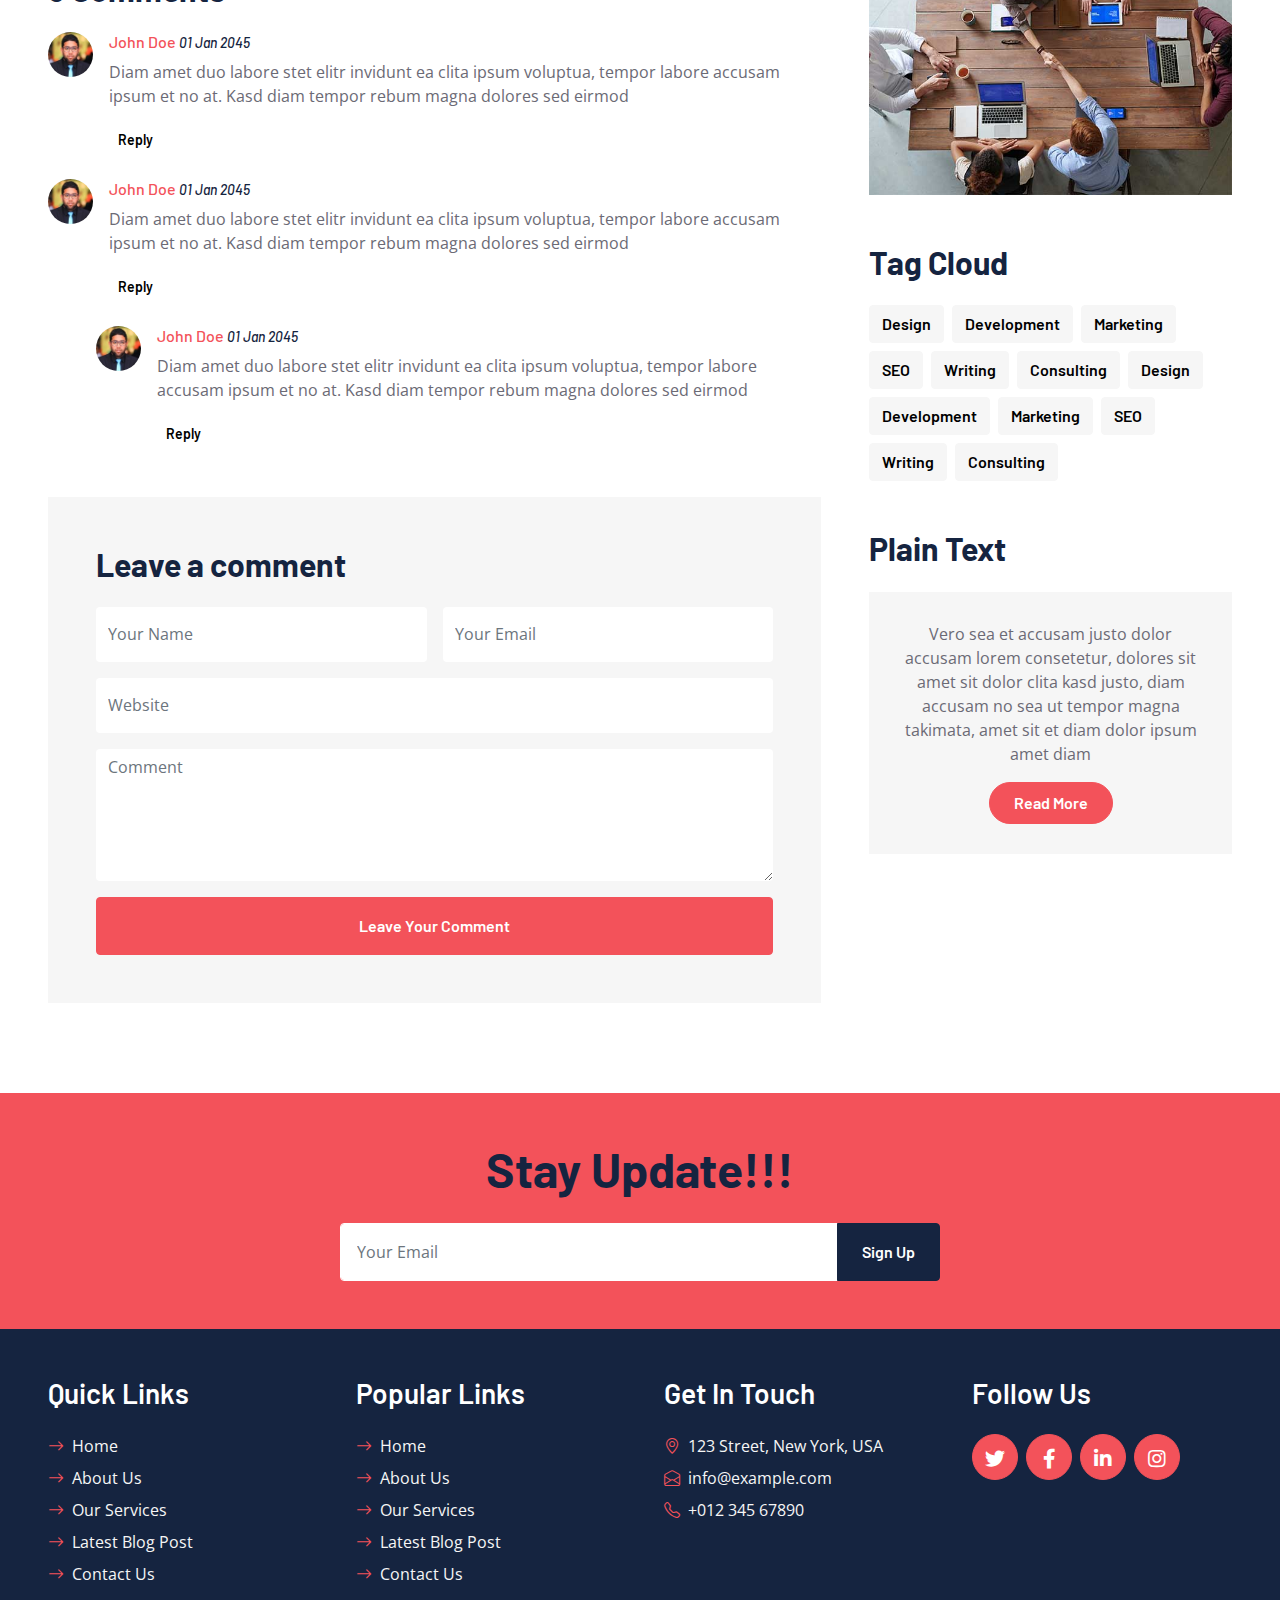
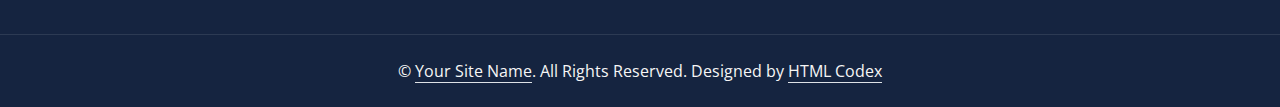
<file: detail.html>
<!DOCTYPE html>
<html lang="en">

<head>
    <meta charset="utf-8">
    <title>CONSULT - Consultancy Website Template</title>
    <meta content="width=device-width, initial-scale=1.0" name="viewport">
    <meta content="Free HTML Templates" name="keywords">
    <meta content="Free HTML Templates" name="description">

    <!-- Favicon -->
    <link href="img/favicon.ico" rel="icon">

    <!-- Google Web Fonts -->
    <link rel="preconnect" href="https://fonts.googleapis.com">
    <link rel="preconnect" href="https://fonts.gstatic.com" crossorigin>
    <link href="https://fonts.googleapis.com/css2?family=Barlow:wght@500;600;700&family=Open+Sans:wght@400;600&display=swap" rel="stylesheet"> 

    <!-- Icon Font Stylesheet -->
    <link href="https://cdnjs.cloudflare.com/ajax/libs/font-awesome/5.10.0/css/all.min.css" rel="stylesheet">
    <link href="https://cdn.jsdelivr.net/npm/bootstrap-icons@1.4.1/font/bootstrap-icons.css" rel="stylesheet">

    <!-- Libraries Stylesheet -->
    <link href="lib/owlcarousel/assets/owl.carousel.min.css" rel="stylesheet">

    <!-- Customized Bootstrap Stylesheet -->
    <link href="css/bootstrap.min.css" rel="stylesheet">

    <!-- Template Stylesheet -->
    <link href="css/style.css" rel="stylesheet">
</head>

<div>
    <!-- Topbar Start -->
    <div class="container-fluid bg-secondary ps-5 pe-0 d-none d-lg-block">
        <div class="row gx-0">
            <div class="col-md-6 text-center text-lg-start mb-2 mb-lg-0">
                <div class="d-inline-flex align-items-center">
                    <a class="text-body py-2 pe-3 border-end" href=""><small>FAQs</small></a>
                    <a class="text-body py-2 px-3 border-end" href=""><small>Support</small></a>
                    <a class="text-body py-2 px-3 border-end" href=""><small>Privacy</small></a>
                    <a class="text-body py-2 px-3 border-end" href=""><small>Policy</small></a>
                    <a class="text-body py-2 ps-3" href=""><small>Career</small></a>
                </div>
            </div>
            <div class="col-md-6 text-center text-lg-end">
                <div class="position-relative d-inline-flex align-items-center bg-primary text-white top-shape px-5">
                    <div class="me-3 pe-3 border-end py-2">
                        <p class="m-0"><i class="fa fa-envelope-open me-2"></i>info@example.com</p>
                    </div>
                    <div class="py-2">
                        <p class="m-0"><i class="fa fa-phone-alt me-2"></i>+012 345 6789</p>
                    </div>
                </div>
            </div>
        </div>
    </div>
    <!-- Topbar End -->


    <!-- Navbar Start -->
    <nav class="navbar navbar-expand-lg bg-white navbar-light shadow-sm px-5 py-3 py-lg-0">
        <a href="index.html" class="navbar-brand p-0">
            <h1 class="m-0 text-uppercase text-primary"><i class="far fa-smile text-primary me-2"></i>consult</h1>
        </a>
        <button class="navbar-toggler" type="button" data-bs-toggle="collapse" data-bs-target="#navbarCollapse">
            <span class="navbar-toggler-icon"></span>
        </button>
        <div class="collapse navbar-collapse" id="navbarCollapse">
            <div class="navbar-nav ms-auto py-0 me-n3">
                <a href="index.html" class="nav-item nav-link">Home</a>
                <a href="about.html" class="nav-item nav-link">About</a>
                <a href="service.html" class="nav-item nav-link">Service</a>
                <div class="nav-item dropdown">
                    <a href="#" class="nav-link dropdown-toggle active" data-bs-toggle="dropdown">Pages</a>
                    <div class="dropdown-menu m-0">
                        <a href="blog.html" class="dropdown-item">Blog Grid</a>
                        <a href="detail.html" class="dropdown-item active">Blog Detail</a>
                        <a href="feature.html" class="dropdown-item">Features</a>
                        <a href="quote.html" class="dropdown-item">Quote Form</a>
                        <a href="team.html" class="dropdown-item">The Team</a>
                        <a href="testimonial.html" class="dropdown-item">Testimonial</a>
                    </div>
                </div>
                <a href="contact.html" class="nav-item nav-link">Contact</a>
            </div>
        </div>
    </nav>
    <!-- Navbar End -->


    <!-- Page Header Start -->
    <div class="container-fluid bg-dark p-5">
        <div class="row">
            <div class="col-12 text-center">
                <h1 class="display-4 text-white">Blog Detail</h1>
                <a href="">Home</a>
                <i class="far fa-square text-primary px-2"></i>
                <a href="">Blog Detail</a>
            </div>
        </div>
    </div>
    <!-- Page Header End -->


    <!-- Blog Start -->
    <div class="container-fluid py-6 px-5">
        <div class="row g-5">
            <div class="col-lg-8">
                <!-- Blog Detail Start -->
                <div class="mb-5">
                    <img class="img-fluid w-100 mb-5" src="img/blog-1.jpg" alt="">
                    <h1 class="mb-4">Diam dolor est labore duo ipsum clita sed et lorem tempor duo</h1>
                    <p>Sadipscing labore amet rebum est et justo gubergren. Et eirmod ipsum sit diam ut
                        magna lorem. Nonumy vero labore lorem sanctus rebum et lorem magna kasd, stet
                        amet magna accusam consetetur eirmod. Kasd accusam sit ipsum sadipscing et at at
                        sanctus et. Ipsum sit gubergren dolores et, consetetur justo invidunt at et
                        aliquyam ut et vero clita. Diam sea sea no sed dolores diam nonumy, gubergren
                        sit stet no diam kasd vero.</p>
                    <p>Voluptua est takimata stet invidunt sed rebum nonumy stet, clita aliquyam dolores
                        vero stet consetetur elitr takimata rebum sanctus. Sit sed accusam stet sit
                        nonumy kasd diam dolores, sanctus lorem kasd duo dolor dolor vero sit et. Labore
                        ipsum duo sanctus amet eos et. Consetetur no sed et aliquyam ipsum justo et,
                        clita lorem sit vero amet amet est dolor elitr, stet et no diam sit. Dolor erat
                        justo dolore sit invidunt.</p>
                    <p>Diam dolor est labore duo invidunt ipsum clita et, sed et lorem voluptua tempor
                        invidunt at est sanctus sanctus. Clita dolores sit kasd diam takimata justo diam
                        lorem sed. Magna amet sed rebum eos. Clita no magna no dolor erat diam tempor
                        rebum consetetur, sanctus labore sed nonumy diam lorem amet eirmod. No at tempor
                        sea diam kasd, takimata ea nonumy elitr sadipscing gubergren erat. Gubergren at
                        lorem invidunt sadipscing rebum sit amet ut ut, voluptua diam dolores at
                        sadipscing stet. Clita dolor amet dolor ipsum vero ea ea eos.</p>
                </div>
                <!-- Blog Detail End -->

                <!-- Comment List Start -->
                <div class="mb-5">
                    <h2 class="mb-4">3 Comments</h2>
                    <div class="d-flex mb-4">
                        <img src="img/user.jpg" class="img-fluid rounded-circle" style="width: 45px; height: 45px;">
                        <div class="ps-3">
                            <h6><a href="">John Doe</a> <small><i>01 Jan 2045</i></small></h6>
                            <p>Diam amet duo labore stet elitr invidunt ea clita ipsum voluptua, tempor labore
                                accusam ipsum et no at. Kasd diam tempor rebum magna dolores sed eirmod</p>
                            <button class="btn btn-sm btn-light">Reply</button>
                        </div>
                    </div>
                    <div class="d-flex mb-4">
                        <img src="img/user.jpg" class="img-fluid rounded-circle" style="width: 45px; height: 45px;">
                        <div class="ps-3">
                            <h6><a href="">John Doe</a> <small><i>01 Jan 2045</i></small></h6>
                            <p>Diam amet duo labore stet elitr invidunt ea clita ipsum voluptua, tempor labore
                                accusam ipsum et no at. Kasd diam tempor rebum magna dolores sed eirmod</p>
                            <button class="btn btn-sm btn-light">Reply</button>
                        </div>
                    </div>
                    <div class="d-flex ms-5 mb-4">
                        <img src="img/user.jpg" class="img-fluid rounded-circle" style="width: 45px; height: 45px;">
                        <div class="ps-3">
                            <h6><a href="">John Doe</a> <small><i>01 Jan 2045</i></small></h6>
                            <p>Diam amet duo labore stet elitr invidunt ea clita ipsum voluptua, tempor labore
                                accusam ipsum et no at. Kasd diam tempor rebum magna dolores sed eirmod</p>
                            <button class="btn btn-sm btn-light">Reply</button>
                        </div>
                    </div>
                </div>
                <!-- Comment List End -->

                <!-- Comment Form Start -->
                <div class="bg-secondary p-5">
                    <h2 class="mb-4">Leave a comment</h2>
                    <form>
                        <div class="row g-3">
                            <div class="col-12 col-sm-6">
                                <input type="text" class="form-control bg-white border-0" placeholder="Your Name" style="height: 55px;">
                            </div>
                            <div class="col-12 col-sm-6">
                                <input type="email" class="form-control bg-white border-0" placeholder="Your Email" style="height: 55px;">
                            </div>
                            <div class="col-12">
                                <input type="text" class="form-control bg-white border-0" placeholder="Website" style="height: 55px;">
                            </div>
                            <div class="col-12">
                                <textarea class="form-control bg-white border-0" rows="5" placeholder="Comment"></textarea>
                            </div>
                            <div class="col-12">
                                <button class="btn btn-primary w-100 py-3" type="submit">Leave Your Comment</button>
                            </div>
                        </div>
                    </form>
                </div>
                <!-- Comment Form End -->
            </div>

            <!-- Sidebar Start -->
            <div class="col-lg-4">
                <!-- Search Form Start -->
                <div class="mb-5">
                    <div class="input-group">
                        <input type="text" class="form-control p-3" placeholder="Keyword">
                        <button class="btn btn-primary px-4"><i class="bi bi-search"></i></button>
                    </div>
                </div>
                <!-- Search Form End -->

                <!-- Category Start -->
                <div class="mb-5">
                    <h2 class="mb-4">Categories</h2>
                    <div class="d-flex flex-column justify-content-start bg-secondary p-4">
                        <a class="h5 mb-3" href="#"><i class="bi bi-arrow-right text-primary me-2"></i>Web Design</a>
                        <a class="h5 mb-3" href="#"><i class="bi bi-arrow-right text-primary me-2"></i>Web Development</a>
                        <a class="h5 mb-3" href="#"><i class="bi bi-arrow-right text-primary me-2"></i>Web Development</a>
                        <a class="h5 mb-3" href="#"><i class="bi bi-arrow-right text-primary me-2"></i>Keyword Research</a>
                        <a class="h5" href="#"><i class="bi bi-arrow-right text-primary me-2"></i>Email Marketing</a>
                    </div>
                </div>
                <!-- Category End -->

                <!-- Recent Post Start -->
                <div class="mb-5">
                    <h2 class="mb-4">Recent Post</h2>
                    <div class="d-flex mb-3">
                        <img class="img-fluid" src="img/blog-1.jpg" style="width: 100px; height: 100px; object-fit: cover;" alt="">
                        <a href="" class="h5 d-flex align-items-center bg-secondary px-3 mb-0">Lorem ipsum dolor sit amet adipis elit
                        </a>
                    </div>
                    <div class="d-flex mb-3">
                        <img class="img-fluid" src="img/blog-1.jpg" style="width: 100px; height: 100px; object-fit: cover;" alt="">
                        <a href="" class="h5 d-flex align-items-center bg-secondary px-3 mb-0">Lorem ipsum dolor sit amet adipis elit
                        </a>
                    </div>
                    <div class="d-flex mb-3">
                        <img class="img-fluid" src="img/blog-1.jpg" style="width: 100px; height: 100px; object-fit: cover;" alt="">
                        <a href="" class="h5 d-flex align-items-center bg-secondary px-3 mb-0">Lorem ipsum dolor sit amet adipis elit
                        </a>
                    </div>
                    <div class="d-flex mb-3">
                        <img class="img-fluid" src="img/blog-1.jpg" style="width: 100px; height: 100px; object-fit: cover;" alt="">
                        <a href="" class="h5 d-flex align-items-center bg-secondary px-3 mb-0">Lorem ipsum dolor sit amet adipis elit
                        </a>
                    </div>
                    <div class="d-flex">
                        <img class="img-fluid" src="img/blog-1.jpg" style="width: 100px; height: 100px; object-fit: cover;" alt="">
                        <a href="" class="h5 d-flex align-items-center bg-secondary px-3 mb-0">Lorem ipsum dolor sit amet adipis elit
                        </a>
                    </div>
                </div>
                <!-- Recent Post End -->

                <!-- Image Start -->
                <div class="mb-5">
                    <img src="img/blog-1.jpg" alt="" class="img-fluid">
                </div>
                <!-- Image End -->

                <!-- Tags Start -->
                <div class="mb-5">
                    <h2 class="mb-4">Tag Cloud</h2>
                    <div class="d-flex flex-wrap m-n1">
                        <a href="" class="btn btn-secondary m-1">Design</a>
                        <a href="" class="btn btn-secondary m-1">Development</a>
                        <a href="" class="btn btn-secondary m-1">Marketing</a>
                        <a href="" class="btn btn-secondary m-1">SEO</a>
                        <a href="" class="btn btn-secondary m-1">Writing</a>
                        <a href="" class="btn btn-secondary m-1">Consulting</a>
                        <a href="" class="btn btn-secondary m-1">Design</a>
                        <a href="" class="btn btn-secondary m-1">Development</a>
                        <a href="" class="btn btn-secondary m-1">Marketing</a>
                        <a href="" class="btn btn-secondary m-1">SEO</a>
                        <a href="" class="btn btn-secondary m-1">Writing</a>
                        <a href="" class="btn btn-secondary m-1">Consulting</a>
                    </div>
                </div>
                <!-- Tags End -->

                <!-- Plain Text Start -->
                <div>
                    <h2 class="mb-4">Plain Text</h2>
                    <div class="bg-secondary text-center" style="padding: 30px;">
                        <p>Vero sea et accusam justo dolor accusam lorem consetetur, dolores sit amet sit dolor clita kasd justo, diam accusam no sea ut tempor magna takimata, amet sit et diam dolor ipsum amet diam</p>
                        <a href="" class="btn btn-primary rounded-pill py-2 px-4">Read More</a>
                    </div>
                </div>
                <!-- Plain Text End -->
            </div>
            <!-- Sidebar End -->
        </div>
    </div>
    <!-- Blog End -->


    <!-- Footer Start -->
    <div class="container-fluid bg-primary text-secondary p-5">
        <div class="row g-5">
            <div class="col-12 text-center">
                <h1 class="display-5 mb-4">Stay Update!!!</h1>
                <form class="mx-auto" style="max-width: 600px;">
                    <div class="input-group">
                        <input type="text" class="form-control border-white p-3" placeholder="Your Email">
                        <button class="btn btn-dark px-4">Sign Up</button>
                    </div>
                </form>
            </div>
        </div>
    </div>
    <div class="container-fluid bg-dark text-secondary p-5">
        <div class="row g-5">
            <div class="col-lg-3 col-md-6">
                <h3 class="text-white mb-4">Quick Links</h3>
                <div class="d-flex flex-column justify-content-start">
                    <a class="text-secondary mb-2" href="#"><i class="bi bi-arrow-right text-primary me-2"></i>Home</a>
                    <a class="text-secondary mb-2" href="#"><i class="bi bi-arrow-right text-primary me-2"></i>About Us</a>
                    <a class="text-secondary mb-2" href="#"><i class="bi bi-arrow-right text-primary me-2"></i>Our Services</a>
                    <a class="text-secondary mb-2" href="#"><i class="bi bi-arrow-right text-primary me-2"></i>Latest Blog Post</a>
                    <a class="text-secondary" href="#"><i class="bi bi-arrow-right text-primary me-2"></i>Contact Us</a>
                </div>
            </div>
            <div class="col-lg-3 col-md-6">
                <h3 class="text-white mb-4">Popular Links</h3>
                <div class="d-flex flex-column justify-content-start">
                    <a class="text-secondary mb-2" href="#"><i class="bi bi-arrow-right text-primary me-2"></i>Home</a>
                    <a class="text-secondary mb-2" href="#"><i class="bi bi-arrow-right text-primary me-2"></i>About Us</a>
                    <a class="text-secondary mb-2" href="#"><i class="bi bi-arrow-right text-primary me-2"></i>Our Services</a>
                    <a class="text-secondary mb-2" href="#"><i class="bi bi-arrow-right text-primary me-2"></i>Latest Blog Post</a>
                    <a class="text-secondary" href="#"><i class="bi bi-arrow-right text-primary me-2"></i>Contact Us</a>
                </div>
            </div>
            <div class="col-lg-3 col-md-6">
                <h3 class="text-white mb-4">Get In Touch</h3>
                <p class="mb-2"><i class="bi bi-geo-alt text-primary me-2"></i>123 Street, New York, USA</p>
                <p class="mb-2"><i class="bi bi-envelope-open text-primary me-2"></i>info@example.com</p>
                <p class="mb-0"><i class="bi bi-telephone text-primary me-2"></i>+012 345 67890</p>
            </div>
            <div class="col-lg-3 col-md-6">
                <h3 class="text-white mb-4">Follow Us</h3>
                <div class="d-flex">
                    <a class="btn btn-lg btn-primary btn-lg-square rounded-circle me-2" href="#"><i class="fab fa-twitter fw-normal"></i></a>
                    <a class="btn btn-lg btn-primary btn-lg-square rounded-circle me-2" href="#"><i class="fab fa-facebook-f fw-normal"></i></a>
                    <a class="btn btn-lg btn-primary btn-lg-square rounded-circle me-2" href="#"><i class="fab fa-linkedin-in fw-normal"></i></a>
                    <a class="btn btn-lg btn-primary btn-lg-square rounded-circle" href="#"><i class="fab fa-instagram fw-normal"></i></a>
                </div>
            </div>
        </div>
    </div>
    <div class="container-fluid bg-dark text-secondary text-center border-top py-4 px-5" style="border-color: rgba(256, 256, 256, .1) !important;">
        <p class="m-0">&copy; <a class="text-secondary border-bottom" href="#">Your Site Name</a>. All Rights Reserved. Designed by <a class="text-secondary border-bottom" href="https://htmlcodex.com">HTML Codex</a></p>
    </div>
    <!-- Footer End -->


    <!-- Back to Top -->
    <a href="#" class="btn btn-lg btn-primary btn-lg-square rounded-circle back-to-top"><i class="bi bi-arrow-up"></i></a>


    <!-- JavaScript Libraries -->
    <script src="https://code.jquery.com/jquery-3.4.1.min.js"></script>
    <script src="https://cdn.jsdelivr.net/npm/bootstrap@5.0.0/dist/js/bootstrap.bundle.min.js"></script>
    <script src="lib/easing/easing.min.js"></script>
    <script src="lib/waypoints/waypoints.min.js"></script>
    <script src="lib/owlcarousel/owl.carousel.min.js"></script>

    <!-- Template Javascript -->
    <script src="js/main.js"></script>
</body>

</html>
</file>
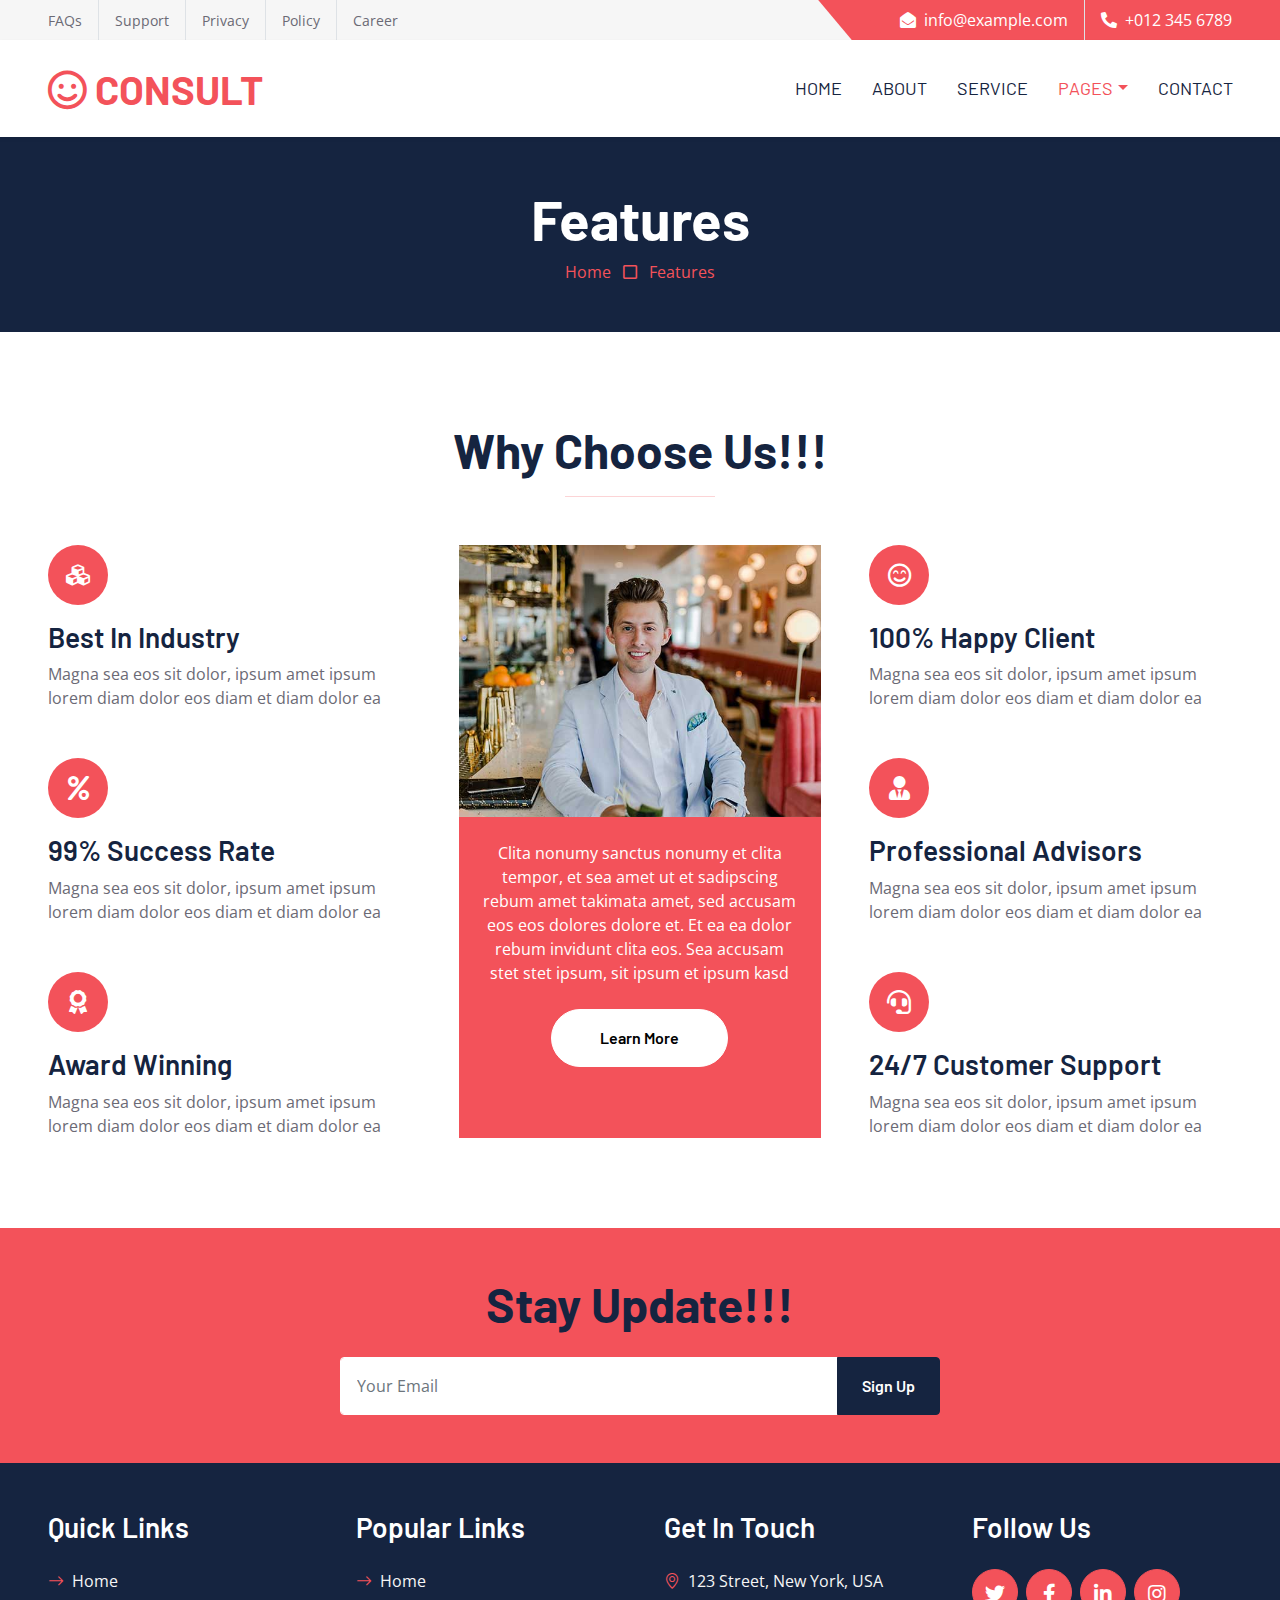
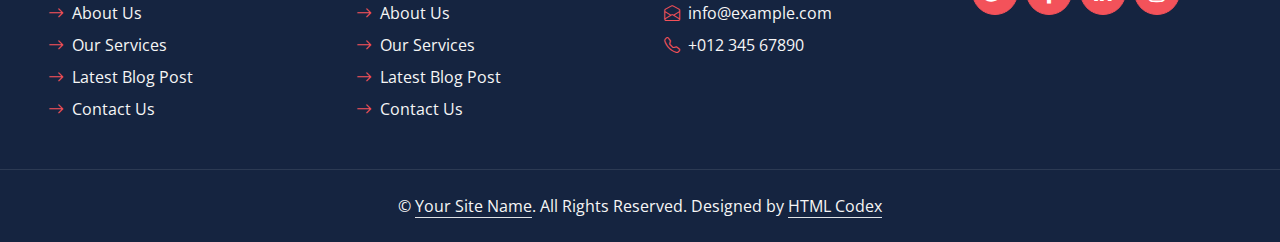
<file: feature.html>
<!DOCTYPE html>
<html lang="en">

<head>
    <meta charset="utf-8">
    <title>CONSULT - Consultancy Website Template</title>
    <meta content="width=device-width, initial-scale=1.0" name="viewport">
    <meta content="Free HTML Templates" name="keywords">
    <meta content="Free HTML Templates" name="description">

    <!-- Favicon -->
    <link href="img/favicon.ico" rel="icon">

    <!-- Google Web Fonts -->
    <link rel="preconnect" href="https://fonts.googleapis.com">
    <link rel="preconnect" href="https://fonts.gstatic.com" crossorigin>
    <link href="https://fonts.googleapis.com/css2?family=Barlow:wght@500;600;700&family=Open+Sans:wght@400;600&display=swap" rel="stylesheet"> 

    <!-- Icon Font Stylesheet -->
    <link href="https://cdnjs.cloudflare.com/ajax/libs/font-awesome/5.10.0/css/all.min.css" rel="stylesheet">
    <link href="https://cdn.jsdelivr.net/npm/bootstrap-icons@1.4.1/font/bootstrap-icons.css" rel="stylesheet">

    <!-- Libraries Stylesheet -->
    <link href="lib/owlcarousel/assets/owl.carousel.min.css" rel="stylesheet">

    <!-- Customized Bootstrap Stylesheet -->
    <link href="css/bootstrap.min.css" rel="stylesheet">

    <!-- Template Stylesheet -->
    <link href="css/style.css" rel="stylesheet">
</head>

<div>
    <!-- Topbar Start -->
    <div class="container-fluid bg-secondary ps-5 pe-0 d-none d-lg-block">
        <div class="row gx-0">
            <div class="col-md-6 text-center text-lg-start mb-2 mb-lg-0">
                <div class="d-inline-flex align-items-center">
                    <a class="text-body py-2 pe-3 border-end" href=""><small>FAQs</small></a>
                    <a class="text-body py-2 px-3 border-end" href=""><small>Support</small></a>
                    <a class="text-body py-2 px-3 border-end" href=""><small>Privacy</small></a>
                    <a class="text-body py-2 px-3 border-end" href=""><small>Policy</small></a>
                    <a class="text-body py-2 ps-3" href=""><small>Career</small></a>
                </div>
            </div>
            <div class="col-md-6 text-center text-lg-end">
                <div class="position-relative d-inline-flex align-items-center bg-primary text-white top-shape px-5">
                    <div class="me-3 pe-3 border-end py-2">
                        <p class="m-0"><i class="fa fa-envelope-open me-2"></i>info@example.com</p>
                    </div>
                    <div class="py-2">
                        <p class="m-0"><i class="fa fa-phone-alt me-2"></i>+012 345 6789</p>
                    </div>
                </div>
            </div>
        </div>
    </div>
    <!-- Topbar End -->


    <!-- Navbar Start -->
    <nav class="navbar navbar-expand-lg bg-white navbar-light shadow-sm px-5 py-3 py-lg-0">
        <a href="index.html" class="navbar-brand p-0">
            <h1 class="m-0 text-uppercase text-primary"><i class="far fa-smile text-primary me-2"></i>consult</h1>
        </a>
        <button class="navbar-toggler" type="button" data-bs-toggle="collapse" data-bs-target="#navbarCollapse">
            <span class="navbar-toggler-icon"></span>
        </button>
        <div class="collapse navbar-collapse" id="navbarCollapse">
            <div class="navbar-nav ms-auto py-0 me-n3">
                <a href="index.html" class="nav-item nav-link">Home</a>
                <a href="about.html" class="nav-item nav-link">About</a>
                <a href="service.html" class="nav-item nav-link">Service</a>
                <div class="nav-item dropdown">
                    <a href="#" class="nav-link dropdown-toggle active" data-bs-toggle="dropdown">Pages</a>
                    <div class="dropdown-menu m-0">
                        <a href="blog.html" class="dropdown-item">Blog Grid</a>
                        <a href="detail.html" class="dropdown-item">Blog Detail</a>
                        <a href="feature.html" class="dropdown-item active">Features</a>
                        <a href="quote.html" class="dropdown-item">Quote Form</a>
                        <a href="team.html" class="dropdown-item">The Team</a>
                        <a href="testimonial.html" class="dropdown-item">Testimonial</a>
                    </div>
                </div>
                <a href="contact.html" class="nav-item nav-link">Contact</a>
            </div>
        </div>
    </nav>
    <!-- Navbar End -->


    <!-- Page Header Start -->
    <div class="container-fluid bg-dark p-5">
        <div class="row">
            <div class="col-12 text-center">
                <h1 class="display-4 text-white">Features</h1>
                <a href="">Home</a>
                <i class="far fa-square text-primary px-2"></i>
                <a href="">Features</a>
            </div>
        </div>
    </div>
    <!-- Page Header End -->


    <!-- Features Start -->
    <div class="container-fluid py-6 px-5">
        <div class="text-center mx-auto mb-5" style="max-width: 600px;">
            <h1 class="display-5 mb-0">Why Choose Us!!!</h1>
            <hr class="w-25 mx-auto bg-primary">
        </div>
        <div class="row g-5">
            <div class="col-lg-4">
                <div class="row g-5">
                    <div class="col-12">
                        <div class="bg-primary rounded-circle d-flex align-items-center justify-content-center mb-3" style="width: 60px; height: 60px;">
                            <i class="fa fa-cubes fs-4 text-white"></i>
                        </div>
                        <h3>Best In Industry</h3>
                        <p class="mb-0">Magna sea eos sit dolor, ipsum amet ipsum lorem diam dolor eos diam et diam dolor ea</p>
                    </div>
                    <div class="col-12">
                        <div class="bg-primary rounded-circle d-flex align-items-center justify-content-center mb-3" style="width: 60px; height: 60px;">
                            <i class="fa fa-percent fs-4 text-white"></i>
                        </div>
                        <h3>99% Success Rate</h3>
                        <p class="mb-0">Magna sea eos sit dolor, ipsum amet ipsum lorem diam dolor eos diam et diam dolor ea</p>
                    </div>
                    <div class="col-12">
                        <div class="bg-primary rounded-circle d-flex align-items-center justify-content-center mb-3" style="width: 60px; height: 60px;">
                            <i class="fa fa-award fs-4 text-white"></i>
                        </div>
                        <h3>Award Winning</h3>
                        <p class="mb-0">Magna sea eos sit dolor, ipsum amet ipsum lorem diam dolor eos diam et diam dolor ea</p>
                    </div>
                </div>
            </div>
            <div class="col-lg-4">
                <div class="d-block bg-primary h-100 text-center">
                    <img class="img-fluid" src="img/feature.jpg" alt="">
                    <div class="p-4">
                        <p class="text-white mb-4">Clita nonumy sanctus nonumy et clita tempor, et sea amet ut et sadipscing rebum amet takimata amet, sed accusam eos eos dolores dolore et. Et ea ea dolor rebum invidunt clita eos. Sea accusam stet stet ipsum, sit ipsum et ipsum kasd</p>
                        <a href="" class="btn btn-light py-md-3 px-md-5 rounded-pill mb-2">Learn More</a>
                    </div>
                </div>
            </div>
            <div class="col-lg-4">
                <div class="row g-5">
                    <div class="col-12">
                        <div class="bg-primary rounded-circle d-flex align-items-center justify-content-center mb-3" style="width: 60px; height: 60px;">
                            <i class="far fa-smile-beam fs-4 text-white"></i>
                        </div>
                        <h3>100% Happy Client</h3>
                        <p class="mb-0">Magna sea eos sit dolor, ipsum amet ipsum lorem diam dolor eos diam et diam dolor ea</p>
                    </div>
                    <div class="col-12">
                        <div class="bg-primary rounded-circle d-flex align-items-center justify-content-center mb-3" style="width: 60px; height: 60px;">
                            <i class="fa fa-user-tie fs-4 text-white"></i>
                        </div>
                        <h3>Professional Advisors</h3>
                        <p class="mb-0">Magna sea eos sit dolor, ipsum amet ipsum lorem diam dolor eos diam et diam dolor ea</p>
                    </div>
                    <div class="col-12">
                        <div class="bg-primary rounded-circle d-flex align-items-center justify-content-center mb-3" style="width: 60px; height: 60px;">
                            <i class="fa fa-headset fs-4 text-white"></i>
                        </div>
                        <h3>24/7 Customer Support</h3>
                        <p class="mb-0">Magna sea eos sit dolor, ipsum amet ipsum lorem diam dolor eos diam et diam dolor ea</p>
                    </div>
                </div>
            </div>
        </div>
    </div>
    <!-- Features Start -->
    

    <!-- Footer Start -->
    <div class="container-fluid bg-primary text-secondary p-5">
        <div class="row g-5">
            <div class="col-12 text-center">
                <h1 class="display-5 mb-4">Stay Update!!!</h1>
                <form class="mx-auto" style="max-width: 600px;">
                    <div class="input-group">
                        <input type="text" class="form-control border-white p-3" placeholder="Your Email">
                        <button class="btn btn-dark px-4">Sign Up</button>
                    </div>
                </form>
            </div>
        </div>
    </div>
    <div class="container-fluid bg-dark text-secondary p-5">
        <div class="row g-5">
            <div class="col-lg-3 col-md-6">
                <h3 class="text-white mb-4">Quick Links</h3>
                <div class="d-flex flex-column justify-content-start">
                    <a class="text-secondary mb-2" href="#"><i class="bi bi-arrow-right text-primary me-2"></i>Home</a>
                    <a class="text-secondary mb-2" href="#"><i class="bi bi-arrow-right text-primary me-2"></i>About Us</a>
                    <a class="text-secondary mb-2" href="#"><i class="bi bi-arrow-right text-primary me-2"></i>Our Services</a>
                    <a class="text-secondary mb-2" href="#"><i class="bi bi-arrow-right text-primary me-2"></i>Latest Blog Post</a>
                    <a class="text-secondary" href="#"><i class="bi bi-arrow-right text-primary me-2"></i>Contact Us</a>
                </div>
            </div>
            <div class="col-lg-3 col-md-6">
                <h3 class="text-white mb-4">Popular Links</h3>
                <div class="d-flex flex-column justify-content-start">
                    <a class="text-secondary mb-2" href="#"><i class="bi bi-arrow-right text-primary me-2"></i>Home</a>
                    <a class="text-secondary mb-2" href="#"><i class="bi bi-arrow-right text-primary me-2"></i>About Us</a>
                    <a class="text-secondary mb-2" href="#"><i class="bi bi-arrow-right text-primary me-2"></i>Our Services</a>
                    <a class="text-secondary mb-2" href="#"><i class="bi bi-arrow-right text-primary me-2"></i>Latest Blog Post</a>
                    <a class="text-secondary" href="#"><i class="bi bi-arrow-right text-primary me-2"></i>Contact Us</a>
                </div>
            </div>
            <div class="col-lg-3 col-md-6">
                <h3 class="text-white mb-4">Get In Touch</h3>
                <p class="mb-2"><i class="bi bi-geo-alt text-primary me-2"></i>123 Street, New York, USA</p>
                <p class="mb-2"><i class="bi bi-envelope-open text-primary me-2"></i>info@example.com</p>
                <p class="mb-0"><i class="bi bi-telephone text-primary me-2"></i>+012 345 67890</p>
            </div>
            <div class="col-lg-3 col-md-6">
                <h3 class="text-white mb-4">Follow Us</h3>
                <div class="d-flex">
                    <a class="btn btn-lg btn-primary btn-lg-square rounded-circle me-2" href="#"><i class="fab fa-twitter fw-normal"></i></a>
                    <a class="btn btn-lg btn-primary btn-lg-square rounded-circle me-2" href="#"><i class="fab fa-facebook-f fw-normal"></i></a>
                    <a class="btn btn-lg btn-primary btn-lg-square rounded-circle me-2" href="#"><i class="fab fa-linkedin-in fw-normal"></i></a>
                    <a class="btn btn-lg btn-primary btn-lg-square rounded-circle" href="#"><i class="fab fa-instagram fw-normal"></i></a>
                </div>
            </div>
        </div>
    </div>
    <div class="container-fluid bg-dark text-secondary text-center border-top py-4 px-5" style="border-color: rgba(256, 256, 256, .1) !important;">
        <p class="m-0">&copy; <a class="text-secondary border-bottom" href="#">Your Site Name</a>. All Rights Reserved. Designed by <a class="text-secondary border-bottom" href="https://htmlcodex.com">HTML Codex</a></p>
    </div>
    <!-- Footer End -->


    <!-- Back to Top -->
    <a href="#" class="btn btn-lg btn-primary btn-lg-square rounded-circle back-to-top"><i class="bi bi-arrow-up"></i></a>


    <!-- JavaScript Libraries -->
    <script src="https://code.jquery.com/jquery-3.4.1.min.js"></script>
    <script src="https://cdn.jsdelivr.net/npm/bootstrap@5.0.0/dist/js/bootstrap.bundle.min.js"></script>
    <script src="lib/easing/easing.min.js"></script>
    <script src="lib/waypoints/waypoints.min.js"></script>
    <script src="lib/owlcarousel/owl.carousel.min.js"></script>

    <!-- Template Javascript -->
    <script src="js/main.js"></script>
</body>

</html>
</file>
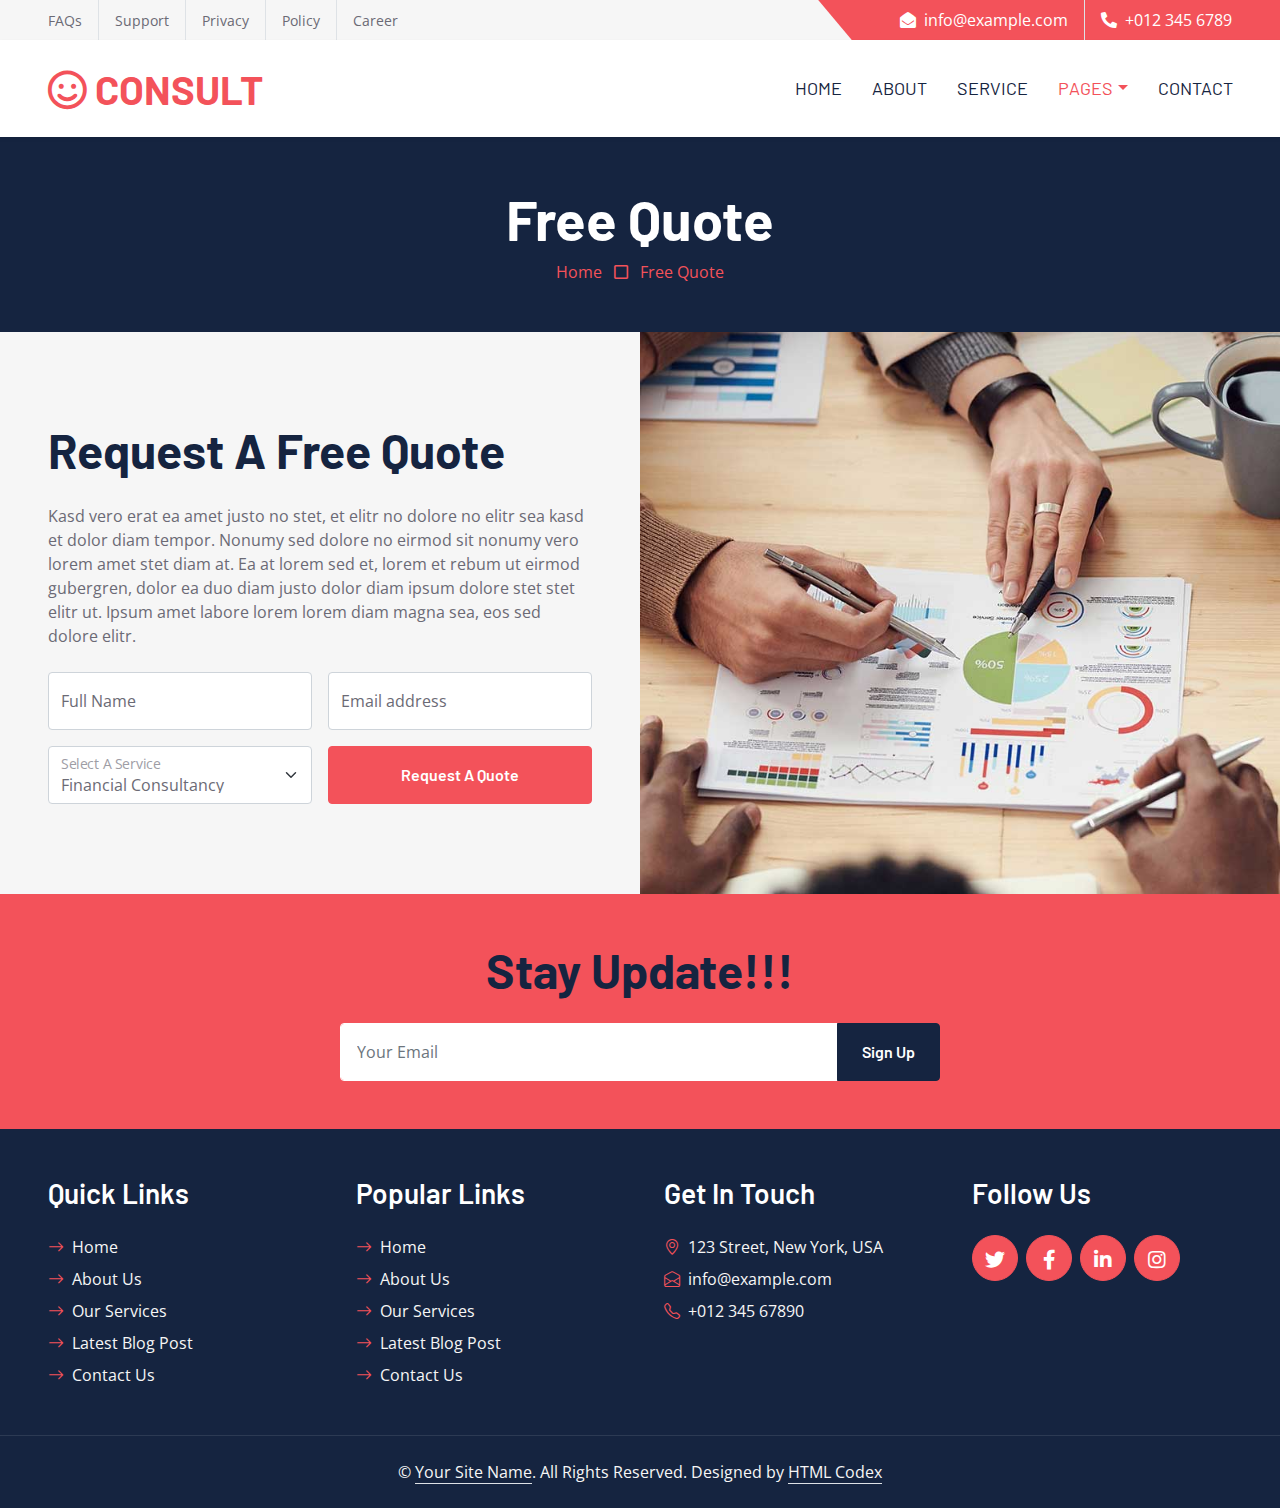
<file: quote.html>
<!DOCTYPE html>
<html lang="en">

<head>
    <meta charset="utf-8">
    <title>CONSULT - Consultancy Website Template</title>
    <meta content="width=device-width, initial-scale=1.0" name="viewport">
    <meta content="Free HTML Templates" name="keywords">
    <meta content="Free HTML Templates" name="description">

    <!-- Favicon -->
    <link href="img/favicon.ico" rel="icon">

    <!-- Google Web Fonts -->
    <link rel="preconnect" href="https://fonts.googleapis.com">
    <link rel="preconnect" href="https://fonts.gstatic.com" crossorigin>
    <link href="https://fonts.googleapis.com/css2?family=Barlow:wght@500;600;700&family=Open+Sans:wght@400;600&display=swap" rel="stylesheet"> 

    <!-- Icon Font Stylesheet -->
    <link href="https://cdnjs.cloudflare.com/ajax/libs/font-awesome/5.10.0/css/all.min.css" rel="stylesheet">
    <link href="https://cdn.jsdelivr.net/npm/bootstrap-icons@1.4.1/font/bootstrap-icons.css" rel="stylesheet">

    <!-- Libraries Stylesheet -->
    <link href="lib/owlcarousel/assets/owl.carousel.min.css" rel="stylesheet">

    <!-- Customized Bootstrap Stylesheet -->
    <link href="css/bootstrap.min.css" rel="stylesheet">

    <!-- Template Stylesheet -->
    <link href="css/style.css" rel="stylesheet">
</head>

<div>
    <!-- Topbar Start -->
    <div class="container-fluid bg-secondary ps-5 pe-0 d-none d-lg-block">
        <div class="row gx-0">
            <div class="col-md-6 text-center text-lg-start mb-2 mb-lg-0">
                <div class="d-inline-flex align-items-center">
                    <a class="text-body py-2 pe-3 border-end" href=""><small>FAQs</small></a>
                    <a class="text-body py-2 px-3 border-end" href=""><small>Support</small></a>
                    <a class="text-body py-2 px-3 border-end" href=""><small>Privacy</small></a>
                    <a class="text-body py-2 px-3 border-end" href=""><small>Policy</small></a>
                    <a class="text-body py-2 ps-3" href=""><small>Career</small></a>
                </div>
            </div>
            <div class="col-md-6 text-center text-lg-end">
                <div class="position-relative d-inline-flex align-items-center bg-primary text-white top-shape px-5">
                    <div class="me-3 pe-3 border-end py-2">
                        <p class="m-0"><i class="fa fa-envelope-open me-2"></i>info@example.com</p>
                    </div>
                    <div class="py-2">
                        <p class="m-0"><i class="fa fa-phone-alt me-2"></i>+012 345 6789</p>
                    </div>
                </div>
            </div>
        </div>
    </div>
    <!-- Topbar End -->


    <!-- Navbar Start -->
    <nav class="navbar navbar-expand-lg bg-white navbar-light shadow-sm px-5 py-3 py-lg-0">
        <a href="index.html" class="navbar-brand p-0">
            <h1 class="m-0 text-uppercase text-primary"><i class="far fa-smile text-primary me-2"></i>consult</h1>
        </a>
        <button class="navbar-toggler" type="button" data-bs-toggle="collapse" data-bs-target="#navbarCollapse">
            <span class="navbar-toggler-icon"></span>
        </button>
        <div class="collapse navbar-collapse" id="navbarCollapse">
            <div class="navbar-nav ms-auto py-0 me-n3">
                <a href="index.html" class="nav-item nav-link">Home</a>
                <a href="about.html" class="nav-item nav-link">About</a>
                <a href="service.html" class="nav-item nav-link">Service</a>
                <div class="nav-item dropdown">
                    <a href="#" class="nav-link dropdown-toggle active" data-bs-toggle="dropdown">Pages</a>
                    <div class="dropdown-menu m-0">
                        <a href="blog.html" class="dropdown-item">Blog Grid</a>
                        <a href="detail.html" class="dropdown-item">Blog Detail</a>
                        <a href="feature.html" class="dropdown-item">Features</a>
                        <a href="quote.html" class="dropdown-item active">Quote Form</a>
                        <a href="team.html" class="dropdown-item">The Team</a>
                        <a href="testimonial.html" class="dropdown-item">Testimonial</a>
                    </div>
                </div>
                <a href="contact.html" class="nav-item nav-link">Contact</a>
            </div>
        </div>
    </nav>
    <!-- Navbar End -->


    <!-- Page Header Start -->
    <div class="container-fluid bg-dark p-5">
        <div class="row">
            <div class="col-12 text-center">
                <h1 class="display-4 text-white">Free Quote</h1>
                <a href="">Home</a>
                <i class="far fa-square text-primary px-2"></i>
                <a href="">Free Quote</a>
            </div>
        </div>
    </div>
    <!-- Page Header End -->


    <!-- Quote Start -->
    <div class="container-fluid bg-secondary px-0">
        <div class="row g-0">
            <div class="col-lg-6 py-6 px-5">
                <h1 class="display-5 mb-4">Request A Free Quote</h1>
                <p class="mb-4">Kasd vero erat ea amet justo no stet, et elitr no dolore no elitr sea kasd et dolor diam tempor. Nonumy sed dolore no eirmod sit nonumy vero lorem amet stet diam at. Ea at lorem sed et, lorem et rebum ut eirmod gubergren, dolor ea duo diam justo dolor diam ipsum dolore stet stet elitr ut. Ipsum amet labore lorem lorem diam magna sea, eos sed dolore elitr.</p>
                <form>
                    <div class="row gx-3">
                        <div class="col-6">
                            <div class="form-floating">
                                <input type="text" class="form-control" id="form-floating-1" placeholder="John Doe">
                                <label for="form-floating-1">Full Name</label>
                            </div>
                        </div>
                        <div class="col-6">
                            <div class="form-floating mb-3">
                                <input type="email" class="form-control" id="form-floating-2" placeholder="name@example.com">
                                <label for="form-floating-2">Email address</label>
                            </div>
                        </div>
                        <div class="col-6">
                            <div class="form-floating">
                                <select class="form-select" id="floatingSelect" aria-label="Financial Consultancy">
                                    <option selected>Financial Consultancy</option>
                                    <option value="1">Strategy Consultancy</option>
                                    <option value="2">Tax Consultancy</option>
                                </select>
                                <label for="floatingSelect">Select A Service</label>
                            </div>
                        </div>
                        <div class="col-6">
                            <button class="btn btn-primary w-100 h-100" type="submit">Request A Quote</button>
                        </div>
                    </div>
                </form>
            </div>
            <div class="col-lg-6" style="min-height: 400px;">
                <div class="position-relative h-100">
                    <img class="position-absolute w-100 h-100" src="img/quote.jpg" style="object-fit: cover;">
                </div>
            </div>
        </div>
    </div>
    <!-- Quote End -->
    

    <!-- Footer Start -->
    <div class="container-fluid bg-primary text-secondary p-5">
        <div class="row g-5">
            <div class="col-12 text-center">
                <h1 class="display-5 mb-4">Stay Update!!!</h1>
                <form class="mx-auto" style="max-width: 600px;">
                    <div class="input-group">
                        <input type="text" class="form-control border-white p-3" placeholder="Your Email">
                        <button class="btn btn-dark px-4">Sign Up</button>
                    </div>
                </form>
            </div>
        </div>
    </div>
    <div class="container-fluid bg-dark text-secondary p-5">
        <div class="row g-5">
            <div class="col-lg-3 col-md-6">
                <h3 class="text-white mb-4">Quick Links</h3>
                <div class="d-flex flex-column justify-content-start">
                    <a class="text-secondary mb-2" href="#"><i class="bi bi-arrow-right text-primary me-2"></i>Home</a>
                    <a class="text-secondary mb-2" href="#"><i class="bi bi-arrow-right text-primary me-2"></i>About Us</a>
                    <a class="text-secondary mb-2" href="#"><i class="bi bi-arrow-right text-primary me-2"></i>Our Services</a>
                    <a class="text-secondary mb-2" href="#"><i class="bi bi-arrow-right text-primary me-2"></i>Latest Blog Post</a>
                    <a class="text-secondary" href="#"><i class="bi bi-arrow-right text-primary me-2"></i>Contact Us</a>
                </div>
            </div>
            <div class="col-lg-3 col-md-6">
                <h3 class="text-white mb-4">Popular Links</h3>
                <div class="d-flex flex-column justify-content-start">
                    <a class="text-secondary mb-2" href="#"><i class="bi bi-arrow-right text-primary me-2"></i>Home</a>
                    <a class="text-secondary mb-2" href="#"><i class="bi bi-arrow-right text-primary me-2"></i>About Us</a>
                    <a class="text-secondary mb-2" href="#"><i class="bi bi-arrow-right text-primary me-2"></i>Our Services</a>
                    <a class="text-secondary mb-2" href="#"><i class="bi bi-arrow-right text-primary me-2"></i>Latest Blog Post</a>
                    <a class="text-secondary" href="#"><i class="bi bi-arrow-right text-primary me-2"></i>Contact Us</a>
                </div>
            </div>
            <div class="col-lg-3 col-md-6">
                <h3 class="text-white mb-4">Get In Touch</h3>
                <p class="mb-2"><i class="bi bi-geo-alt text-primary me-2"></i>123 Street, New York, USA</p>
                <p class="mb-2"><i class="bi bi-envelope-open text-primary me-2"></i>info@example.com</p>
                <p class="mb-0"><i class="bi bi-telephone text-primary me-2"></i>+012 345 67890</p>
            </div>
            <div class="col-lg-3 col-md-6">
                <h3 class="text-white mb-4">Follow Us</h3>
                <div class="d-flex">
                    <a class="btn btn-lg btn-primary btn-lg-square rounded-circle me-2" href="#"><i class="fab fa-twitter fw-normal"></i></a>
                    <a class="btn btn-lg btn-primary btn-lg-square rounded-circle me-2" href="#"><i class="fab fa-facebook-f fw-normal"></i></a>
                    <a class="btn btn-lg btn-primary btn-lg-square rounded-circle me-2" href="#"><i class="fab fa-linkedin-in fw-normal"></i></a>
                    <a class="btn btn-lg btn-primary btn-lg-square rounded-circle" href="#"><i class="fab fa-instagram fw-normal"></i></a>
                </div>
            </div>
        </div>
    </div>
    <div class="container-fluid bg-dark text-secondary text-center border-top py-4 px-5" style="border-color: rgba(256, 256, 256, .1) !important;">
        <p class="m-0">&copy; <a class="text-secondary border-bottom" href="#">Your Site Name</a>. All Rights Reserved. Designed by <a class="text-secondary border-bottom" href="https://htmlcodex.com">HTML Codex</a></p>
    </div>
    <!-- Footer End -->


    <!-- Back to Top -->
    <a href="#" class="btn btn-lg btn-primary btn-lg-square rounded-circle back-to-top"><i class="bi bi-arrow-up"></i></a>


    <!-- JavaScript Libraries -->
    <script src="https://code.jquery.com/jquery-3.4.1.min.js"></script>
    <script src="https://cdn.jsdelivr.net/npm/bootstrap@5.0.0/dist/js/bootstrap.bundle.min.js"></script>
    <script src="lib/easing/easing.min.js"></script>
    <script src="lib/waypoints/waypoints.min.js"></script>
    <script src="lib/owlcarousel/owl.carousel.min.js"></script>

    <!-- Template Javascript -->
    <script src="js/main.js"></script>
</body>

</html>
</file>
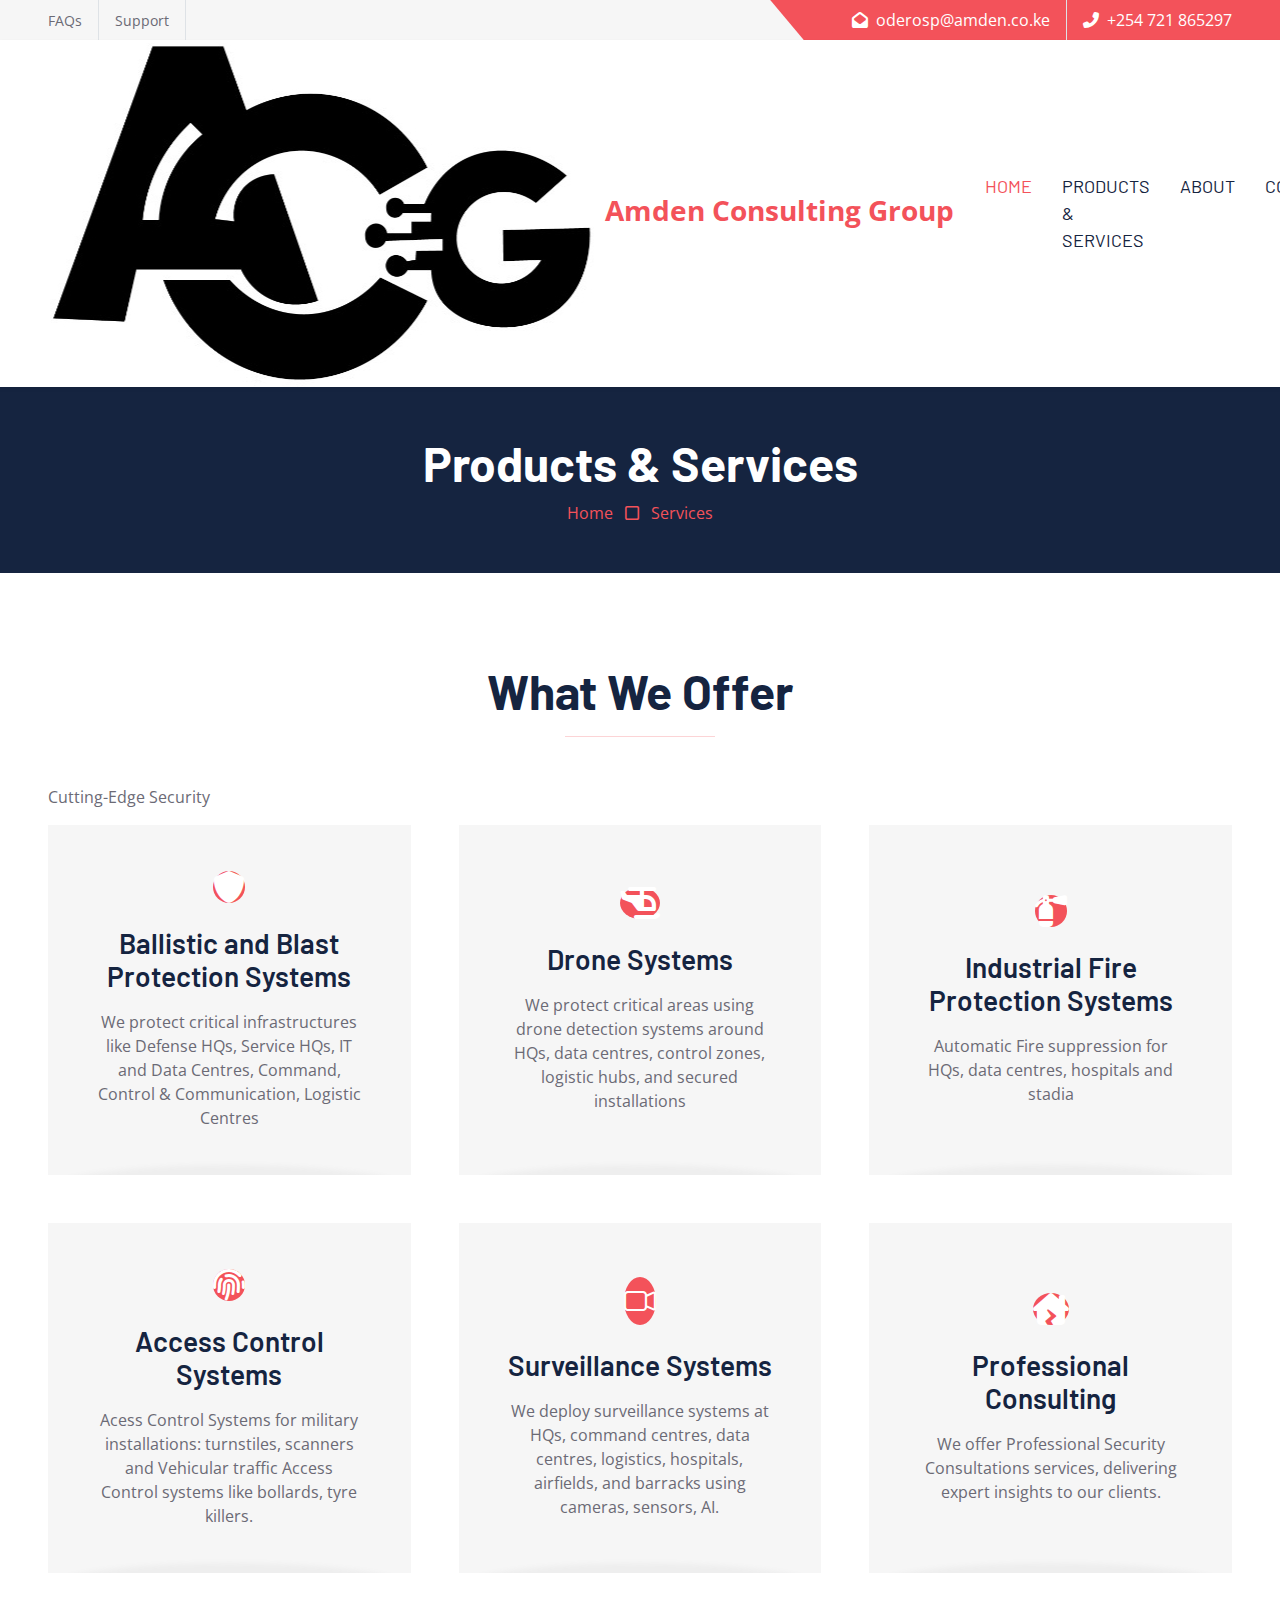
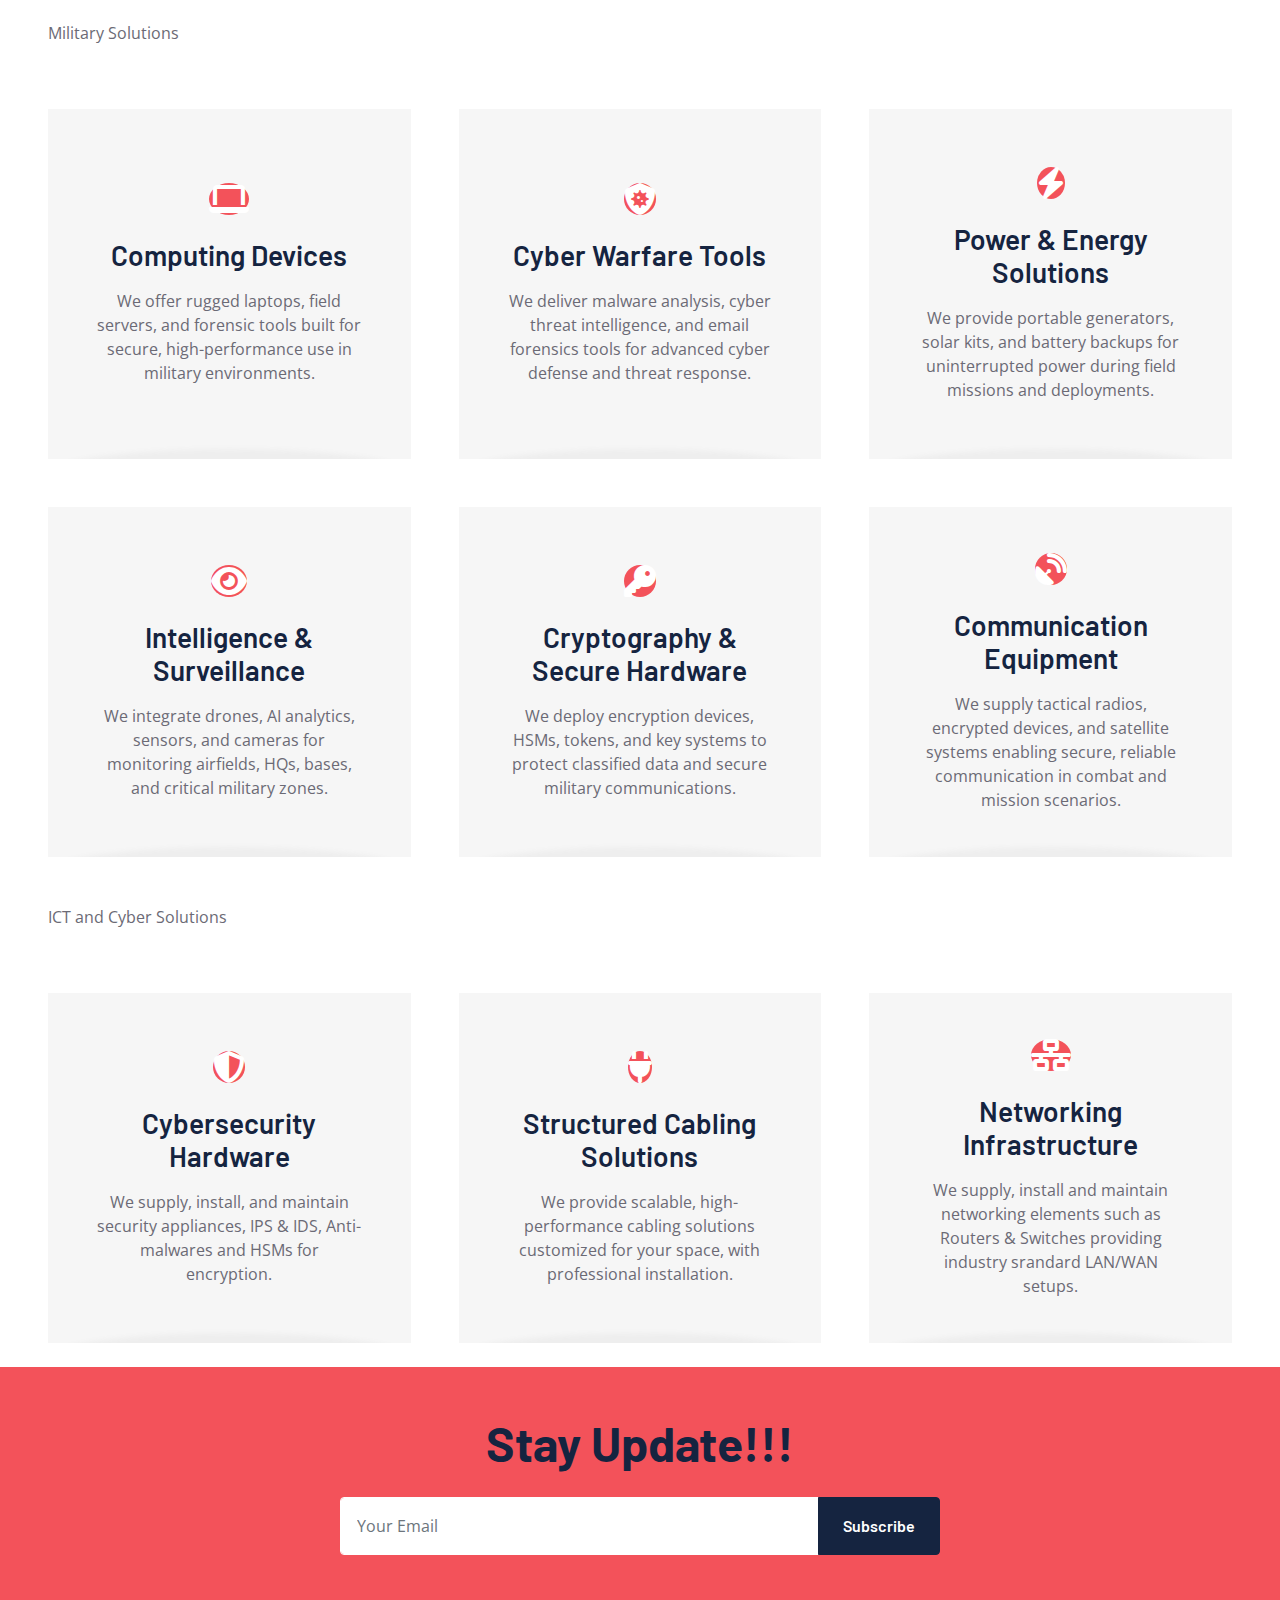
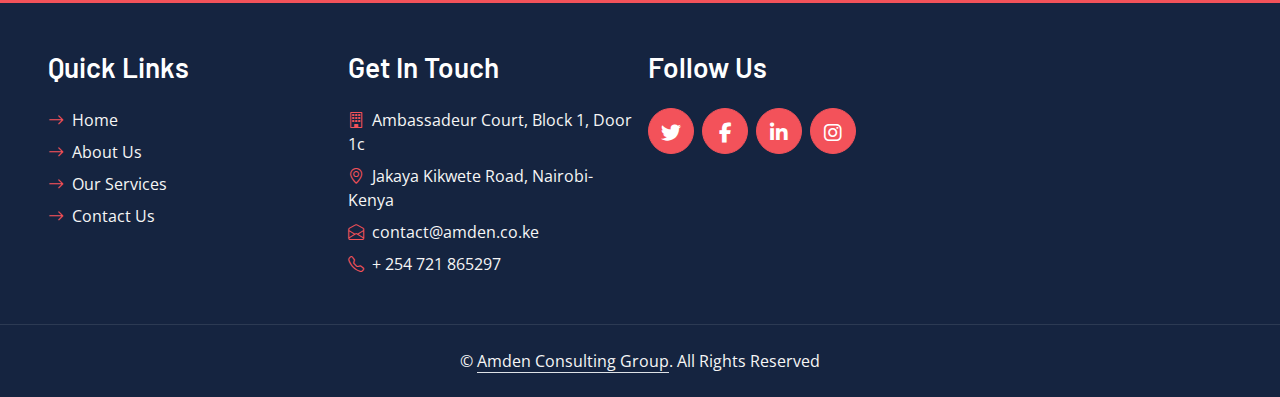
<file: service.html>
<!DOCTYPE html>
<html lang="en">

<head>
    <meta charset="utf-8">
    <title>Amden Consulting Group</title>
    <meta content="width=device-width, initial-scale=1.0" name="viewport">
    <meta content="Free HTML Templates" name="keywords">
    <meta content="Free HTML Templates" name="description">

    <!-- Favicon -->
    <link href="img/favicon.ico" rel="icon">

    <!-- Google Web Fonts -->
    <link rel="preconnect" href="https://fonts.googleapis.com">
    <link rel="preconnect" href="https://fonts.gstatic.com" crossorigin>
    <link href="https://fonts.googleapis.com/css2?family=Barlow:wght@500;600;700&family=Open+Sans:wght@400;600&display=swap" rel="stylesheet"> 

    <!-- Icon Font Stylesheet -->
    <link href="https://cdnjs.cloudflare.com/ajax/libs/font-awesome/6.5.0/css/all.min.css" rel="stylesheet">
    <link href="https://cdn.jsdelivr.net/npm/bootstrap-icons@1.4.1/font/bootstrap-icons.css" rel="stylesheet">

    <!-- Libraries Stylesheet -->
    <link href="lib/owlcarousel/assets/owl.carousel.min.css" rel="stylesheet">

    <!-- Customized Bootstrap Stylesheet -->
    <link href="css/bootstrap.min.css" rel="stylesheet">

    <!-- Template Stylesheet -->
    <link href="css/style.css" rel="stylesheet">
</head>

<div>
     <!-- Topbar Start -->
     <div class="container-fluid bg-secondary ps-5 pe-0 d-none d-lg-block">
        <div class="row gx-0">
            <div class="col-md-6 text-center text-lg-start mb-2 mb-lg-0">
                <div class="d-inline-flex align-items-center">
                    <a class="text-body py-2 pe-3 border-end" href=""><small>FAQs</small></a>
                    <a class="text-body py-2 px-3 border-end" href=""><small>Support</small></a>
                </div>
            </div>
            <div class="col-md-6 text-center text-lg-end">
                <div class="position-relative d-inline-flex align-items-center bg-primary text-white top-shape px-5">
                    <div class="me-3 pe-3 border-end py-2">
                        <p class="m-0"><i class="fa fa-envelope-open me-2"></i>oderosp@amden.co.ke</p>
                    </div>
                    <div class="py-2">
                        <p class="m-0"><i class="fa fa-phone-alt me-2"></i>+254 721 865297</p>
                    </div>
                </div>
            </div>
        </div>
    </div>
    <!-- Topbar End -->


    <!-- Navbar Start -->
    <nav class="navbar navbar-expand-lg bg-white navbar-light shadow-sm px-3 px-md-4 px-lg-5 py-3 py-lg-0">
        <a href="index.html" class="navbar-brand p-0">
            <span class="m-0 text-primary fw-bold fs-3 logo-container">
                <img src="img/logo_f.jpg" class="me-1" alt="Logo">
                <span id="brand-name">Amden Consulting Group</span>
            </span>
        </a>
        <button class="navbar-toggler" type="button" data-bs-toggle="collapse" data-bs-target="#navbarCollapse">
            <span class="navbar-toggler-icon"></span>
        </button>
        <div class="collapse navbar-collapse" id="navbarCollapse">
            <div class="navbar-nav ms-auto py-0 me-n3 custom-navigation">
                <a href="index.html" class="nav-item nav-link active">Home</a>
                <a href="service.html" class="nav-item nav-link">Products & Services</a>
                <a href="about.html" class="nav-item nav-link">About</a>
                <a href="contact.html" class="nav-item nav-link">Contact</a>
            </div>
        </div>
    </nav>
    <!-- Navbar End -->




    <!-- Page Header Start -->
    <div class="container-fluid bg-dark p-5">
        <div class="row">
            <div class="col-12 text-center">
                <h2 class="display-5 text-white">Products & Services</h2>
                <a href="">Home</a>
                <i class="far fa-square text-primary px-2"></i>
                <a href="">Services</a>
            </div>
        </div>
    </div>
    <!-- Page Header End -->
    

        <!-- Services Start -->
        <div class="container-fluid pt-6 px-4 px-md-5">
            <div class="text-center mx-auto mb-5" style="max-width: 600px;">
                <h1 class="display-5 mb-0">What We Offer</h1>
                <hr class="w-25 mx-auto bg-primary">
            </div>
            <p className="mb-3">Cutting-Edge Security</p>
            <div class="row g-5 mb-4 services-highlight">
                <div class="col-lg-4 col-md-6">
                    <div class="service-item bg-secondary text-center px-5">
                        <div class="d-flex align-items-center justify-content-center bg-primary text-white rounded-circle mx-auto mb-4 service-icon">
                            <i class="fa fa-shield fa-2x"></i>
                        </div>
                        <h3 class="mb-3">Ballistic and Blast Protection Systems</h3>
                        <p class="mb-0">We protect critical infrastructures like Defense HQs, Service HQs, IT and Data Centres, Command, Control & Communication, Logistic Centres</p>
                    </div>
                </div>
                <div class="col-lg-4 col-md-6">
                    <div class="service-item bg-secondary text-center px-5">
                        <div class="d-flex align-items-center justify-content-center bg-primary text-white rounded-circle mx-auto mb-4 service-icon">
                            <i class="fa fa-helicopter fa-2x"></i>
                        </div>
                        <h3 class="mb-3">Drone Systems</h3>
                        <p class="mb-0">We protect critical areas using drone detection systems around HQs, data centres, control zones, logistic hubs, and secured installations</p>
                    </div>
                </div>
                <div class="col-lg-4 col-md-6">
                    <div class="service-item bg-secondary text-center px-5">
                        <div class="d-flex align-items-center justify-content-center bg-primary text-white rounded-circle mx-auto mb-4 service-icon">
                            <i class="fa fa-fire-extinguisher fa-2x"></i>
                        </div>
                        <h3 class="mb-3">Industrial Fire Protection Systems</h3>
                        <p class="mb-0">Automatic Fire suppression for HQs, data centres, hospitals and stadia</p>
                    </div>
                </div>
                <div class="col-lg-4 col-md-6">
                    <div class="service-item bg-secondary text-center px-5">
                        <div class="d-flex align-items-center justify-content-center bg-primary text-white rounded-circle mx-auto mb-4 service-icon">
                            <i class="fa fa-fingerprint fa-2x"></i>
                        </div>
                        <h3 class="mb-3">Access Control Systems</h3>
                        <p class="mb-0">Acess Control Systems for military installations: turnstiles, scanners and Vehicular traffic Access Control systems like bollards, tyre killers.</p>
                    </div>
                </div>
                <div class="col-lg-4 col-md-6">
                    <div class="service-item bg-secondary text-center px-5">
                        <div class="d-flex align-items-center justify-content-center bg-primary text-white rounded-circle mx-auto mb-4 service-icon">
                            <i class="bi bi-camera-video fa-2x"></i>
                        </div>
                        <h3 class="mb-3">Surveillance Systems</h3>
                        <p class="mb-0">We deploy surveillance systems at HQs, command centres, data centres, logistics, hospitals, airfields, and barracks using cameras, sensors, AI.</p>
                    </div>
                </div>
                <div class="col-lg-4 col-md-6">
                    <div class="service-item bg-secondary text-center px-5">
                        <div class="d-flex align-items-center justify-content-center bg-primary text-white rounded-circle mx-auto mb-4 service-icon">
                            <i class="fa fa-house-damage fa-2x"></i>
                        </div>
                        <h3 class="mb-3">Professional Consulting</h3>
                        <p class="mb-0">We offer Professional Security Consultations services, delivering expert insights to our clients.</p>
                    </div>
                </div>
                <p>Military Solutions</p>
                <div class="col-lg-4 col-md-6">
                    <div class="service-item bg-secondary text-center px-5">
                        <div class="d-flex align-items-center justify-content-center bg-primary text-white rounded-circle mx-auto mb-4 service-icon">
                            <i class="fa fa-laptop fa-2x"></i>
                        </div>
                        <h3 class="mb-3">Computing Devices</h3>
                        <p class="mb-0">We offer rugged laptops, field servers, and forensic tools built for secure, high-performance use in military environments.</p>
                    </div>
                </div>
                <div class="col-lg-4 col-md-6">
                    <div class="service-item bg-secondary text-center px-5">
                        <div class="d-flex align-items-center justify-content-center bg-primary text-white rounded-circle mx-auto mb-4 service-icon">
                            <i class="fa fa-shield-virus fa-2x"></i>
                        </div>
                        <h3 class="mb-3">Cyber Warfare Tools</h3>
                        <p class="mb-0">We deliver malware analysis, cyber threat intelligence, and email forensics tools for advanced cyber defense and threat response.</p>
                    </div>
                </div>
                <div class="col-lg-4 col-md-6">
                    <div class="service-item bg-secondary text-center px-5">
                        <div class="d-flex align-items-center justify-content-center bg-primary text-white rounded-circle mx-auto mb-4 service-icon">
                            <i class="fa fa-bolt fa-2x"></i>
                        </div>
                        <h3 class="mb-3">Power & Energy Solutions</h3>
                        <p class="mb-0">We provide portable generators, solar kits, and battery backups for uninterrupted power during field missions and deployments.</p>
                    </div>
                </div>
                <div class="col-lg-4 col-md-6">
                    <div class="service-item bg-secondary text-center px-5">
                        <div class="d-flex align-items-center justify-content-center bg-primary text-white rounded-circle mx-auto mb-4 service-icon">
                            <i class="fa fa-eye fa-2x"></i>
                        </div>
                        <h3 class="mb-3">Intelligence & Surveillance</h3>
                        <p class="mb-0">We integrate drones, AI analytics, sensors, and cameras for monitoring airfields, HQs, bases, and critical military zones.</p>
                    </div>
                </div>
                <div class="col-lg-4 col-md-6">
                    <div class="service-item bg-secondary text-center px-5">
                        <div class="d-flex align-items-center justify-content-center bg-primary text-white rounded-circle mx-auto mb-4 service-icon">
                            <i class="fa fa-key fa-2x"></i>
                        </div>
                        <h3 class="mb-3">Cryptography & Secure Hardware</h3>
                        <p class="mb-0">We deploy encryption devices, HSMs, tokens, and key systems to protect classified data and secure military communications.</p>
                    </div>
                </div>
                <div class="col-lg-4 col-md-6">
                    <div class="service-item bg-secondary text-center px-5">
                        <div class="d-flex align-items-center justify-content-center bg-primary text-white rounded-circle mx-auto mb-4 service-icon">
                            <i class="fa fa-satellite-dish fa-2x"></i>
                        </div>
                        <h3 class="mb-3">Communication Equipment</h3>
                        <p class="mb-0">We supply tactical radios, encrypted devices, and satellite systems enabling secure, reliable communication in combat and mission scenarios.</p>
                    </div>
                </div>

                <p>ICT and Cyber Solutions</p>
                <div class="col-lg-4 col-md-6">
                    <div class="service-item bg-secondary text-center px-5">
                        <div class="d-flex align-items-center justify-content-center bg-primary text-white rounded-circle mx-auto mb-4 service-icon">
                            <i class="fa fa-shield-alt fa-2x"></i>
                        </div>
                        <h3 class="mb-3">Cybersecurity Hardware</h3>
                        <p class="mb-0">We supply, install, and maintain security appliances, IPS & IDS, Anti-malwares and HSMs for encryption.</p>
                    </div>
                </div>
                <div class="col-lg-4 col-md-6">
                    <div class="service-item bg-secondary text-center px-5">
                        <div class="d-flex align-items-center justify-content-center bg-primary text-white rounded-circle mx-auto mb-4 service-icon">
                            <i class="fa fa-plug fa-2x"></i>
                        </div>
                        <h3 class="mb-3">Structured Cabling Solutions</h3>
                        <p class="mb-0">We provide scalable, high-performance cabling solutions customized for your space, with professional installation.</p>
                    </div>
                </div>
                <div class="col-lg-4 col-md-6">
                    <div class="service-item bg-secondary text-center px-5">
                        <div class="d-flex align-items-center justify-content-center bg-primary text-white rounded-circle mx-auto mb-4 service-icon">
                            <i class="fa fa-network-wired fa-2x"></i>
                        </div>
                        <h3 class="mb-3">Networking Infrastructure</h3>
                        <p class="mb-0">We supply, install and maintain networking elements such as Routers & Switches providing industry srandard LAN/WAN setups.</p>
                    </div>
                </div>

            </div>
        </div>
        <!-- Services End -->


    <!-- Footer Start -->
<div class="container-fluid bg-primary text-secondary p-5">
    <div class="row g-5">
        <div class="col-12 text-center">
            <h1 class="display-5 mb-4">Stay Update!!!</h1>
            <form class="mx-auto" style="max-width: 600px;">
                <div class="input-group">
                    <input type="text" class="form-control border-white p-3" placeholder="Your Email">
                    <button class="btn btn-dark px-4">Subscribe</button>
                </div>
            </form>
        </div>
    </div>
</div>
<div class="container-fluid bg-dark text-secondary p-5">
    <div class="row g-3">
        <div class="col-lg-3 col-md-3">
            <h3 class="text-white mb-4">Quick Links</h3>
            <div class="d-flex flex-column justify-content-start">
                <a class="text-secondary mb-2" href="index.html"><i class="bi bi-arrow-right text-primary me-2"></i>Home</a>
                <a class="text-secondary mb-2" href="about.html"><i class="bi bi-arrow-right text-primary me-2"></i>About Us</a>
                <a class="text-secondary mb-2" href="service.html"><i class="bi bi-arrow-right text-primary me-2"></i>Our Services</a>
                <a class="text-secondary" href="contact.html"><i class="bi bi-arrow-right text-primary me-2"></i>Contact Us</a>
            </div>
        </div>
        <div class="col-lg-3 col-md-6">
            <h3 class="text-white mb-4">Get In Touch</h3>
            <p class="mb-2"><i class="bi bi-building text-primary me-2"></i>Ambassadeur Court, Block 1, Door 1c</p>
            <p class="mb-2"><i class="bi bi-geo-alt text-primary me-2"></i>Jakaya Kikwete Road, Nairobi-Kenya</p>
            <p class="mb-2"><i class="bi bi-envelope-open text-primary me-2"></i>contact@amden.co.ke</p>
            <p class="mb-0"><i class="bi bi-telephone text-primary me-2"></i>+ 254 721 865297</p>
        </div>
        <div class="col-lg-3 col-md-6">
            <h3 class="text-white mb-4">Follow Us</h3>
            <div class="d-flex">
                <a class="btn btn-lg btn-primary btn-lg-square rounded-circle me-2" href="#"><i class="fab fa-twitter fw-normal"></i></a>
                <a class="btn btn-lg btn-primary btn-lg-square rounded-circle me-2" href="#"><i class="fab fa-facebook-f fw-normal"></i></a>
                <a class="btn btn-lg btn-primary btn-lg-square rounded-circle me-2" href="#"><i class="fab fa-linkedin-in fw-normal"></i></a>
                <a class="btn btn-lg btn-primary btn-lg-square rounded-circle" href="#"><i class="fab fa-instagram fw-normal"></i></a>
            </div>
        </div>
    </div>
</div>
<div class="container-fluid bg-dark text-secondary text-center border-top py-4 px-5" style="border-color: rgba(256, 256, 256, .1) !important;">
    <p class="m-0">&copy; <a class="text-secondary border-bottom" href="#">Amden Consulting Group</a>. All Rights Reserved</a></p>
</div>
<!-- Footer End -->



    <!-- Back to Top -->
    <a href="#" class="btn btn-lg btn-primary btn-lg-square rounded-circle back-to-top"><i class="bi bi-arrow-up"></i></a>


    <!-- JavaScript Libraries -->
    <script src="https://code.jquery.com/jquery-3.4.1.min.js"></script>
    <script src="https://cdn.jsdelivr.net/npm/bootstrap@5.0.0/dist/js/bootstrap.bundle.min.js"></script>
    <script src="lib/easing/easing.min.js"></script>
    <script src="lib/waypoints/waypoints.min.js"></script>
    <script src="lib/owlcarousel/owl.carousel.min.js"></script>

    <!-- Template Javascript -->
    <script src="js/main.js"></script>
</body>

</html>
</file>
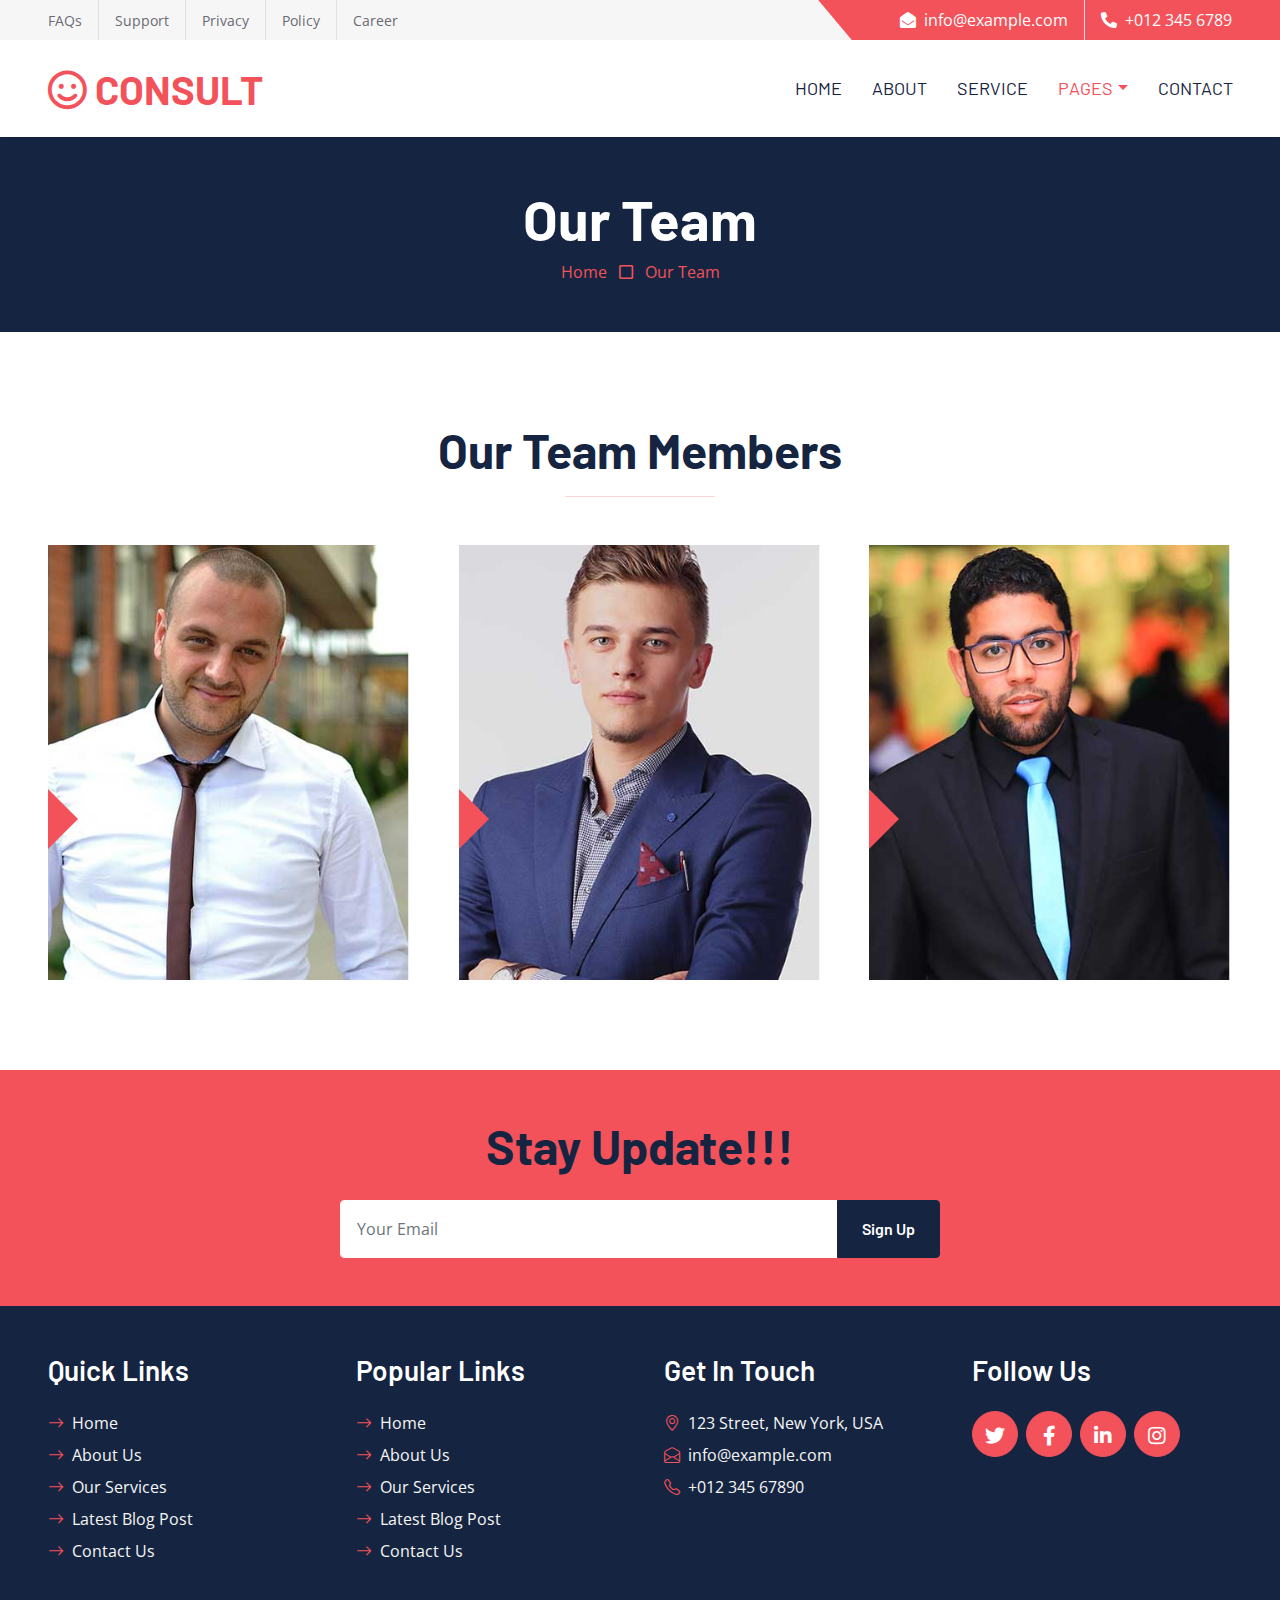
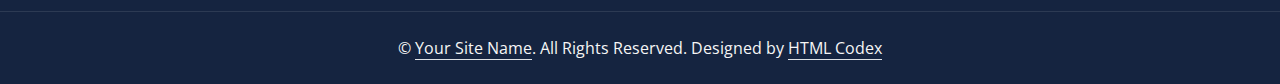
<file: team.html>
<!DOCTYPE html>
<html lang="en">

<head>
    <meta charset="utf-8">
    <title>CONSULT - Consultancy Website Template</title>
    <meta content="width=device-width, initial-scale=1.0" name="viewport">
    <meta content="Free HTML Templates" name="keywords">
    <meta content="Free HTML Templates" name="description">

    <!-- Favicon -->
    <link href="img/favicon.ico" rel="icon">

    <!-- Google Web Fonts -->
    <link rel="preconnect" href="https://fonts.googleapis.com">
    <link rel="preconnect" href="https://fonts.gstatic.com" crossorigin>
    <link href="https://fonts.googleapis.com/css2?family=Barlow:wght@500;600;700&family=Open+Sans:wght@400;600&display=swap" rel="stylesheet"> 

    <!-- Icon Font Stylesheet -->
    <link href="https://cdnjs.cloudflare.com/ajax/libs/font-awesome/5.10.0/css/all.min.css" rel="stylesheet">
    <link href="https://cdn.jsdelivr.net/npm/bootstrap-icons@1.4.1/font/bootstrap-icons.css" rel="stylesheet">

    <!-- Libraries Stylesheet -->
    <link href="lib/owlcarousel/assets/owl.carousel.min.css" rel="stylesheet">

    <!-- Customized Bootstrap Stylesheet -->
    <link href="css/bootstrap.min.css" rel="stylesheet">

    <!-- Template Stylesheet -->
    <link href="css/style.css" rel="stylesheet">
</head>

<div>
    <!-- Topbar Start -->
    <div class="container-fluid bg-secondary ps-5 pe-0 d-none d-lg-block">
        <div class="row gx-0">
            <div class="col-md-6 text-center text-lg-start mb-2 mb-lg-0">
                <div class="d-inline-flex align-items-center">
                    <a class="text-body py-2 pe-3 border-end" href=""><small>FAQs</small></a>
                    <a class="text-body py-2 px-3 border-end" href=""><small>Support</small></a>
                    <a class="text-body py-2 px-3 border-end" href=""><small>Privacy</small></a>
                    <a class="text-body py-2 px-3 border-end" href=""><small>Policy</small></a>
                    <a class="text-body py-2 ps-3" href=""><small>Career</small></a>
                </div>
            </div>
            <div class="col-md-6 text-center text-lg-end">
                <div class="position-relative d-inline-flex align-items-center bg-primary text-white top-shape px-5">
                    <div class="me-3 pe-3 border-end py-2">
                        <p class="m-0"><i class="fa fa-envelope-open me-2"></i>info@example.com</p>
                    </div>
                    <div class="py-2">
                        <p class="m-0"><i class="fa fa-phone-alt me-2"></i>+012 345 6789</p>
                    </div>
                </div>
            </div>
        </div>
    </div>
    <!-- Topbar End -->


    <!-- Navbar Start -->
    <nav class="navbar navbar-expand-lg bg-white navbar-light shadow-sm px-5 py-3 py-lg-0">
        <a href="index.html" class="navbar-brand p-0">
            <h1 class="m-0 text-uppercase text-primary"><i class="far fa-smile text-primary me-2"></i>consult</h1>
        </a>
        <button class="navbar-toggler" type="button" data-bs-toggle="collapse" data-bs-target="#navbarCollapse">
            <span class="navbar-toggler-icon"></span>
        </button>
        <div class="collapse navbar-collapse" id="navbarCollapse">
            <div class="navbar-nav ms-auto py-0 me-n3">
                <a href="index.html" class="nav-item nav-link">Home</a>
                <a href="about.html" class="nav-item nav-link">About</a>
                <a href="service.html" class="nav-item nav-link">Service</a>
                <div class="nav-item dropdown">
                    <a href="#" class="nav-link dropdown-toggle active" data-bs-toggle="dropdown">Pages</a>
                    <div class="dropdown-menu m-0">
                        <a href="blog.html" class="dropdown-item">Blog Grid</a>
                        <a href="detail.html" class="dropdown-item">Blog Detail</a>
                        <a href="feature.html" class="dropdown-item">Features</a>
                        <a href="quote.html" class="dropdown-item">Quote Form</a>
                        <a href="team.html" class="dropdown-item active">The Team</a>
                        <a href="testimonial.html" class="dropdown-item">Testimonial</a>
                    </div>
                </div>
                <a href="contact.html" class="nav-item nav-link">Contact</a>
            </div>
        </div>
    </nav>
    <!-- Navbar End -->


    <!-- Page Header Start -->
    <div class="container-fluid bg-dark p-5">
        <div class="row">
            <div class="col-12 text-center">
                <h1 class="display-4 text-white">Our Team</h1>
                <a href="">Home</a>
                <i class="far fa-square text-primary px-2"></i>
                <a href="">Our Team</a>
            </div>
        </div>
    </div>
    <!-- Page Header End -->


    <!-- Team Start -->
    <div class="container-fluid py-6 px-5">
        <div class="text-center mx-auto mb-5" style="max-width: 600px;">
            <h1 class="display-5 mb-0">Our Team Members</h1>
            <hr class="w-25 mx-auto bg-primary">
        </div>
        <div class="row g-5">
            <div class="col-lg-4">
                <div class="team-item position-relative overflow-hidden">
                    <img class="img-fluid w-100" src="img/team-1.jpg" alt="">
                    <div class="team-text w-100 position-absolute top-50 text-center bg-primary p-4">
                        <h3 class="text-white">Full Name</h3>
                        <p class="text-white text-uppercase mb-0">Designation</p>
                    </div>
                </div>
            </div>
            <div class="col-lg-4">
                <div class="team-item position-relative overflow-hidden">
                    <img class="img-fluid w-100" src="img/team-2.jpg" alt="">
                    <div class="team-text w-100 position-absolute top-50 text-center bg-primary p-4">
                        <h3 class="text-white">Full Name</h3>
                        <p class="text-white text-uppercase mb-0">Designation</p>
                    </div>
                </div>
            </div>
            <div class="col-lg-4">
                <div class="team-item position-relative overflow-hidden">
                    <img class="img-fluid w-100" src="img/team-3.jpg" alt="">
                    <div class="team-text w-100 position-absolute top-50 text-center bg-primary p-4">
                        <h3 class="text-white">Full Name</h3>
                        <p class="text-white text-uppercase mb-0">Designation</p>
                    </div>
                </div>
            </div>
        </div>
    </div>
    <!-- Team End -->
    

    <!-- Footer Start -->
    <div class="container-fluid bg-primary text-secondary p-5">
        <div class="row g-5">
            <div class="col-12 text-center">
                <h1 class="display-5 mb-4">Stay Update!!!</h1>
                <form class="mx-auto" style="max-width: 600px;">
                    <div class="input-group">
                        <input type="text" class="form-control border-white p-3" placeholder="Your Email">
                        <button class="btn btn-dark px-4">Sign Up</button>
                    </div>
                </form>
            </div>
        </div>
    </div>
    <div class="container-fluid bg-dark text-secondary p-5">
        <div class="row g-5">
            <div class="col-lg-3 col-md-6">
                <h3 class="text-white mb-4">Quick Links</h3>
                <div class="d-flex flex-column justify-content-start">
                    <a class="text-secondary mb-2" href="#"><i class="bi bi-arrow-right text-primary me-2"></i>Home</a>
                    <a class="text-secondary mb-2" href="#"><i class="bi bi-arrow-right text-primary me-2"></i>About Us</a>
                    <a class="text-secondary mb-2" href="#"><i class="bi bi-arrow-right text-primary me-2"></i>Our Services</a>
                    <a class="text-secondary mb-2" href="#"><i class="bi bi-arrow-right text-primary me-2"></i>Latest Blog Post</a>
                    <a class="text-secondary" href="#"><i class="bi bi-arrow-right text-primary me-2"></i>Contact Us</a>
                </div>
            </div>
            <div class="col-lg-3 col-md-6">
                <h3 class="text-white mb-4">Popular Links</h3>
                <div class="d-flex flex-column justify-content-start">
                    <a class="text-secondary mb-2" href="#"><i class="bi bi-arrow-right text-primary me-2"></i>Home</a>
                    <a class="text-secondary mb-2" href="#"><i class="bi bi-arrow-right text-primary me-2"></i>About Us</a>
                    <a class="text-secondary mb-2" href="#"><i class="bi bi-arrow-right text-primary me-2"></i>Our Services</a>
                    <a class="text-secondary mb-2" href="#"><i class="bi bi-arrow-right text-primary me-2"></i>Latest Blog Post</a>
                    <a class="text-secondary" href="#"><i class="bi bi-arrow-right text-primary me-2"></i>Contact Us</a>
                </div>
            </div>
            <div class="col-lg-3 col-md-6">
                <h3 class="text-white mb-4">Get In Touch</h3>
                <p class="mb-2"><i class="bi bi-geo-alt text-primary me-2"></i>123 Street, New York, USA</p>
                <p class="mb-2"><i class="bi bi-envelope-open text-primary me-2"></i>info@example.com</p>
                <p class="mb-0"><i class="bi bi-telephone text-primary me-2"></i>+012 345 67890</p>
            </div>
            <div class="col-lg-3 col-md-6">
                <h3 class="text-white mb-4">Follow Us</h3>
                <div class="d-flex">
                    <a class="btn btn-lg btn-primary btn-lg-square rounded-circle me-2" href="#"><i class="fab fa-twitter fw-normal"></i></a>
                    <a class="btn btn-lg btn-primary btn-lg-square rounded-circle me-2" href="#"><i class="fab fa-facebook-f fw-normal"></i></a>
                    <a class="btn btn-lg btn-primary btn-lg-square rounded-circle me-2" href="#"><i class="fab fa-linkedin-in fw-normal"></i></a>
                    <a class="btn btn-lg btn-primary btn-lg-square rounded-circle" href="#"><i class="fab fa-instagram fw-normal"></i></a>
                </div>
            </div>
        </div>
    </div>
    <div class="container-fluid bg-dark text-secondary text-center border-top py-4 px-5" style="border-color: rgba(256, 256, 256, .1) !important;">
        <p class="m-0">&copy; <a class="text-secondary border-bottom" href="#">Your Site Name</a>. All Rights Reserved. Designed by <a class="text-secondary border-bottom" href="https://htmlcodex.com">HTML Codex</a></p>
    </div>
    <!-- Footer End -->


    <!-- Back to Top -->
    <a href="#" class="btn btn-lg btn-primary btn-lg-square rounded-circle back-to-top"><i class="bi bi-arrow-up"></i></a>


    <!-- JavaScript Libraries -->
    <script src="https://code.jquery.com/jquery-3.4.1.min.js"></script>
    <script src="https://cdn.jsdelivr.net/npm/bootstrap@5.0.0/dist/js/bootstrap.bundle.min.js"></script>
    <script src="lib/easing/easing.min.js"></script>
    <script src="lib/waypoints/waypoints.min.js"></script>
    <script src="lib/owlcarousel/owl.carousel.min.js"></script>

    <!-- Template Javascript -->
    <script src="js/main.js"></script>
</body>

</html>
</file>
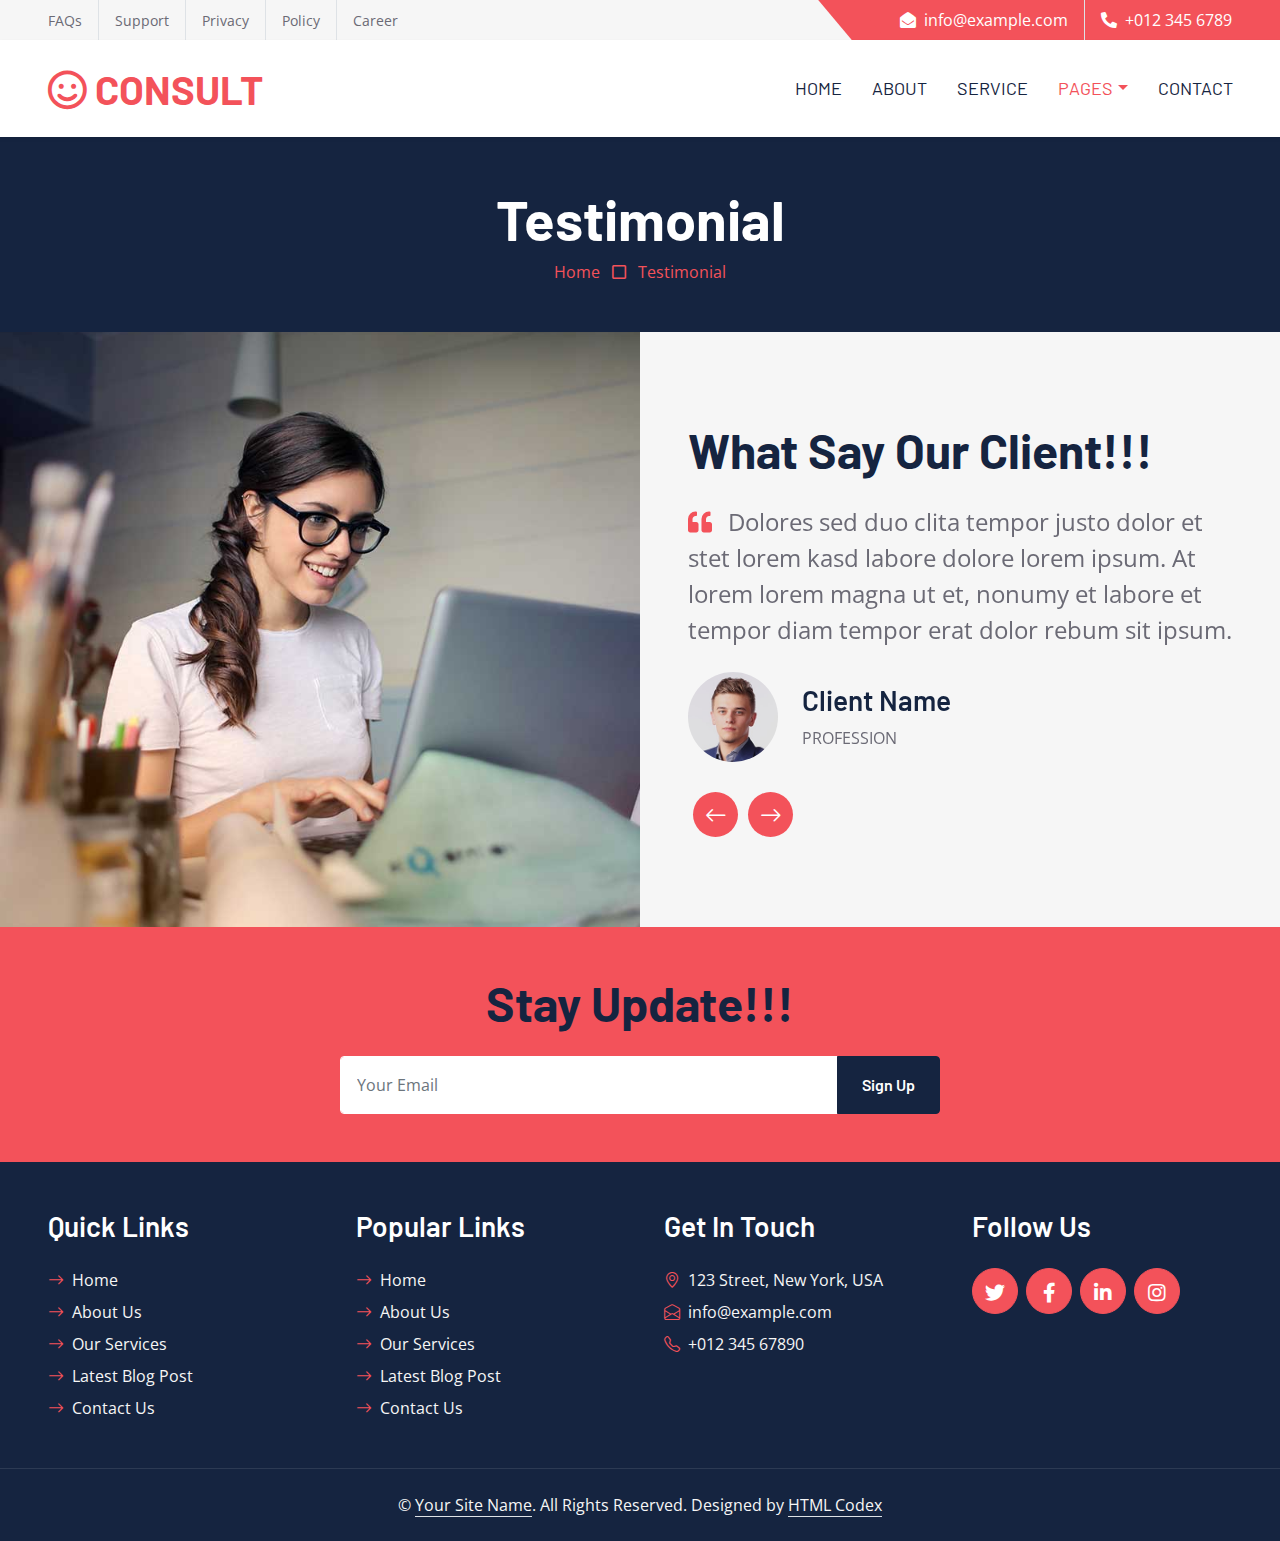
<file: testimonial.html>
<!DOCTYPE html>
<html lang="en">

<head>
    <meta charset="utf-8">
    <title>CONSULT - Consultancy Website Template</title>
    <meta content="width=device-width, initial-scale=1.0" name="viewport">
    <meta content="Free HTML Templates" name="keywords">
    <meta content="Free HTML Templates" name="description">

    <!-- Favicon -->
    <link href="img/favicon.ico" rel="icon">

    <!-- Google Web Fonts -->
    <link rel="preconnect" href="https://fonts.googleapis.com">
    <link rel="preconnect" href="https://fonts.gstatic.com" crossorigin>
    <link href="https://fonts.googleapis.com/css2?family=Barlow:wght@500;600;700&family=Open+Sans:wght@400;600&display=swap" rel="stylesheet"> 

    <!-- Icon Font Stylesheet -->
    <link href="https://cdnjs.cloudflare.com/ajax/libs/font-awesome/5.10.0/css/all.min.css" rel="stylesheet">
    <link href="https://cdn.jsdelivr.net/npm/bootstrap-icons@1.4.1/font/bootstrap-icons.css" rel="stylesheet">

    <!-- Libraries Stylesheet -->
    <link href="lib/owlcarousel/assets/owl.carousel.min.css" rel="stylesheet">

    <!-- Customized Bootstrap Stylesheet -->
    <link href="css/bootstrap.min.css" rel="stylesheet">

    <!-- Template Stylesheet -->
    <link href="css/style.css" rel="stylesheet">
</head>

<div>
    <!-- Topbar Start -->
    <div class="container-fluid bg-secondary ps-5 pe-0 d-none d-lg-block">
        <div class="row gx-0">
            <div class="col-md-6 text-center text-lg-start mb-2 mb-lg-0">
                <div class="d-inline-flex align-items-center">
                    <a class="text-body py-2 pe-3 border-end" href=""><small>FAQs</small></a>
                    <a class="text-body py-2 px-3 border-end" href=""><small>Support</small></a>
                    <a class="text-body py-2 px-3 border-end" href=""><small>Privacy</small></a>
                    <a class="text-body py-2 px-3 border-end" href=""><small>Policy</small></a>
                    <a class="text-body py-2 ps-3" href=""><small>Career</small></a>
                </div>
            </div>
            <div class="col-md-6 text-center text-lg-end">
                <div class="position-relative d-inline-flex align-items-center bg-primary text-white top-shape px-5">
                    <div class="me-3 pe-3 border-end py-2">
                        <p class="m-0"><i class="fa fa-envelope-open me-2"></i>info@example.com</p>
                    </div>
                    <div class="py-2">
                        <p class="m-0"><i class="fa fa-phone-alt me-2"></i>+012 345 6789</p>
                    </div>
                </div>
            </div>
        </div>
    </div>
    <!-- Topbar End -->


    <!-- Navbar Start -->
    <nav class="navbar navbar-expand-lg bg-white navbar-light shadow-sm px-5 py-3 py-lg-0">
        <a href="index.html" class="navbar-brand p-0">
            <h1 class="m-0 text-uppercase text-primary"><i class="far fa-smile text-primary me-2"></i>consult</h1>
        </a>
        <button class="navbar-toggler" type="button" data-bs-toggle="collapse" data-bs-target="#navbarCollapse">
            <span class="navbar-toggler-icon"></span>
        </button>
        <div class="collapse navbar-collapse" id="navbarCollapse">
            <div class="navbar-nav ms-auto py-0 me-n3">
                <a href="index.html" class="nav-item nav-link">Home</a>
                <a href="about.html" class="nav-item nav-link">About</a>
                <a href="service.html" class="nav-item nav-link">Service</a>
                <div class="nav-item dropdown">
                    <a href="#" class="nav-link dropdown-toggle active" data-bs-toggle="dropdown">Pages</a>
                    <div class="dropdown-menu m-0">
                        <a href="blog.html" class="dropdown-item">Blog Grid</a>
                        <a href="detail.html" class="dropdown-item">Blog Detail</a>
                        <a href="feature.html" class="dropdown-item">Features</a>
                        <a href="quote.html" class="dropdown-item">Quote Form</a>
                        <a href="team.html" class="dropdown-item">The Team</a>
                        <a href="testimonial.html" class="dropdown-item active">Testimonial</a>
                    </div>
                </div>
                <a href="contact.html" class="nav-item nav-link">Contact</a>
            </div>
        </div>
    </nav>
    <!-- Navbar End -->


    <!-- Page Header Start -->
    <div class="container-fluid bg-dark p-5">
        <div class="row">
            <div class="col-12 text-center">
                <h1 class="display-4 text-white">Testimonial</h1>
                <a href="">Home</a>
                <i class="far fa-square text-primary px-2"></i>
                <a href="">Testimonial</a>
            </div>
        </div>
    </div>
    <!-- Page Header End -->


    <!-- Testimonial Start -->
    <div class="container-fluid bg-secondary p-0">
        <div class="row g-0">
            <div class="col-lg-6" style="min-height: 500px;">
                <div class="position-relative h-100">
                    <img class="position-absolute w-100 h-100" src="img/testimonial.jpg" style="object-fit: cover;">
                </div>
            </div>
            <div class="col-lg-6 py-6 px-5">
                <h1 class="display-5 mb-4">What Say Our Client!!!</h1>
                <div class="owl-carousel testimonial-carousel">
                    <div class="testimonial-item">
                        <p class="fs-4 fw-normal mb-4"><i class="fa fa-quote-left text-primary me-3"></i>Dolores sed duo clita tempor justo dolor et stet lorem kasd labore dolore lorem ipsum. At lorem lorem magna ut et, nonumy et labore et tempor diam tempor erat dolor rebum sit ipsum.</p>
                        <div class="d-flex align-items-center">
                            <img class="img-fluid rounded-circle" src="img/testimonial-1.jpg" alt="">
                            <div class="ps-4">
                                <h3>Client Name</h3>
                                <span class="text-uppercase">Profession</span>
                            </div>
                        </div>
                    </div>
                    <div class="testimonial-item">
                        <p class="fs-4 fw-normal mb-4"><i class="fa fa-quote-left text-primary me-3"></i>Dolores sed duo clita tempor justo dolor et stet lorem kasd labore dolore lorem ipsum. At lorem lorem magna ut et, nonumy et labore et tempor diam tempor erat dolor rebum sit ipsum.</p>
                        <div class="d-flex align-items-center">
                            <img class="img-fluid rounded-circle" src="img/testimonial-2.jpg" alt="">
                            <div class="ps-4">
                                <h3>Client Name</h3>
                                <span class="text-uppercase">Profession</span>
                            </div>
                        </div>
                    </div>
                </div>
            </div>
        </div>
    </div>
    <!-- Testimonial End -->
    

    <!-- Footer Start -->
    <div class="container-fluid bg-primary text-secondary p-5">
        <div class="row g-5">
            <div class="col-12 text-center">
                <h1 class="display-5 mb-4">Stay Update!!!</h1>
                <form class="mx-auto" style="max-width: 600px;">
                    <div class="input-group">
                        <input type="text" class="form-control border-white p-3" placeholder="Your Email">
                        <button class="btn btn-dark px-4">Sign Up</button>
                    </div>
                </form>
            </div>
        </div>
    </div>
    <div class="container-fluid bg-dark text-secondary p-5">
        <div class="row g-5">
            <div class="col-lg-3 col-md-6">
                <h3 class="text-white mb-4">Quick Links</h3>
                <div class="d-flex flex-column justify-content-start">
                    <a class="text-secondary mb-2" href="#"><i class="bi bi-arrow-right text-primary me-2"></i>Home</a>
                    <a class="text-secondary mb-2" href="#"><i class="bi bi-arrow-right text-primary me-2"></i>About Us</a>
                    <a class="text-secondary mb-2" href="#"><i class="bi bi-arrow-right text-primary me-2"></i>Our Services</a>
                    <a class="text-secondary mb-2" href="#"><i class="bi bi-arrow-right text-primary me-2"></i>Latest Blog Post</a>
                    <a class="text-secondary" href="#"><i class="bi bi-arrow-right text-primary me-2"></i>Contact Us</a>
                </div>
            </div>
            <div class="col-lg-3 col-md-6">
                <h3 class="text-white mb-4">Popular Links</h3>
                <div class="d-flex flex-column justify-content-start">
                    <a class="text-secondary mb-2" href="#"><i class="bi bi-arrow-right text-primary me-2"></i>Home</a>
                    <a class="text-secondary mb-2" href="#"><i class="bi bi-arrow-right text-primary me-2"></i>About Us</a>
                    <a class="text-secondary mb-2" href="#"><i class="bi bi-arrow-right text-primary me-2"></i>Our Services</a>
                    <a class="text-secondary mb-2" href="#"><i class="bi bi-arrow-right text-primary me-2"></i>Latest Blog Post</a>
                    <a class="text-secondary" href="#"><i class="bi bi-arrow-right text-primary me-2"></i>Contact Us</a>
                </div>
            </div>
            <div class="col-lg-3 col-md-6">
                <h3 class="text-white mb-4">Get In Touch</h3>
                <p class="mb-2"><i class="bi bi-geo-alt text-primary me-2"></i>123 Street, New York, USA</p>
                <p class="mb-2"><i class="bi bi-envelope-open text-primary me-2"></i>info@example.com</p>
                <p class="mb-0"><i class="bi bi-telephone text-primary me-2"></i>+012 345 67890</p>
            </div>
            <div class="col-lg-3 col-md-6">
                <h3 class="text-white mb-4">Follow Us</h3>
                <div class="d-flex">
                    <a class="btn btn-lg btn-primary btn-lg-square rounded-circle me-2" href="#"><i class="fab fa-twitter fw-normal"></i></a>
                    <a class="btn btn-lg btn-primary btn-lg-square rounded-circle me-2" href="#"><i class="fab fa-facebook-f fw-normal"></i></a>
                    <a class="btn btn-lg btn-primary btn-lg-square rounded-circle me-2" href="#"><i class="fab fa-linkedin-in fw-normal"></i></a>
                    <a class="btn btn-lg btn-primary btn-lg-square rounded-circle" href="#"><i class="fab fa-instagram fw-normal"></i></a>
                </div>
            </div>
        </div>
    </div>
    <div class="container-fluid bg-dark text-secondary text-center border-top py-4 px-5" style="border-color: rgba(256, 256, 256, .1) !important;">
        <p class="m-0">&copy; <a class="text-secondary border-bottom" href="#">Your Site Name</a>. All Rights Reserved. Designed by <a class="text-secondary border-bottom" href="https://htmlcodex.com">HTML Codex</a></p>
    </div>
    <!-- Footer End -->


    <!-- Back to Top -->
    <a href="#" class="btn btn-lg btn-primary btn-lg-square rounded-circle back-to-top"><i class="bi bi-arrow-up"></i></a>


    <!-- JavaScript Libraries -->
    <script src="https://code.jquery.com/jquery-3.4.1.min.js"></script>
    <script src="https://cdn.jsdelivr.net/npm/bootstrap@5.0.0/dist/js/bootstrap.bundle.min.js"></script>
    <script src="lib/easing/easing.min.js"></script>
    <script src="lib/waypoints/waypoints.min.js"></script>
    <script src="lib/owlcarousel/owl.carousel.min.js"></script>

    <!-- Template Javascript -->
    <script src="js/main.js"></script>
</body>

</html>
</file>
<file: css/style.css>
/********** Template CSS **********/
:root {
    --primary: #F3525A;
    --secondary: #F6F6F6;
    --light: #FFFFFF;
    --dark: #152440;
}

h1,
h2,
.font-weight-bold {
    font-weight: 700 !important;
}

h3,
h4,
.font-weight-semi-bold {
    font-weight: 600 !important;
}

h5,
h6,
.font-weight-medium {
    font-weight: 500 !important;
}

.pt-6 {
    padding-top: 90px;
}

.pb-6 {
    padding-bottom: 90px;
}

.py-6 {
    padding-top: 90px;
    padding-bottom: 90px;
}

.btn {
    font-family: 'Barlow', sans-serif;
    font-weight: 600;
    transition: .5s;
}

.btn-primary {
    color: #FFFFFF;
}

.btn-square {
    width: 36px;
    height: 36px;
}

.btn-sm-square {
    width: 28px;
    height: 28px;
}

.btn-lg-square {
    width: 46px;
    height: 46px;
}

.btn-square,
.btn-sm-square,
.btn-lg-square {
    padding-left: 0;
    padding-right: 0;
    text-align: center;
}

.back-to-top {
    position: fixed;
    display: none;
    right: 45px;
    bottom: 45px;
    z-index: 99;
}

.top-shape::before {
    position: absolute;
    content: "";
    width: 35px;
    height: 100%;
    top: 0;
    left: -17px;
    background: var(--primary);
    transform: skew(40deg);
}

.navbar-light .navbar-nav .nav-link {
    font-family: 'Barlow', sans-serif;
    padding: 35px 15px;
    font-size: 18px;
    text-transform: uppercase;
    color: var(--dark);
    outline: none;
    transition: .5s;
}

.sticky-top.navbar-light .navbar-nav .nav-link {
    padding: 20px 15px;
}

.navbar-light .navbar-nav .nav-link:hover,
.navbar-light .navbar-nav .nav-link.active {
    color: var(--primary);
}

@media (max-width: 991.98px) {
    .navbar-light .navbar-nav .nav-link  {
        padding: 10px 0;
    }
}

.carousel-caption {
    top: 0;
    left: 0;
    right: 0;
    bottom: 0;
    background: rgba(21, 36, 64, .7);
    z-index: 1;
}

@media (max-width: 576px) {
    .carousel-caption h5 {
        font-size: 14px;
        font-weight: 500 !important;
    }

    .carousel-caption h1 {
        font-size: 30px;
        font-weight: 600 !important;
    }
}

.carousel-control-prev,
.carousel-control-next {
    width: 10%;
}

.carousel-control-prev-icon,
.carousel-control-next-icon {
    width: 3rem;
    height: 3rem;
}

.service-item {
    position: relative;
    overflow: hidden;
    height: 350px;
    display: flex;
    flex-direction: column;
    align-items: center;
    justify-content: center;
    transition: .3s;
}

.service-item::after {
    position: absolute;
    content: "";
    width: 100%;
    height: 50px;
    bottom: -50px;
    left: 0;
    background: var(--light);
    border-radius: 100% 100% 0 0;
    box-shadow: 0px -10px 5px #EEEEEE;
    transition: .5s;
}

.service-item:hover::after {
    bottom: -25px;
}

.service-item p {
    transition: .3s;
}

.service-item:hover p {
    margin-bottom: 25px !important;
}

.team-item img {
    transform: scale(1.15);
    margin-left: -30px;
    transition: .5s;
}

.team-item:hover img {
    margin-left: 0;
}

.team-item .team-text {
    left: -100%;
    transition: .5s;
}

.team-item .team-text::after {
    position: absolute;
    content: "";
    width: 0;
    height: 0;
    top: 50%;
    right: -60px;
    margin-top: -30px;
    border: 30px solid;
    border-color: transparent transparent transparent var(--primary);
}

.team-item:hover .team-text {
    left: 0;
}

.testimonial-carousel .owl-nav {
    margin-top: 30px;
    display: flex;
    justify-content: start;
}

.testimonial-carousel .owl-nav .owl-prev,
.testimonial-carousel .owl-nav .owl-next{
    position: relative;
    margin: 0 5px;
    width: 45px;
    height: 45px;
    display: flex;
    align-items: center;
    justify-content: center;
    color: #FFFFFF;
    background: var(--primary);
    font-size: 22px;
    border-radius: 45px;
    transition: .5s;
}

.testimonial-carousel .owl-nav .owl-prev:hover,
.testimonial-carousel .owl-nav .owl-next:hover {
    color: var(--dark);
}

.testimonial-carousel .owl-item img {
    width: 90px;
    height: 90px;
}

.blog-item img {
    transition: .5s;
}

.blog-item:hover img {
    transform: scale(1.1);
}
</file>
